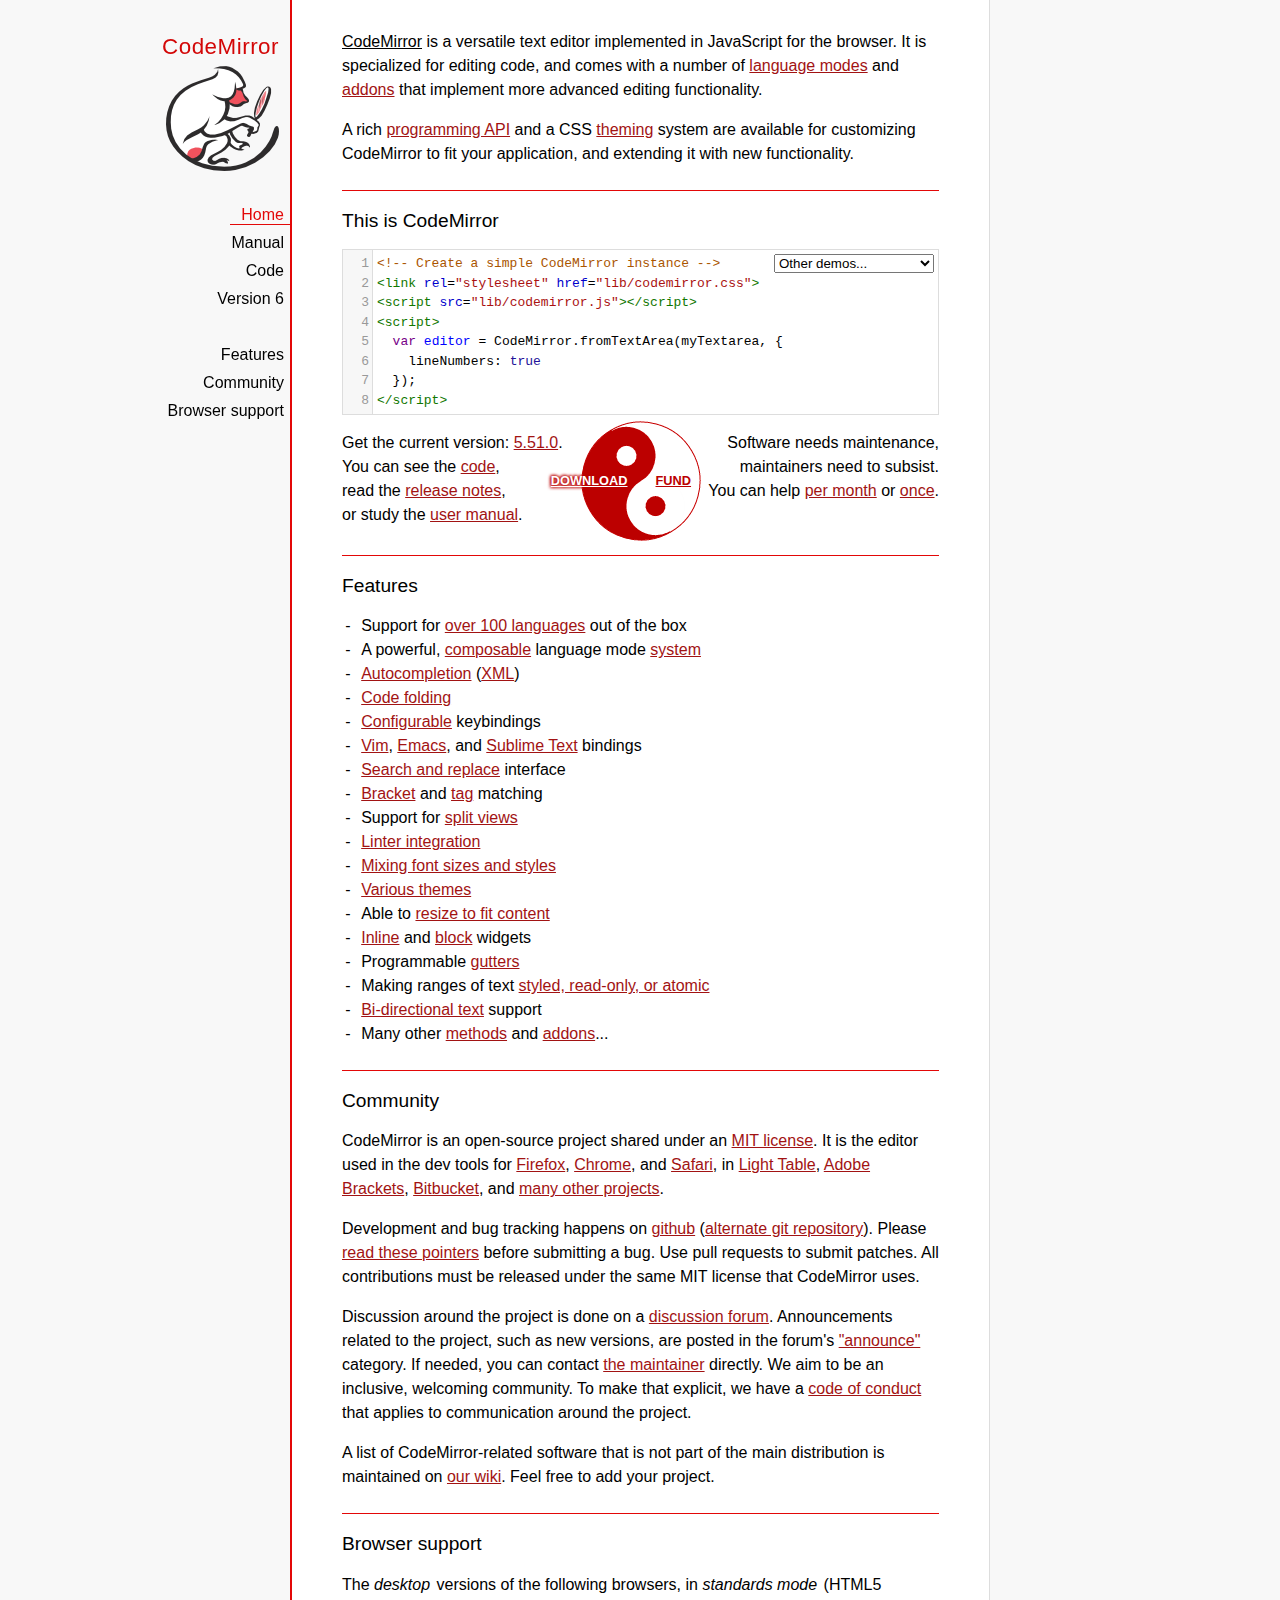
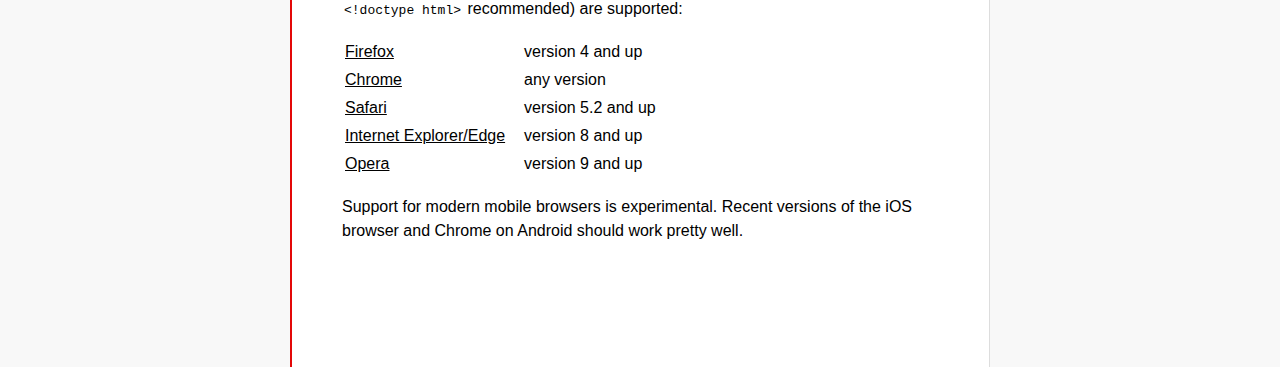
<file: codemirror-5.51.0/index.html>
<!doctype html>

<title>CodeMirror</title>
<meta charset="utf-8"/>

<link rel=stylesheet href="lib/codemirror.css">
<link rel=stylesheet href="doc/docs.css">
<script src="lib/codemirror.js"></script>
<script src="mode/xml/xml.js"></script>
<script src="mode/javascript/javascript.js"></script>
<script src="mode/css/css.js"></script>
<script src="mode/htmlmixed/htmlmixed.js"></script>
<script src="addon/edit/matchbrackets.js"></script>

<script src="doc/activebookmark.js"></script>

<style>
  .CodeMirror { height: auto; border: 1px solid #ddd; }
  .CodeMirror-scroll { max-height: 200px; }
  .CodeMirror pre { padding-left: 7px; line-height: 1.25; }
  .banner { background: #ffc; padding: 6px; border-bottom: 2px solid silver;  }
  .banner div { margin: 0 auto; max-width: 700px; text-align: center; }
</style>

<div id=nav>
  <a href="https://codemirror.net"><h1>CodeMirror</h1><img id=logo src="doc/logo.png"></a>

  <ul>
    <li><a class=active data-default="true" href="#description">Home</a>
    <li><a href="doc/manual.html">Manual</a>
    <li><a href="https://github.com/codemirror/codemirror">Code</a>
    <li><a href="https://codemirror.net/6/">Version 6</a>
  </ul>
  <ul>
    <li><a href="#features">Features</a>
    <li><a href="#community">Community</a>
    <li><a href="#browsersupport">Browser support</a>
  </ul>
</div>

<article>

<section id=description class=first>
  <p><strong>CodeMirror</strong> is a versatile text editor
  implemented in JavaScript for the browser. It is specialized for
  editing code, and comes with a number of <a href="mode/index.html">language modes</a> and <a href="doc/manual.html#addons">addons</a>
  that implement more advanced editing functionality.</p>

  <p>A rich <a href="doc/manual.html#api">programming API</a> and a
  CSS <a href="doc/manual.html#styling">theming</a> system are
  available for customizing CodeMirror to fit your application, and
  extending it with new functionality.</p>
</section>

<section id=demo>
  <h2>This is CodeMirror</h2>
  <form style="position: relative; margin-top: .5em;"><textarea id=demotext>
<!-- Create a simple CodeMirror instance -->
<link rel="stylesheet" href="lib/codemirror.css">
<script src="lib/codemirror.js"></script>
<script>
  var editor = CodeMirror.fromTextArea(myTextarea, {
    lineNumbers: true
  });
</script></textarea>
  <select id="demolist" onchange="document.location = this.options[this.selectedIndex].value;">
    <option value="#">Other demos...</option>
    <option value="demo/complete.html">Autocompletion</option>
    <option value="demo/folding.html">Code folding</option>
    <option value="demo/theme.html">Themes</option>
    <option value="mode/htmlmixed/index.html">Mixed language modes</option>
    <option value="demo/bidi.html">Bi-directional text</option>
    <option value="demo/variableheight.html">Variable font sizes</option>
    <option value="demo/search.html">Search interface</option>
    <option value="demo/vim.html">Vim bindings</option>
    <option value="demo/emacs.html">Emacs bindings</option>
    <option value="demo/sublime.html">Sublime Text bindings</option>
    <option value="demo/tern.html">Tern integration</option>
    <option value="demo/merge.html">Merge/diff interface</option>
    <option value="demo/fullscreen.html">Full-screen editor</option>
    <option value="demo/simplescrollbars.html">Custom scrollbars</option>
  </select></form>
  <script>
    var editor = CodeMirror.fromTextArea(document.getElementById("demotext"), {
      lineNumbers: true,
      mode: "text/html",
      matchBrackets: true
    });
  </script>

  <div class=actions>
    <div class=actionspicture>
      <img src="doc/yinyang.png" class=yinyang>
      <div class="actionlink download">
        <a href="https://codemirror.net/codemirror.zip">DOWNLOAD</a>
      </div>
      <div class="actionlink fund">
        <a href="https://marijnhaverbeke.nl/fund/">FUND</a>
      </div>
    </div>
    <div class=actionsleft>
      Get the current version: <a href="https://codemirror.net/codemirror.zip">5.51.0</a>.<br>
      You can see the <a href="https://github.com/codemirror/codemirror" title="Github repository">code</a>,<br>
      read the <a href="doc/releases.html">release notes</a>,<br>
      or study the <a href="doc/manual.html">user manual</a>.
    </div>
    <div class=actionsright>
      Software needs maintenance,<br>
      maintainers need to subsist.<br>
      You can help <a href="https://marijnhaverbeke.nl/fund/" title="Set up a monthly contribution">per month</a> or
      <a title="Donate with PayPal" href="https://www.paypal.me/marijnhaverbeke">once</a>.
    </div>
  </div>

</section>

<section id=features>
  <h2>Features</h2>
  <ul>
    <li>Support for <a href="mode/index.html">over 100 languages</a> out of the box
    <li>A powerful, <a href="mode/htmlmixed/index.html">composable</a> language mode <a href="doc/manual.html#modeapi">system</a>
    <li><a href="doc/manual.html#addon_show-hint">Autocompletion</a> (<a href="demo/xmlcomplete.html">XML</a>)
    <li><a href="doc/manual.html#addon_foldcode">Code folding</a>
    <li><a href="doc/manual.html#option_extraKeys">Configurable</a> keybindings
    <li><a href="demo/vim.html">Vim</a>, <a href="demo/emacs.html">Emacs</a>, and <a href="demo/sublime.html">Sublime Text</a> bindings
    <li><a href="doc/manual.html#addon_search">Search and replace</a> interface
    <li><a href="doc/manual.html#addon_matchbrackets">Bracket</a> and <a href="doc/manual.html#addon_matchtags">tag</a> matching
    <li>Support for <a href="demo/buffers.html">split views</a>
    <li><a href="doc/manual.html#addon_lint">Linter integration</a>
    <li><a href="demo/variableheight.html">Mixing font sizes and styles</a>
    <li><a href="demo/theme.html">Various themes</a>
    <li>Able to <a href="demo/resize.html">resize to fit content</a>
    <li><a href="doc/manual.html#mark_replacedWith">Inline</a> and <a href="doc/manual.html#addLineWidget">block</a> widgets
    <li>Programmable <a href="demo/marker.html">gutters</a>
    <li>Making ranges of text <a href="doc/manual.html#markText">styled, read-only, or atomic</a>
    <li><a href="demo/bidi.html">Bi-directional text</a> support
    <li>Many other <a href="doc/manual.html#api">methods</a> and <a href="doc/manual.html#addons">addons</a>...
  </ul>
</section>

<section id=community>
  <h2>Community</h2>

  <p>CodeMirror is an open-source project shared under
  an <a href="LICENSE">MIT license</a>. It is the editor used in the
  dev tools for
  <a href="https://hacks.mozilla.org/2013/11/firefox-developer-tools-episode-27-edit-as-html-codemirror-more/">Firefox</a>,
  <a href="https://developers.google.com/chrome-developer-tools/">Chrome</a>,
  and <a href="https://developer.apple.com/safari/tools/">Safari</a>, in <a href="http://www.lighttable.com/">Light
  Table</a>, <a href="http://brackets.io/">Adobe
  Brackets</a>, <a href="http://blog.bitbucket.org/2013/05/14/edit-your-code-in-the-cloud-with-bitbucket/">Bitbucket</a>,
  and <a href="doc/realworld.html">many other projects</a>.</p>

  <p>Development and bug tracking happens
  on <a href="https://github.com/codemirror/CodeMirror/">github</a>
  (<a href="http://marijnhaverbeke.nl/git/codemirror">alternate git
  repository</a>).
  Please <a href="https://codemirror.net/doc/reporting.html">read these
  pointers</a> before submitting a bug. Use pull requests to submit
  patches. All contributions must be released under the same MIT
  license that CodeMirror uses.</p>

  <p>Discussion around the project is done on
  a <a href="https://discuss.codemirror.net">discussion forum</a>.
  Announcements related to the project, such as new versions, are
  posted in the
  forum's <a href="https://discuss.codemirror.net/c/announce">"announce"</a>
  category. If needed, you can
  contact <a href="mailto:marijnh@gmail.com">the maintainer</a>
  directly. We aim to be an inclusive, welcoming community. To make
  that explicit, we have
  a <a href="http://contributor-covenant.org/version/1/1/0/">code of
  conduct</a> that applies to communication around the project.</p>

  <p>A list of CodeMirror-related software that is not part of the
  main distribution is maintained
  on <a href="https://github.com/codemirror/CodeMirror/wiki/CodeMirror-addons">our
  wiki</a>. Feel free to add your project.</p>
</section>

<section id=browsersupport>
  <h2>Browser support</h2>
  <p>The <em>desktop</em> versions of the following browsers,
  in <em>standards mode</em> (HTML5 <code>&lt;!doctype html></code>
  recommended) are supported:</p>
  <table style="margin-bottom: 1em">
    <tr><th>Firefox</th><td>version 4 and up</td></tr>
    <tr><th>Chrome</th><td>any version</td></tr>
    <tr><th>Safari</th><td>version 5.2 and up</td></tr>
    <tr><th style="padding-right: 1em;">Internet Explorer/Edge</th><td>version 8 and up</td></tr>
    <tr><th>Opera</th><td>version 9 and up</td></tr>
  </table>
  <p>Support for modern mobile browsers is experimental. Recent
  versions of the iOS browser and Chrome on Android should work
  pretty well.</p>
</section>

</article>
</file>
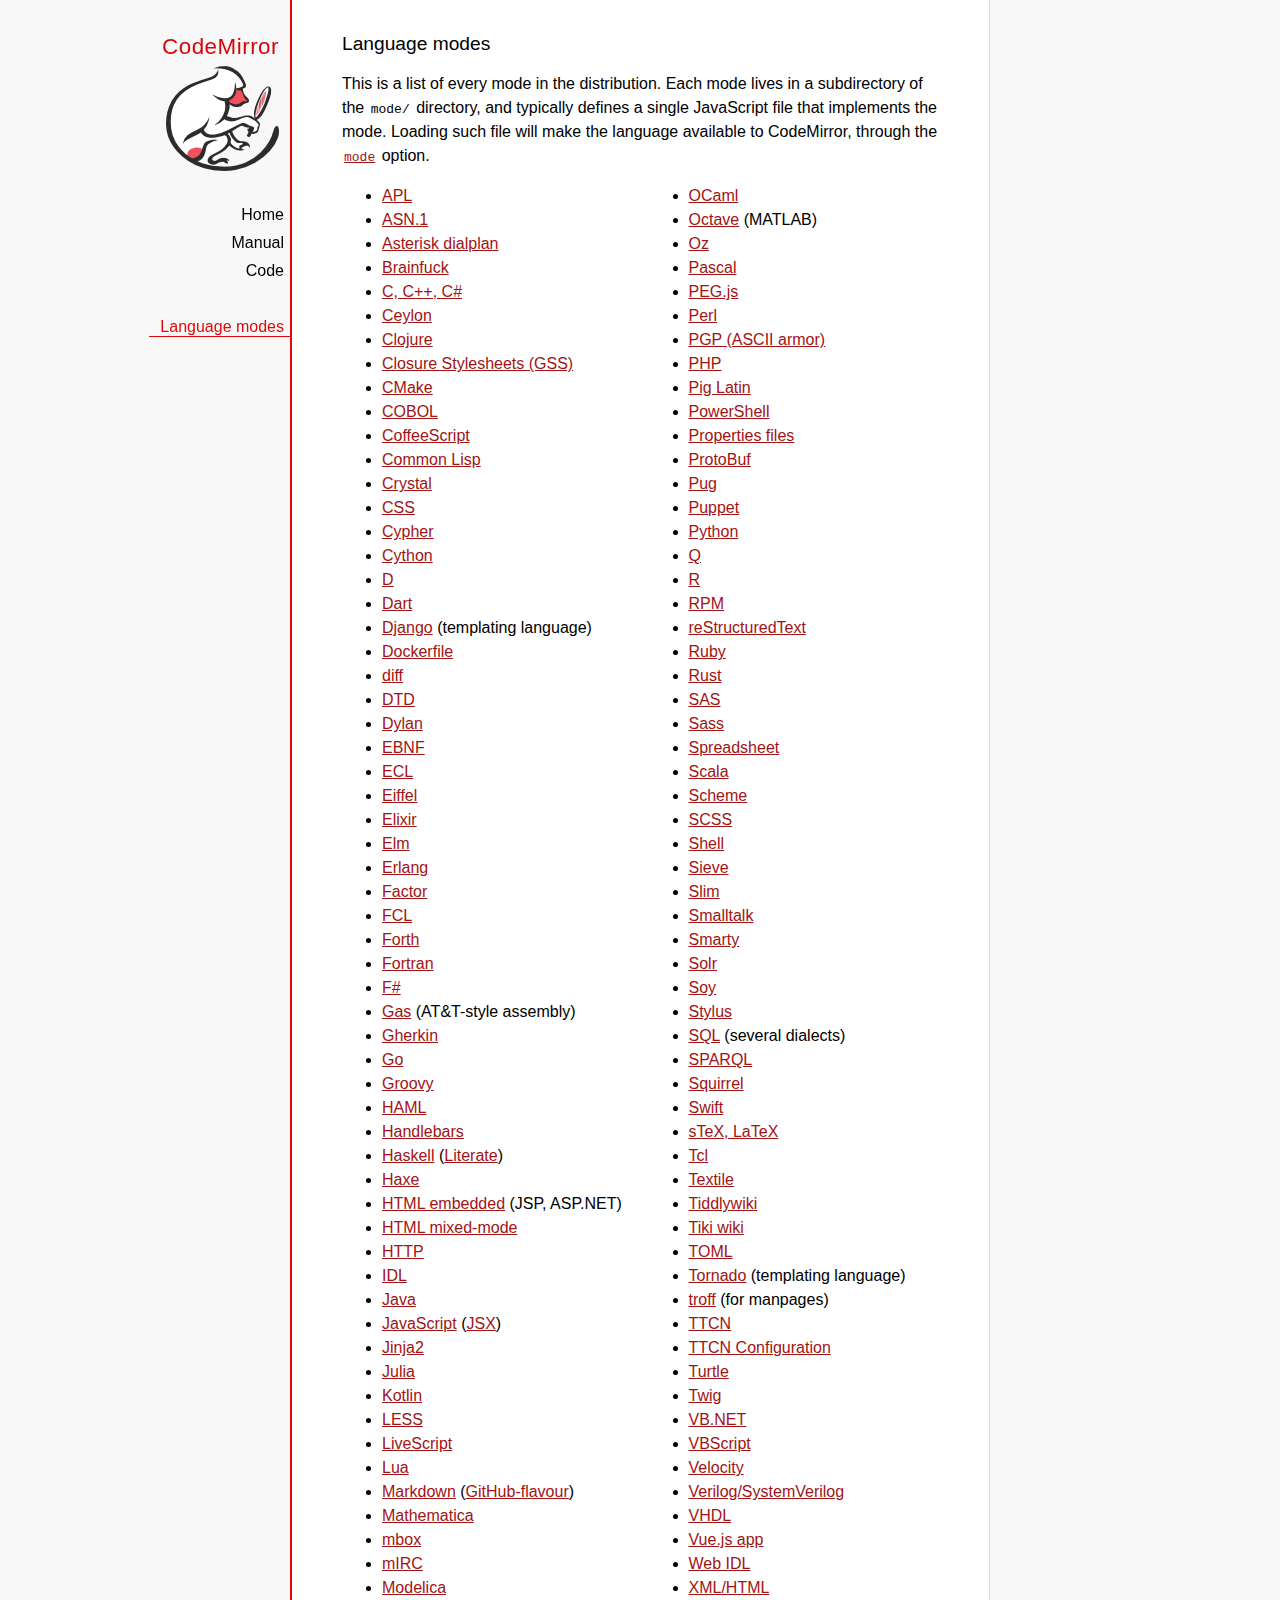
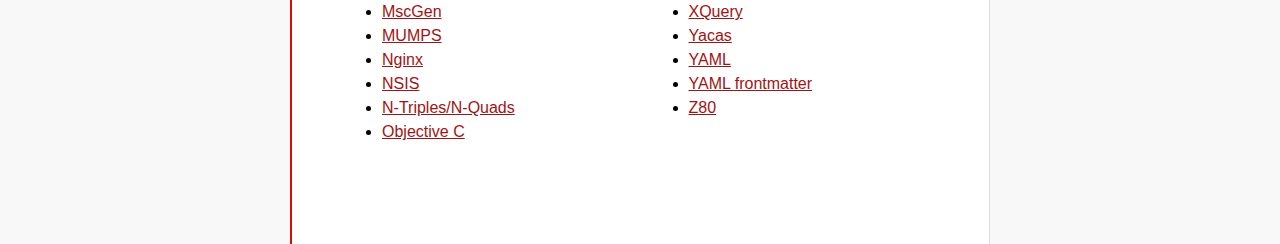
<file: codemirror-5.51.0/mode/index.html>
<!doctype html>

<title>CodeMirror: Language Modes</title>
<meta charset="utf-8"/>
<link rel=stylesheet href="../doc/docs.css">

<div id=nav>
  <a href="https://codemirror.net"><h1>CodeMirror</h1><img id=logo src="../doc/logo.png"></a>

  <ul>
    <li><a href="../index.html">Home</a>
    <li><a href="../doc/manual.html">Manual</a>
    <li><a href="https://github.com/codemirror/codemirror">Code</a>
  </ul>
  <ul>
    <li><a class=active href="#">Language modes</a>
  </ul>
</div>

<article>

  <h2>Language modes</h2>

  <p>This is a list of every mode in the distribution. Each mode lives
in a subdirectory of the <code>mode/</code> directory, and typically
defines a single JavaScript file that implements the mode. Loading
such file will make the language available to CodeMirror, through
the <a href="../doc/manual.html#option_mode"><code>mode</code></a>
option.</p>

  <div style="-webkit-columns: 100px 2; -moz-columns: 100px 2; columns: 100px 2;">
    <ul style="margin-top: 0">
      <li><a href="apl/index.html">APL</a></li>
      <li><a href="asn.1/index.html">ASN.1</a></li>
      <li><a href="asterisk/index.html">Asterisk dialplan</a></li>
      <li><a href="brainfuck/index.html">Brainfuck</a></li>
      <li><a href="clike/index.html">C, C++, C#</a></li>
      <li><a href="clike/index.html">Ceylon</a></li>
      <li><a href="clojure/index.html">Clojure</a></li>
      <li><a href="css/gss.html">Closure Stylesheets (GSS)</a></li>
      <li><a href="cmake/index.html">CMake</a></li>
      <li><a href="cobol/index.html">COBOL</a></li>
      <li><a href="coffeescript/index.html">CoffeeScript</a></li>
      <li><a href="commonlisp/index.html">Common Lisp</a></li>
      <li><a href="crystal/index.html">Crystal</a></li>
      <li><a href="css/index.html">CSS</a></li>
      <li><a href="cypher/index.html">Cypher</a></li>
      <li><a href="python/index.html">Cython</a></li>
      <li><a href="d/index.html">D</a></li>
      <li><a href="dart/index.html">Dart</a></li>
      <li><a href="django/index.html">Django</a> (templating language)</li>
      <li><a href="dockerfile/index.html">Dockerfile</a></li>
      <li><a href="diff/index.html">diff</a></li>
      <li><a href="dtd/index.html">DTD</a></li>
      <li><a href="dylan/index.html">Dylan</a></li>
      <li><a href="ebnf/index.html">EBNF</a></li>
      <li><a href="ecl/index.html">ECL</a></li>
      <li><a href="eiffel/index.html">Eiffel</a></li>
      <li><a href="https://github.com/optick/codemirror-mode-elixir">Elixir</a></li>
      <li><a href="elm/index.html">Elm</a></li>
      <li><a href="erlang/index.html">Erlang</a></li>
      <li><a href="factor/index.html">Factor</a></li>
      <li><a href="fcl/index.html">FCL</a></li>
      <li><a href="forth/index.html">Forth</a></li>
      <li><a href="fortran/index.html">Fortran</a></li>
      <li><a href="mllike/index.html">F#</a></li>
      <li><a href="gas/index.html">Gas</a> (AT&amp;T-style assembly)</li>
      <li><a href="gherkin/index.html">Gherkin</a></li>
      <li><a href="go/index.html">Go</a></li>
      <li><a href="groovy/index.html">Groovy</a></li>
      <li><a href="haml/index.html">HAML</a></li>
      <li><a href="handlebars/index.html">Handlebars</a></li>
      <li><a href="haskell/index.html">Haskell</a> (<a href="haskell-literate/index.html">Literate</a>)</li>
      <li><a href="haxe/index.html">Haxe</a></li>
      <li><a href="htmlembedded/index.html">HTML embedded</a> (JSP, ASP.NET)</li>
      <li><a href="htmlmixed/index.html">HTML mixed-mode</a></li>
      <li><a href="http/index.html">HTTP</a></li>
      <li><a href="idl/index.html">IDL</a></li>
      <li><a href="clike/index.html">Java</a></li>
      <li><a href="javascript/index.html">JavaScript</a> (<a href="jsx/index.html">JSX</a>)</li>
      <li><a href="jinja2/index.html">Jinja2</a></li>
      <li><a href="julia/index.html">Julia</a></li>
      <li><a href="clike/index.html">Kotlin</a></li>
      <li><a href="css/less.html">LESS</a></li>
      <li><a href="livescript/index.html">LiveScript</a></li>
      <li><a href="lua/index.html">Lua</a></li>
      <li><a href="markdown/index.html">Markdown</a> (<a href="gfm/index.html">GitHub-flavour</a>)</li>
      <li><a href="mathematica/index.html">Mathematica</a></li>
      <li><a href="mbox/index.html">mbox</a></li>
      <li><a href="mirc/index.html">mIRC</a></li>
      <li><a href="modelica/index.html">Modelica</a></li>
      <li><a href="mscgen/index.html">MscGen</a></li>
      <li><a href="mumps/index.html">MUMPS</a></li>
      <li><a href="nginx/index.html">Nginx</a></li>
      <li><a href="nsis/index.html">NSIS</a></li>
      <li><a href="ntriples/index.html">N-Triples/N-Quads</a></li>
      <li><a href="clike/index.html">Objective C</a></li>
      <li><a href="mllike/index.html">OCaml</a></li>
      <li><a href="octave/index.html">Octave</a> (MATLAB)</li>
      <li><a href="oz/index.html">Oz</a></li>
      <li><a href="pascal/index.html">Pascal</a></li>
      <li><a href="pegjs/index.html">PEG.js</a></li>
      <li><a href="perl/index.html">Perl</a></li>
      <li><a href="asciiarmor/index.html">PGP (ASCII armor)</a></li>
      <li><a href="php/index.html">PHP</a></li>
      <li><a href="pig/index.html">Pig Latin</a></li>
      <li><a href="powershell/index.html">PowerShell</a></li>
      <li><a href="properties/index.html">Properties files</a></li>
      <li><a href="protobuf/index.html">ProtoBuf</a></li>
      <li><a href="pug/index.html">Pug</a></li>
      <li><a href="puppet/index.html">Puppet</a></li>
      <li><a href="python/index.html">Python</a></li>
      <li><a href="q/index.html">Q</a></li>
      <li><a href="r/index.html">R</a></li>
      <li><a href="rpm/index.html">RPM</a></li>
      <li><a href="rst/index.html">reStructuredText</a></li>
      <li><a href="ruby/index.html">Ruby</a></li>
      <li><a href="rust/index.html">Rust</a></li>
      <li><a href="sas/index.html">SAS</a></li>
      <li><a href="sass/index.html">Sass</a></li>
      <li><a href="spreadsheet/index.html">Spreadsheet</a></li>
      <li><a href="clike/scala.html">Scala</a></li>
      <li><a href="scheme/index.html">Scheme</a></li>
      <li><a href="css/scss.html">SCSS</a></li>
      <li><a href="shell/index.html">Shell</a></li>
      <li><a href="sieve/index.html">Sieve</a></li>
      <li><a href="slim/index.html">Slim</a></li>
      <li><a href="smalltalk/index.html">Smalltalk</a></li>
      <li><a href="smarty/index.html">Smarty</a></li>
      <li><a href="solr/index.html">Solr</a></li>
      <li><a href="soy/index.html">Soy</a></li>
      <li><a href="stylus/index.html">Stylus</a></li>
      <li><a href="sql/index.html">SQL</a> (several dialects)</li>
      <li><a href="sparql/index.html">SPARQL</a></li>
      <li><a href="clike/index.html">Squirrel</a></li>
      <li><a href="swift/index.html">Swift</a></li>
      <li><a href="stex/index.html">sTeX, LaTeX</a></li>
      <li><a href="tcl/index.html">Tcl</a></li>
      <li><a href="textile/index.html">Textile</a></li>
      <li><a href="tiddlywiki/index.html">Tiddlywiki</a></li>
      <li><a href="tiki/index.html">Tiki wiki</a></li>
      <li><a href="toml/index.html">TOML</a></li>
      <li><a href="tornado/index.html">Tornado</a> (templating language)</li>
      <li><a href="troff/index.html">troff</a> (for manpages)</li>
      <li><a href="ttcn/index.html">TTCN</a></li>
      <li><a href="ttcn-cfg/index.html">TTCN Configuration</a></li>
      <li><a href="turtle/index.html">Turtle</a></li>
      <li><a href="twig/index.html">Twig</a></li>
      <li><a href="vb/index.html">VB.NET</a></li>
      <li><a href="vbscript/index.html">VBScript</a></li>
      <li><a href="velocity/index.html">Velocity</a></li>
      <li><a href="verilog/index.html">Verilog/SystemVerilog</a></li>
      <li><a href="vhdl/index.html">VHDL</a></li>
      <li><a href="vue/index.html">Vue.js app</a></li>
      <li><a href="webidl/index.html">Web IDL</a></li>
      <li><a href="xml/index.html">XML/HTML</a></li>
      <li><a href="xquery/index.html">XQuery</a></li>
      <li><a href="yacas/index.html">Yacas</a></li>
      <li><a href="yaml/index.html">YAML</a></li>
      <li><a href="yaml-frontmatter/index.html">YAML frontmatter</a></li>
      <li><a href="z80/index.html">Z80</a></li>
    </ul>
  </div>

</article>
</file>
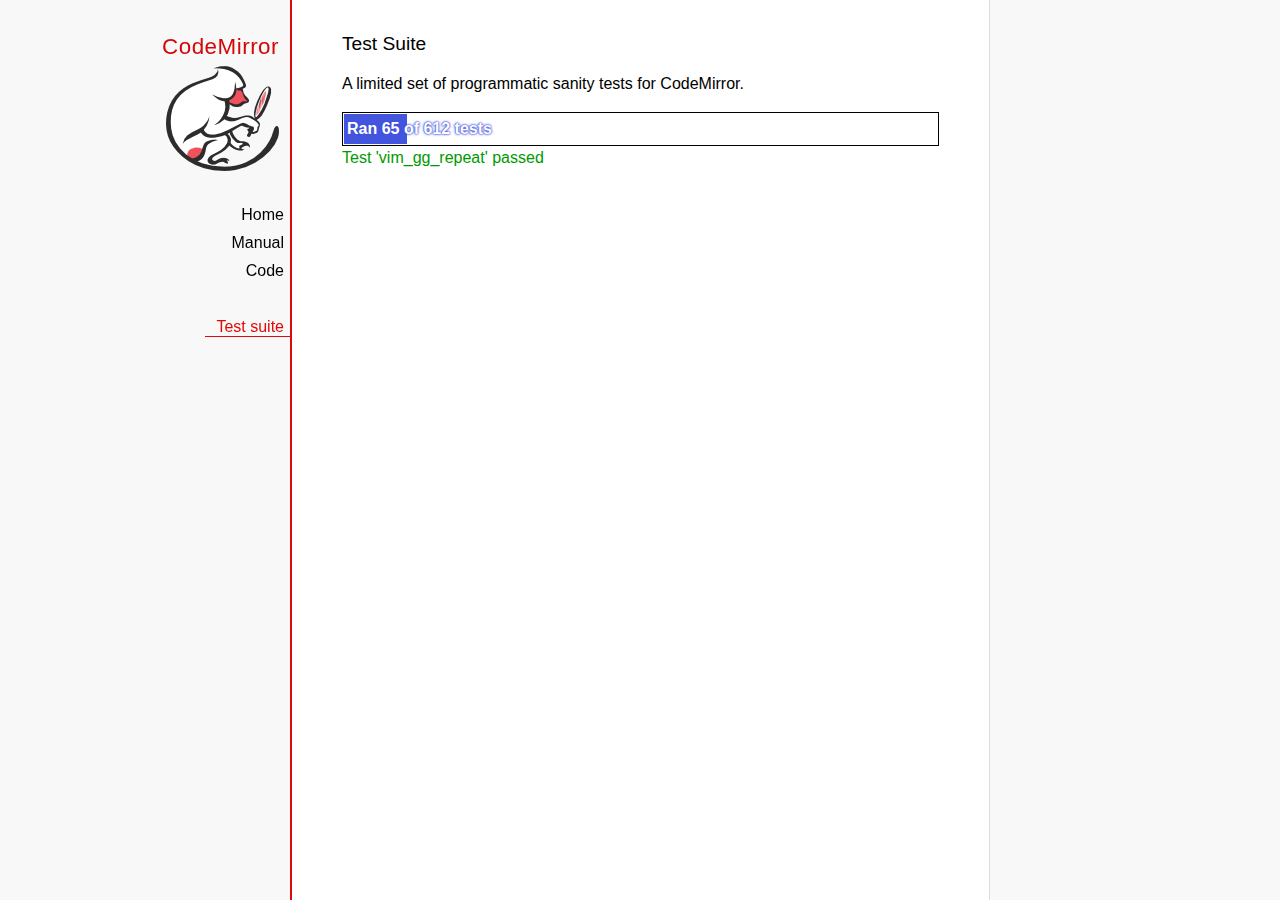
<file: codemirror-5.51.0/test/index.html>
<!doctype html>

<meta charset="utf-8"/>
<title>CodeMirror: Test Suite</title>
<link rel=stylesheet href="../doc/docs.css">

<link rel="stylesheet" href="../lib/codemirror.css">
<link rel="stylesheet" href="mode_test.css">
<script>
  var errored = []
  window.onerror = function(e) { errored.push(e) }
</script>
<script src="../doc/activebookmark.js"></script>
<script src="../lib/codemirror.js"></script>
<script src="../mode/meta.js"></script>
<script src="../addon/mode/overlay.js"></script>
<script src="../addon/mode/multiplex.js"></script>
<script src="../addon/search/searchcursor.js"></script>
<script src="../addon/dialog/dialog.js"></script>
<script src="../addon/edit/matchbrackets.js"></script>
<script src="../addon/hint/sql-hint.js"></script>
<script src="../addon/hint/xml-hint.js"></script>
<script src="../addon/hint/html-hint.js"></script>
<script src="../addon/comment/comment.js"></script>
<script src="../addon/mode/simple.js"></script>
<script src="../mode/css/css.js"></script>
<script src="../mode/clike/clike.js"></script>
<!-- clike must be after css or vim and sublime tests will fail -->
<script src="../mode/clojure/clojure.js"></script>
<script src="../mode/cypher/cypher.js"></script>
<script src="../mode/d/d.js"></script>
<script src="../mode/dockerfile/dockerfile.js"></script>
<script src="../mode/gfm/gfm.js"></script>
<script src="../mode/haml/haml.js"></script>
<script src="../mode/htmlmixed/htmlmixed.js"></script>
<script src="../mode/javascript/javascript.js"></script>
<script src="../mode/jsx/jsx.js"></script>
<script src="../mode/markdown/markdown.js"></script>
<script src="../mode/php/php.js"></script>
<script src="../mode/python/python.js"></script>
<script src="../mode/powershell/powershell.js"></script>
<script src="../mode/ruby/ruby.js"></script>
<script src="../mode/sass/sass.js"></script>
<script src="../mode/shell/shell.js"></script>
<script src="../mode/slim/slim.js"></script>
<script src="../mode/soy/soy.js"></script>
<script src="../mode/sql/sql.js"></script>
<script src="../mode/stex/stex.js"></script>
<script src="../mode/swift/swift.js"></script>
<script src="../mode/textile/textile.js"></script>
<script src="../mode/verilog/verilog.js"></script>
<script src="../mode/xml/xml.js"></script>
<script src="../mode/xquery/xquery.js"></script>
<script src="../keymap/emacs.js"></script>
<script src="../keymap/sublime.js"></script>
<script src="../keymap/vim.js"></script>
<script src="../mode/rust/rust.js"></script>
<script src="../mode/mscgen/mscgen.js"></script>
<script src="../mode/dylan/dylan.js"></script>

<style>
  .ok { color: #090; }
  .fail { color: #e00; }
  .error { color: #c90; }
  .done { font-weight: bold; }
  #progress {
  background: #45d;
  color: white;
  text-shadow: 0 0 1px #45d, 0 0 2px #45d, 0 0 3px #45d;
  font-weight: bold;
  white-space: pre;
  }
  #testground {
  visibility: hidden;
  }
  #testground.offscreen {
  visibility: visible;
  position: absolute;
  left: -10000px;
  top: -10000px;
  }
  .CodeMirror { border: 1px solid black; }
</style>

<div id=nav>
  <a href="https://codemirror.net"><h1>CodeMirror</h1><img id=logo src="../doc/logo.png"></a>

  <ul>
    <li><a href="../index.html">Home</a>
    <li><a href="../doc/manual.html">Manual</a>
    <li><a href="https://github.com/codemirror/codemirror">Code</a>
  </ul>
  <ul>
    <li><a class=active href="#">Test suite</a>
  </ul>
</div>

<article>
  <h2>Test Suite</h2>

    <p>A limited set of programmatic sanity tests for CodeMirror.</p>

    <div style="border: 1px solid black; padding: 1px; max-width: 700px;">
      <div style="width: 0px;" id=progress><div style="padding: 3px;">Ran <span id="progress_ran">0</span><span id="progress_total"> of 0</span> tests</div></div>
    </div>
    <p id=status>Please enable JavaScript...</p>
    <div id=output></div>

    <div id=testground></div>

    <script src="driver.js"></script>
    <script src="test.js"></script>
    <script src="doc_test.js"></script>
    <script src="multi_test.js"></script>
    <script src="contenteditable_test.js"></script>
    <script src="scroll_test.js"></script>
    <script src="comment_test.js"></script>
    <script src="search_test.js"></script>
    <script src="mode_test.js"></script>

    <script src="../mode/clike/test.js"></script>
    <script src="../mode/clojure/test.js"></script>
    <script src="../mode/css/test.js"></script>
    <script src="../mode/css/gss_test.js"></script>
    <script src="../mode/css/scss_test.js"></script>
    <script src="../mode/css/less_test.js"></script>
    <script src="../mode/cypher/test.js"></script>
    <script src="../mode/d/test.js"></script>
    <script src="../mode/dockerfile/test.js"></script>
    <script src="../mode/gfm/test.js"></script>
    <script src="../mode/haml/test.js"></script>
    <script src="../mode/javascript/test.js"></script>
    <script src="../mode/jsx/test.js"></script>
    <script src="../mode/markdown/test.js"></script>
    <script src="../mode/php/test.js"></script>
    <script src="../mode/powershell/test.js"></script>
    <script src="../mode/ruby/test.js"></script>
    <script src="../mode/sass/test.js"></script>
    <script src="../mode/shell/test.js"></script>
    <script src="../mode/slim/test.js"></script>
    <script src="../mode/soy/test.js"></script>
    <script src="../mode/stex/test.js"></script>
    <script src="../mode/swift/test.js"></script>
    <script src="../mode/textile/test.js"></script>
    <script src="../mode/verilog/test.js"></script>
    <script src="../mode/xml/test.js"></script>
    <script src="../mode/xquery/test.js"></script>
    <script src="../mode/python/test.js"></script>
    <script src="../mode/rust/test.js"></script>
    <script src="../mode/mscgen/mscgen_test.js"></script>
    <script src="../mode/mscgen/xu_test.js"></script>
    <script src="../mode/mscgen/msgenny_test.js"></script>
    <script src="../mode/dylan/test.js"></script>
    <script src="../addon/mode/multiplex_test.js"></script>
    <script src="../addon/fold/foldcode.js"></script>
    <script src="../addon/fold/brace-fold.js"></script>

    <script src="emacs_test.js"></script>
    <script src="sql-hint-test.js"></script>
    <script src="sublime_test.js"></script>
    <script src="vim_test.js"></script>
    <script src="html-hint-test.js"></script>
    <script>
      window.onload = runHarness;
      CodeMirror.on(window, 'hashchange', runHarness);

      function esc(str) {
        return str.replace(/[<&]/, function(ch) { return ch == "<" ? "&lt;" : "&amp;"; });
      }

      var output = document.getElementById("output"),
          progress = document.getElementById("progress"),
          progressRan = document.getElementById("progress_ran").childNodes[0],
          progressTotal = document.getElementById("progress_total").childNodes[0];
      var count = 0,
          failed = 0,
          skipped = 0,
          bad = "",
          running = false, // Flag that states tests are running
          quit = false, // Flag to quit tests ASAP
          verbose = false, // Adds message for *every* test to output
          done = false

      function runHarness(){
        if (running) {
          quit = true;
          setStatus("Restarting tests...", '', true);
          setTimeout(function(){ runHarness(); }, 500);
          return;
        }
        filters = [];
        verbose = false;
        if (window.location.hash.substr(1)){
          var strings = window.location.hash.substr(1).split(",");
          while (strings.length) {
            var s = strings.shift();
            if (s === "verbose")
              verbose = true;
            else
              filters.push(parseTestFilter(decodeURIComponent(s)));
          }
        }
        quit = false;
        running = true;
        setStatus("Loading tests...");
        count = 0;
        failed = 0;
        done = false;
        skipped = 0;
        bad = "";
        totalTests = countTests();
        progressTotal.nodeValue = " of " + totalTests;
        progressRan.nodeValue = count;
        output.innerHTML = '';
        document.getElementById("testground").innerHTML = "<form>" +
          "<textarea id=\"code\" name=\"code\"></textarea>" +
          "<input type=submit value=ok name=submit>" +
          "</form>";
        runTests(displayTest);
      }

      function setStatus(message, className, force){
        if (quit && !force) return;
        if (!message) throw("must provide message");
        var status = document.getElementById("status").childNodes[0];
        status.nodeValue = message;
        status.parentNode.className = className;
      }
      function addOutput(name, className, code){
        var newOutput = document.createElement("dl");
        var newTitle = document.createElement("dt");
        newTitle.className = className;
        newTitle.appendChild(document.createTextNode(name));
        newOutput.appendChild(newTitle);
        var newMessage = document.createElement("dd");
        newMessage.innerHTML = code;
        newOutput.appendChild(newTitle);
        newOutput.appendChild(newMessage);
        output.appendChild(newOutput);
      }
      function displayTest(type, name, customMessage) {
        var message = "???";
        if (type != "done" && type != "skipped") ++count;
        progress.style.width = (count * (progress.parentNode.clientWidth - 2) / (totalTests || 1)) + "px";
        progressRan.nodeValue = count;
        if (type == "ok") {
          message = "Test '" + name + "' passed";
          if (!verbose) customMessage = false;
        } else if (type == "skipped") {
          message = "Test '" + name + "' skipped";
          ++skipped;
          if (!verbose) customMessage = false;
        } else if (type == "expected") {
          message = "Test '" + name + "' failed as expected";
          if (!verbose) customMessage = false;
        } else if (type == "error" || type == "fail") {
          ++failed;
          message = "Test '" + name + "' failed";
        } else if (type == "done") {
          if (failed) {
            type += " fail";
            message = failed + " failure" + (failed > 1 ? "s" : "");
          } else if (count < totalTests) {
            failed = totalTests - count;
            type += " fail";
            message = failed + " failure" + (failed > 1 ? "s" : "");
          } else {
            type += " ok";
            message = "All passed"
            if (skipped) {
              message += " (" + skipped + " skipped)";
            }
          }
          done = true
          progressTotal.nodeValue = '';
          customMessage = true; // Hack to avoid adding to output
        }
        if (verbose && !customMessage)  customMessage = message;
        setStatus(message, type);
        if (customMessage && customMessage.length > 0) {
          addOutput(name, type, customMessage);
        }
      }
    </script>

</article>
</file>
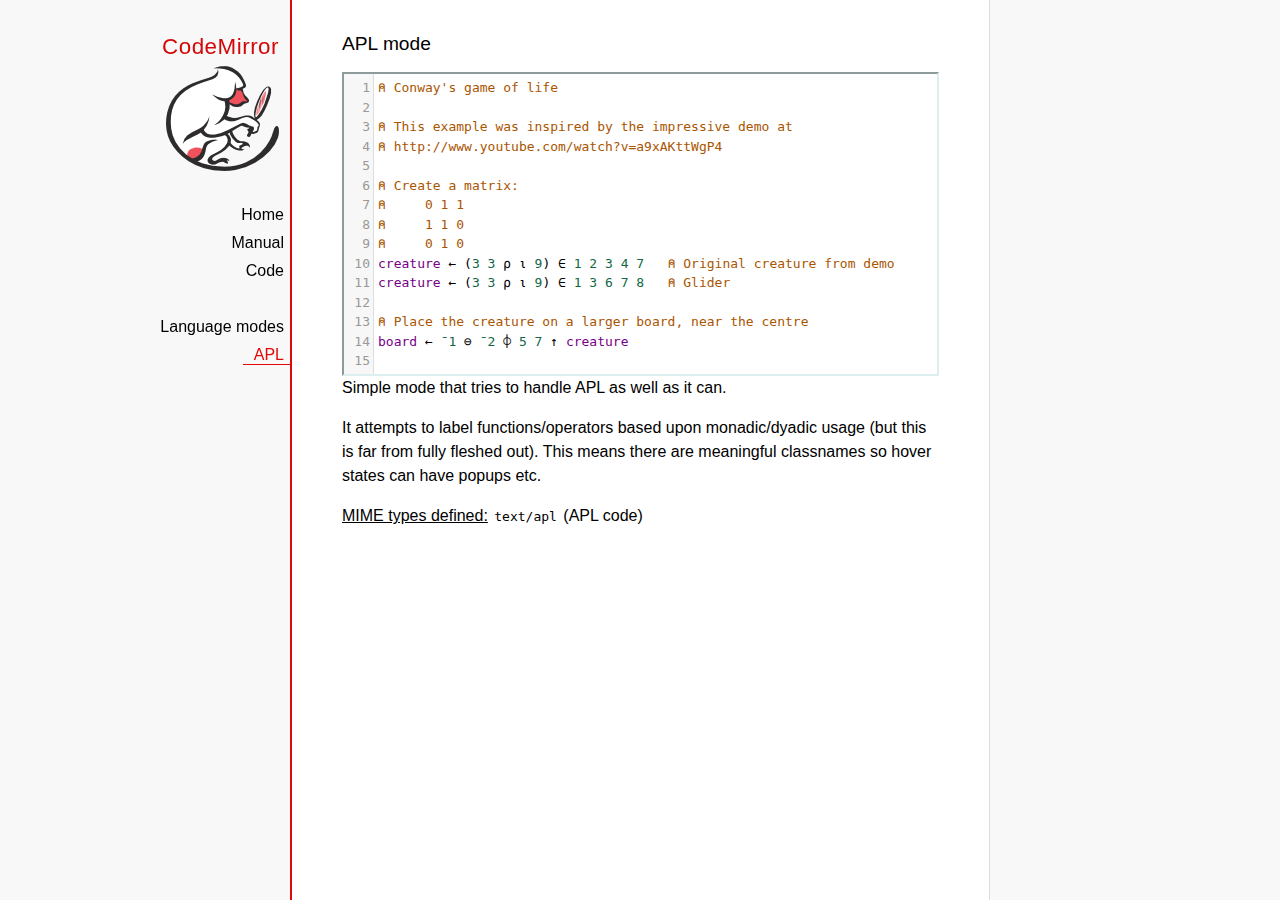
<file: codemirror-5.51.0/mode/apl/index.html>
<!doctype html>

<title>CodeMirror: APL mode</title>
<meta charset="utf-8"/>
<link rel=stylesheet href="../../doc/docs.css">

<link rel="stylesheet" href="../../lib/codemirror.css">
<script src="../../lib/codemirror.js"></script>
<script src="../../addon/edit/matchbrackets.js"></script>
<script src="./apl.js"></script>
<style>
	.CodeMirror { border: 2px inset #dee; }
    </style>
<div id=nav>
  <a href="https://codemirror.net"><h1>CodeMirror</h1><img id=logo src="../../doc/logo.png" alt=""></a>

  <ul>
    <li><a href="../../index.html">Home</a>
    <li><a href="../../doc/manual.html">Manual</a>
    <li><a href="https://github.com/codemirror/codemirror">Code</a>
  </ul>
  <ul>
    <li><a href="../index.html">Language modes</a>
    <li><a class=active href="#">APL</a>
  </ul>
</div>

<article>
<h2>APL mode</h2>
<form><textarea id="code" name="code">
⍝ Conway's game of life

⍝ This example was inspired by the impressive demo at
⍝ http://www.youtube.com/watch?v=a9xAKttWgP4

⍝ Create a matrix:
⍝     0 1 1
⍝     1 1 0
⍝     0 1 0
creature ← (3 3 ⍴ ⍳ 9) ∈ 1 2 3 4 7   ⍝ Original creature from demo
creature ← (3 3 ⍴ ⍳ 9) ∈ 1 3 6 7 8   ⍝ Glider

⍝ Place the creature on a larger board, near the centre
board ← ¯1 ⊖ ¯2 ⌽ 5 7 ↑ creature

⍝ A function to move from one generation to the next
life ← {∨/ 1 ⍵ ∧ 3 4 = ⊂+/ +⌿ 1 0 ¯1 ∘.⊖ 1 0 ¯1 ⌽¨ ⊂⍵}

⍝ Compute n-th generation and format it as a
⍝ character matrix
gen ← {' #'[(life ⍣ ⍵) board]}

⍝ Show first three generations
(gen 1) (gen 2) (gen 3)
</textarea></form>

    <script>
      var editor = CodeMirror.fromTextArea(document.getElementById("code"), {
        lineNumbers: true,
        matchBrackets: true,
        mode: "text/apl"
      });
    </script>

    <p>Simple mode that tries to handle APL as well as it can.</p>
    <p>It attempts to label functions/operators based upon
    monadic/dyadic usage (but this is far from fully fleshed out).
    This means there are meaningful classnames so hover states can
    have popups etc.</p>

    <p><strong>MIME types defined:</strong> <code>text/apl</code> (APL code)</p>
  </article>
</file>
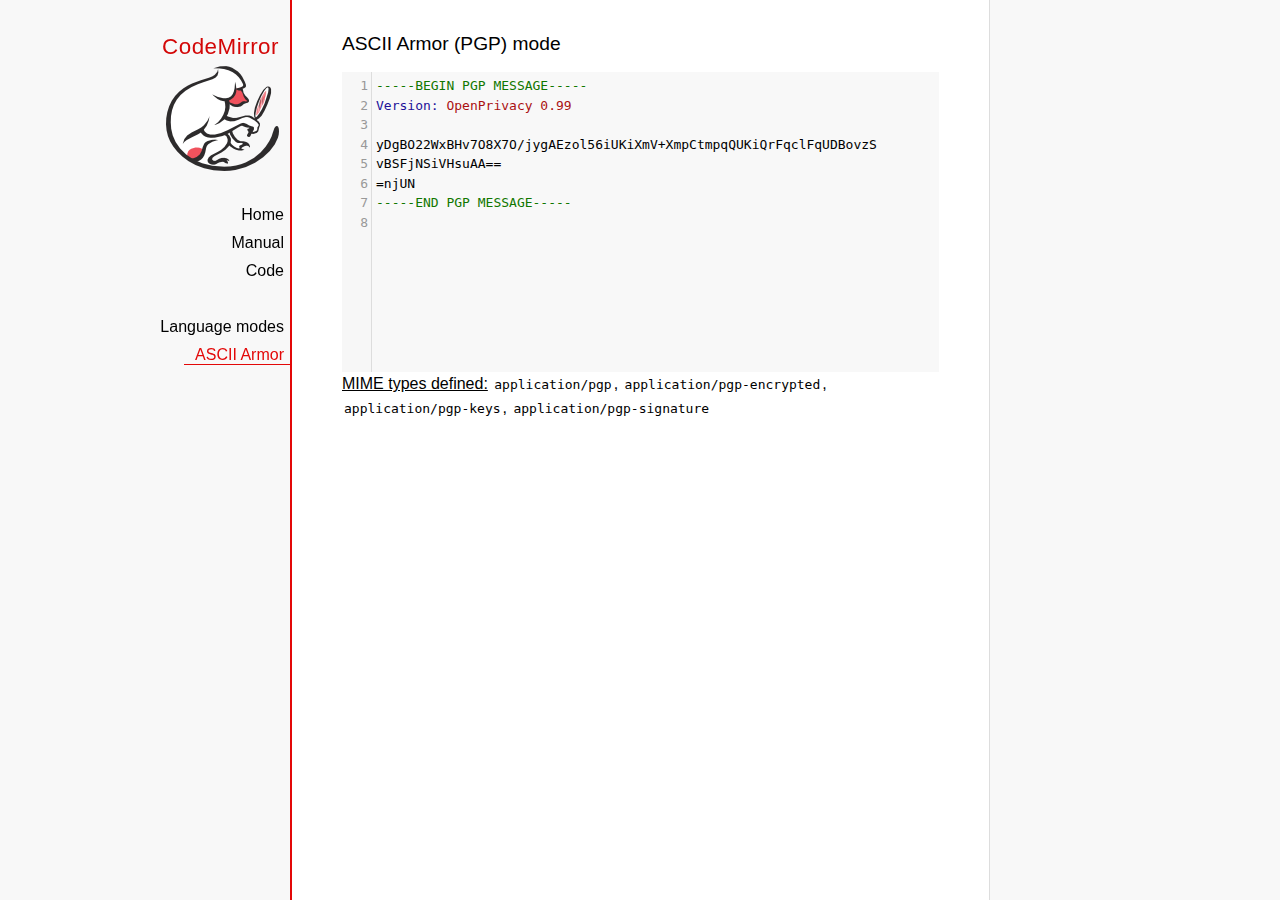
<file: codemirror-5.51.0/mode/asciiarmor/index.html>
<!doctype html>

<title>CodeMirror: ASCII Armor (PGP) mode</title>
<meta charset="utf-8"/>
<link rel=stylesheet href="../../doc/docs.css">

<link rel="stylesheet" href="../../lib/codemirror.css">
<script src="../../lib/codemirror.js"></script>
<script src="asciiarmor.js"></script>
<style>.CodeMirror {background: #f8f8f8;}</style>
<div id=nav>
  <a href="https://codemirror.net"><h1>CodeMirror</h1><img id=logo src="../../doc/logo.png" alt=""></a>

  <ul>
    <li><a href="../../index.html">Home</a>
    <li><a href="../../doc/manual.html">Manual</a>
    <li><a href="https://github.com/codemirror/codemirror">Code</a>
  </ul>
  <ul>
    <li><a href="../index.html">Language modes</a>
    <li><a class=active href="#">ASCII Armor</a>
  </ul>
</div>

<article>
<h2>ASCII Armor (PGP) mode</h2>
<form><textarea id="code" name="code">
-----BEGIN PGP MESSAGE-----
Version: OpenPrivacy 0.99

yDgBO22WxBHv7O8X7O/jygAEzol56iUKiXmV+XmpCtmpqQUKiQrFqclFqUDBovzS
vBSFjNSiVHsuAA==
=njUN
-----END PGP MESSAGE-----
</textarea></form>

<script>
var editor = CodeMirror.fromTextArea(document.getElementById("code"), {
  lineNumbers: true
});
</script>

<p><strong>MIME types
defined:</strong> <code>application/pgp</code>, <code>application/pgp-encrypted</code>, <code>application/pgp-keys</code>, <code>application/pgp-signature</code></p>

</article>
</file>
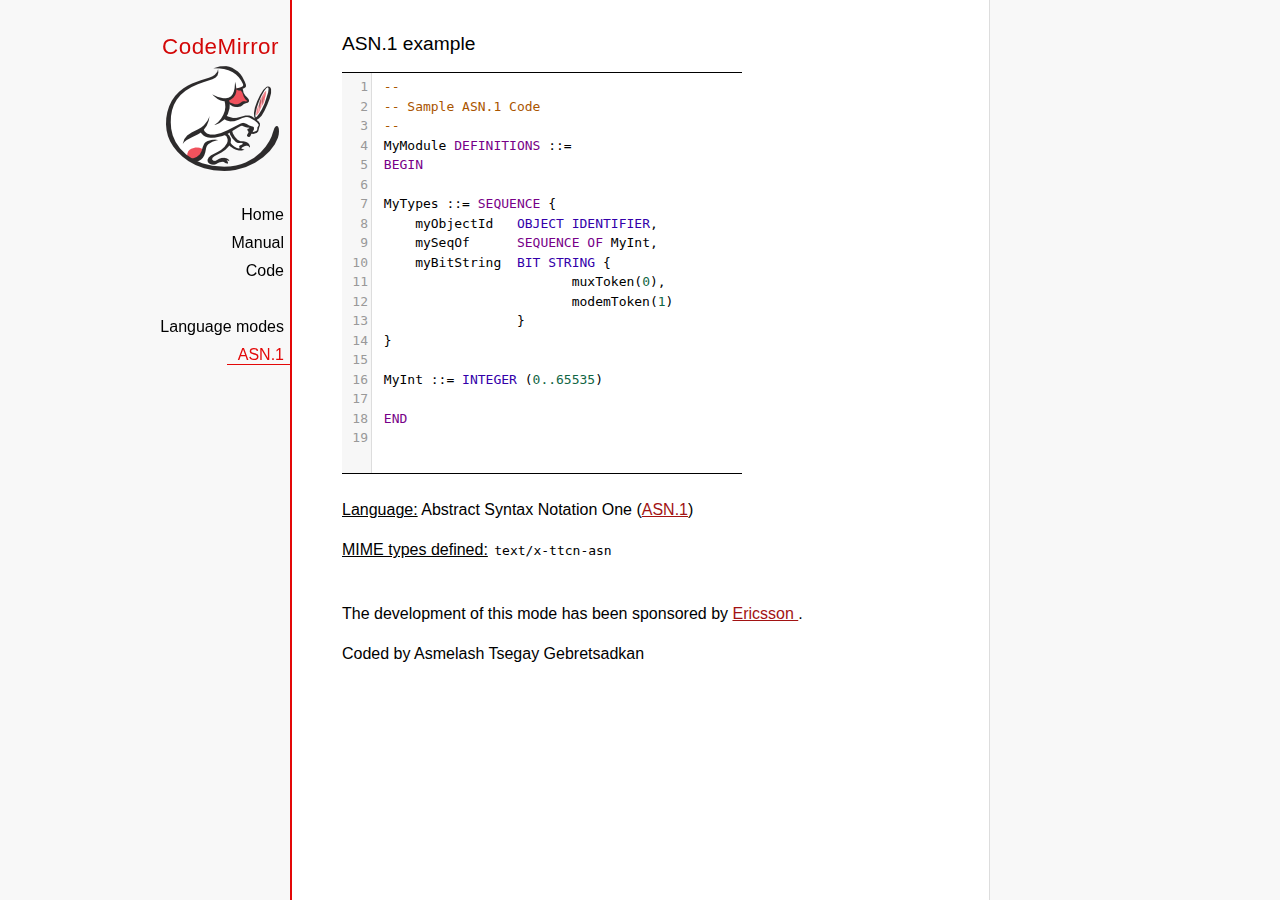
<file: codemirror-5.51.0/mode/asn.1/index.html>
﻿<!doctype html>

<title>CodeMirror: ASN.1 mode</title>
<meta charset="utf-8"/>
<link rel=stylesheet href="../../doc/docs.css">

<link rel="stylesheet" href="../../lib/codemirror.css">
<script src="../../lib/codemirror.js"></script>
<script src="../../addon/edit/matchbrackets.js"></script>
<script src="asn.1.js"></script>
<style>
    .CodeMirror {
        border-top: 1px solid black;
        border-bottom: 1px solid black;
    }
</style>
<div id=nav>
    <a href="https://codemirror.net"><h1>CodeMirror</h1>
        <img id=logo src="../../doc/logo.png" alt="">
    </a>

    <ul>
        <li><a href="../../index.html">Home</a>
        <li><a href="../../doc/manual.html">Manual</a>
        <li><a href="https://github.com/codemirror/codemirror">Code</a>
    </ul>
    <ul>
        <li><a href="../index.html">Language modes</a>
        <li><a class=active href="http://en.wikipedia.org/wiki/Abstract_Syntax_Notation_One">ASN.1</a>
    </ul>
</div>
<article>
    <h2>ASN.1 example</h2>
    <div>
        <textarea id="ttcn-asn-code">
 --
 -- Sample ASN.1 Code
 --
 MyModule DEFINITIONS ::=
 BEGIN

 MyTypes ::= SEQUENCE {
     myObjectId   OBJECT IDENTIFIER,
     mySeqOf      SEQUENCE OF MyInt,
     myBitString  BIT STRING {
                         muxToken(0),
                         modemToken(1)
                  }
 }

 MyInt ::= INTEGER (0..65535)

 END
        </textarea>
    </div>

    <script>
        var ttcnEditor = CodeMirror.fromTextArea(document.getElementById("ttcn-asn-code"), {
            lineNumbers: true,
            matchBrackets: true,
            mode: "text/x-ttcn-asn"
        });
        ttcnEditor.setSize(400, 400);
        var mac = CodeMirror.keyMap.default == CodeMirror.keyMap.macDefault;
        CodeMirror.keyMap.default[(mac ? "Cmd" : "Ctrl") + "-Space"] = "autocomplete";
    </script>
    <br/>
    <p><strong>Language:</strong> Abstract Syntax Notation One
        (<a href="http://www.itu.int/en/ITU-T/asn1/Pages/introduction.aspx">ASN.1</a>)
    </p>
    <p><strong>MIME types defined:</strong> <code>text/x-ttcn-asn</code></p>

    <br/>
    <p>The development of this mode has been sponsored by <a href="http://www.ericsson.com/">Ericsson
    </a>.</p>
    <p>Coded by Asmelash Tsegay Gebretsadkan </p>
</article>
</file>
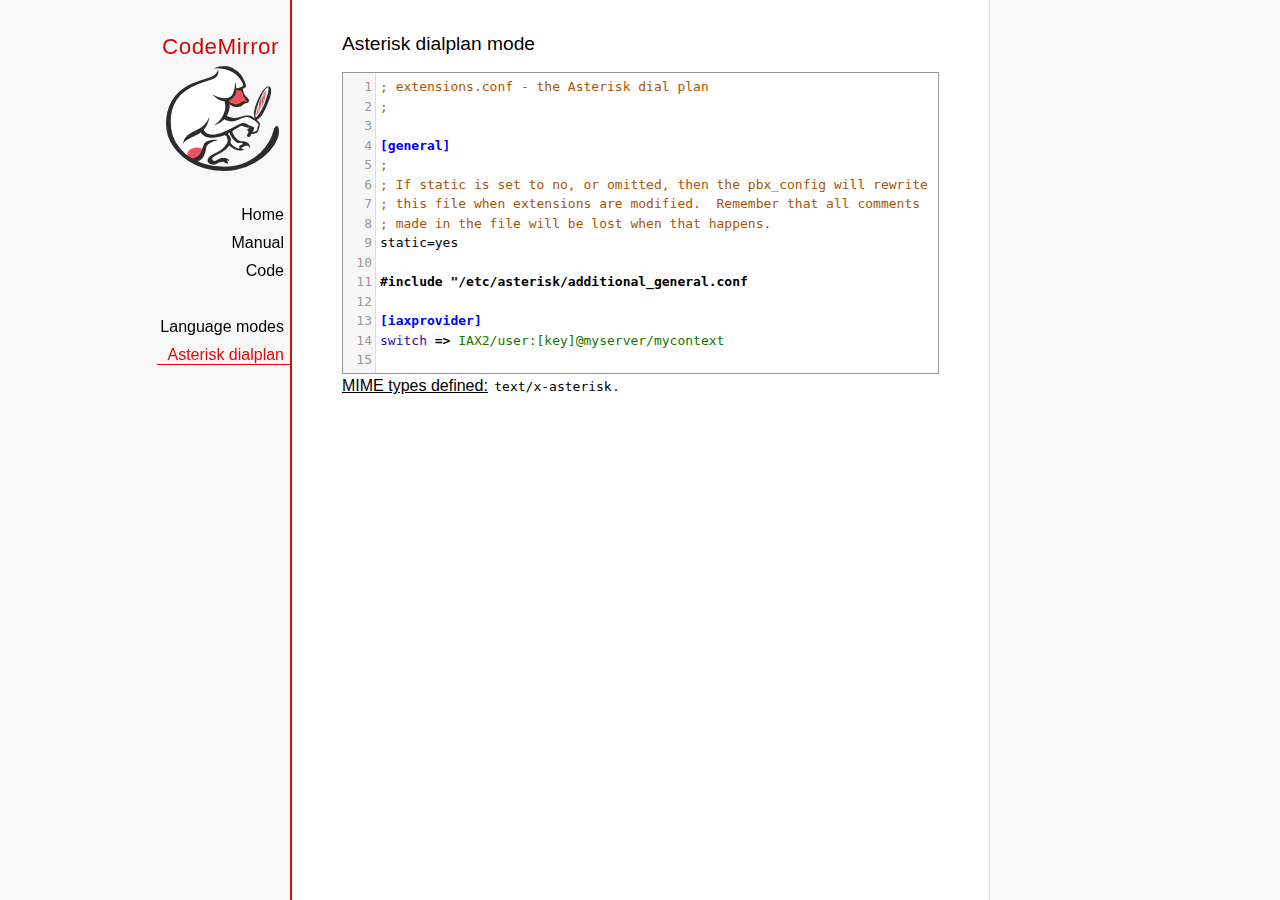
<file: codemirror-5.51.0/mode/asterisk/index.html>
<!doctype html>

<title>CodeMirror: Asterisk dialplan mode</title>
<meta charset="utf-8"/>
<link rel=stylesheet href="../../doc/docs.css">

<link rel="stylesheet" href="../../lib/codemirror.css">
<script src="../../lib/codemirror.js"></script>
<script src="../../addon/edit/matchbrackets.js"></script>
<script src="asterisk.js"></script>
<style>
      .CodeMirror {border: 1px solid #999;}
      .cm-s-default span.cm-arrow { color: red; }
    </style>
<div id=nav>
  <a href="https://codemirror.net"><h1>CodeMirror</h1><img id=logo src="../../doc/logo.png" alt=""></a>

  <ul>
    <li><a href="../../index.html">Home</a>
    <li><a href="../../doc/manual.html">Manual</a>
    <li><a href="https://github.com/codemirror/codemirror">Code</a>
  </ul>
  <ul>
    <li><a href="../index.html">Language modes</a>
    <li><a class=active href="#">Asterisk dialplan</a>
  </ul>
</div>

<article>
<h2>Asterisk dialplan mode</h2>
<form><textarea id="code" name="code">
; extensions.conf - the Asterisk dial plan
;

[general]
;
; If static is set to no, or omitted, then the pbx_config will rewrite
; this file when extensions are modified.  Remember that all comments
; made in the file will be lost when that happens.
static=yes

#include "/etc/asterisk/additional_general.conf

[iaxprovider]
switch => IAX2/user:[key]@myserver/mycontext

[dynamic]
#exec /usr/bin/dynamic-peers.pl

[trunkint]
;
; International long distance through trunk
;
exten => _9011.,1,Macro(dundi-e164,${EXTEN:4})
exten => _9011.,n,Dial(${GLOBAL(TRUNK)}/${FILTER(0-9,${EXTEN:${GLOBAL(TRUNKMSD)}})})

[local]
;
; Master context for local, toll-free, and iaxtel calls only
;
ignorepat => 9
include => default

[demo]
include => stdexten
;
; We start with what to do when a call first comes in.
;
exten => s,1,Wait(1)			; Wait a second, just for fun
same  => n,Answer			; Answer the line
same  => n,Set(TIMEOUT(digit)=5)	; Set Digit Timeout to 5 seconds
same  => n,Set(TIMEOUT(response)=10)	; Set Response Timeout to 10 seconds
same  => n(restart),BackGround(demo-congrats)	; Play a congratulatory message
same  => n(instruct),BackGround(demo-instruct)	; Play some instructions
same  => n,WaitExten			; Wait for an extension to be dialed.

exten => 2,1,BackGround(demo-moreinfo)	; Give some more information.
exten => 2,n,Goto(s,instruct)

exten => 3,1,Set(LANGUAGE()=fr)		; Set language to french
exten => 3,n,Goto(s,restart)		; Start with the congratulations

exten => 1000,1,Goto(default,s,1)
;
; We also create an example user, 1234, who is on the console and has
; voicemail, etc.
;
exten => 1234,1,Playback(transfer,skip)		; "Please hold while..."
					; (but skip if channel is not up)
exten => 1234,n,Gosub(${EXTEN},stdexten(${GLOBAL(CONSOLE)}))
exten => 1234,n,Goto(default,s,1)		; exited Voicemail

exten => 1235,1,Voicemail(1234,u)		; Right to voicemail

exten => 1236,1,Dial(Console/dsp)		; Ring forever
exten => 1236,n,Voicemail(1234,b)		; Unless busy

;
; # for when they're done with the demo
;
exten => #,1,Playback(demo-thanks)	; "Thanks for trying the demo"
exten => #,n,Hangup			; Hang them up.

;
; A timeout and "invalid extension rule"
;
exten => t,1,Goto(#,1)			; If they take too long, give up
exten => i,1,Playback(invalid)		; "That's not valid, try again"

;
; Create an extension, 500, for dialing the
; Asterisk demo.
;
exten => 500,1,Playback(demo-abouttotry); Let them know what's going on
exten => 500,n,Dial(IAX2/guest@pbx.digium.com/s@default)	; Call the Asterisk demo
exten => 500,n,Playback(demo-nogo)	; Couldn't connect to the demo site
exten => 500,n,Goto(s,6)		; Return to the start over message.

;
; Create an extension, 600, for evaluating echo latency.
;
exten => 600,1,Playback(demo-echotest)	; Let them know what's going on
exten => 600,n,Echo			; Do the echo test
exten => 600,n,Playback(demo-echodone)	; Let them know it's over
exten => 600,n,Goto(s,6)		; Start over

;
;	You can use the Macro Page to intercom a individual user
exten => 76245,1,Macro(page,SIP/Grandstream1)
; or if your peernames are the same as extensions
exten => _7XXX,1,Macro(page,SIP/${EXTEN})
;
;
; System Wide Page at extension 7999
;
exten => 7999,1,Set(TIMEOUT(absolute)=60)
exten => 7999,2,Page(Local/Grandstream1@page&Local/Xlite1@page&Local/1234@page/n,d)

; Give voicemail at extension 8500
;
exten => 8500,1,VoicemailMain
exten => 8500,n,Goto(s,6)

    </textarea></form>
    <script>
      var editor = CodeMirror.fromTextArea(document.getElementById("code"), {
        mode: "text/x-asterisk",
        matchBrackets: true,
        lineNumbers: true
      });
    </script>

    <p><strong>MIME types defined:</strong> <code>text/x-asterisk</code>.</p>

  </article>
</file>
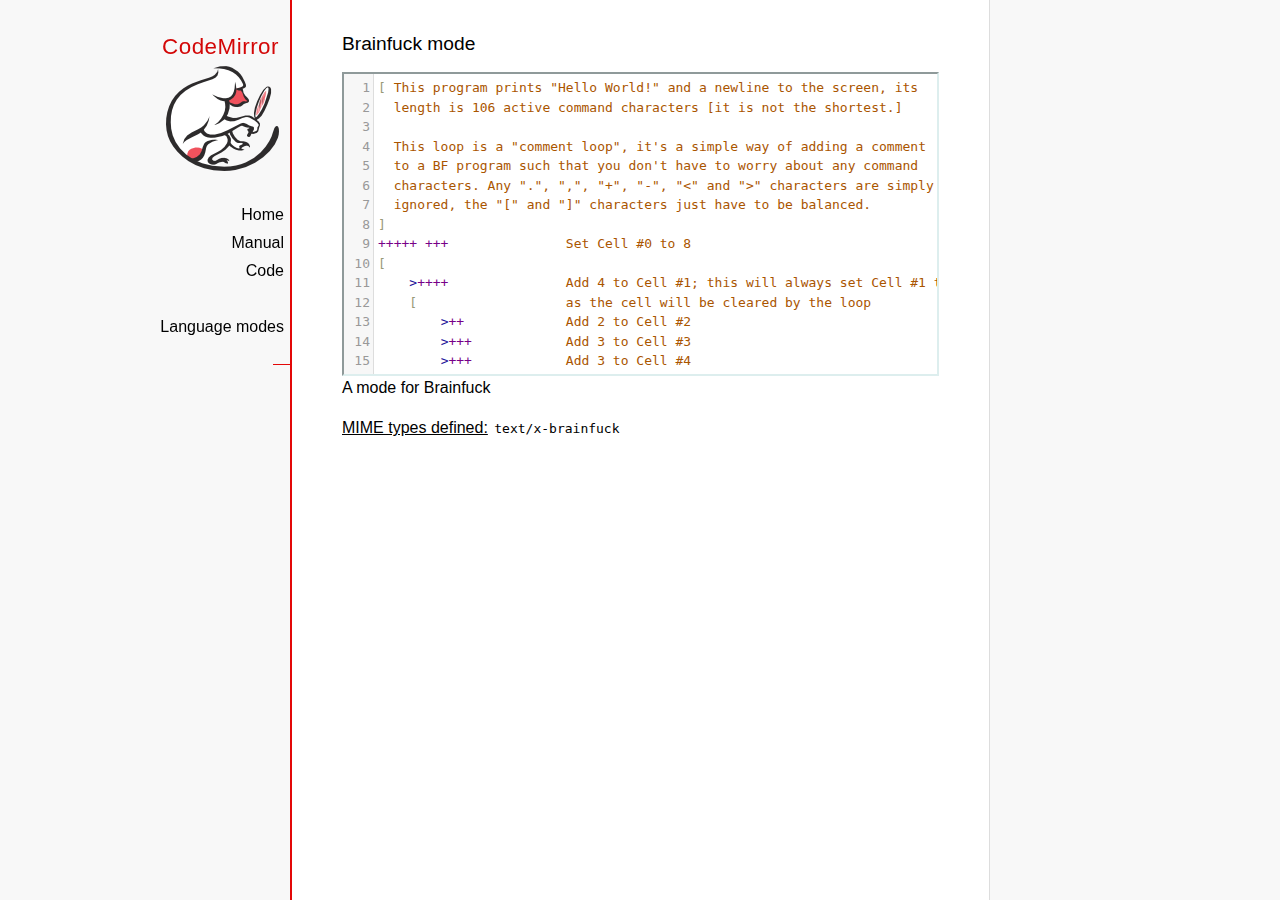
<file: codemirror-5.51.0/mode/brainfuck/index.html>
<!doctype html>

<title>CodeMirror: Brainfuck mode</title>
<meta charset="utf-8"/>
<link rel=stylesheet href="../../doc/docs.css">

<link rel="stylesheet" href="../../lib/codemirror.css">
<script src="../../lib/codemirror.js"></script>
<script src="../../addon/edit/matchbrackets.js"></script>
<script src="./brainfuck.js"></script>
<style>
	.CodeMirror { border: 2px inset #dee; }
    </style>
<div id=nav>
  <a href="https://codemirror.net"><h1>CodeMirror</h1><img id=logo src="../../doc/logo.png" alt=""></a>

  <ul>
    <li><a href="../../index.html">Home</a>
    <li><a href="../../doc/manual.html">Manual</a>
    <li><a href="https://github.com/codemirror/codemirror">Code</a>
  </ul>
  <ul>
    <li><a href="../index.html">Language modes</a>
    <li><a class=active href="#"></a>
  </ul>
</div>

<article>
<h2>Brainfuck mode</h2>
<form><textarea id="code" name="code">
[ This program prints "Hello World!" and a newline to the screen, its
  length is 106 active command characters [it is not the shortest.]

  This loop is a "comment loop", it's a simple way of adding a comment
  to a BF program such that you don't have to worry about any command
  characters. Any ".", ",", "+", "-", "&lt;" and "&gt;" characters are simply
  ignored, the "[" and "]" characters just have to be balanced.
]
+++++ +++               Set Cell #0 to 8
[
    &gt;++++               Add 4 to Cell #1; this will always set Cell #1 to 4
    [                   as the cell will be cleared by the loop
        &gt;++             Add 2 to Cell #2
        &gt;+++            Add 3 to Cell #3
        &gt;+++            Add 3 to Cell #4
        &gt;+              Add 1 to Cell #5
        &lt;&lt;&lt;&lt;-           Decrement the loop counter in Cell #1
    ]                   Loop till Cell #1 is zero; number of iterations is 4
    &gt;+                  Add 1 to Cell #2
    &gt;+                  Add 1 to Cell #3
    &gt;-                  Subtract 1 from Cell #4
    &gt;&gt;+                 Add 1 to Cell #6
    [&lt;]                 Move back to the first zero cell you find; this will
                        be Cell #1 which was cleared by the previous loop
    &lt;-                  Decrement the loop Counter in Cell #0
]                       Loop till Cell #0 is zero; number of iterations is 8

The result of this is:
Cell No :   0   1   2   3   4   5   6
Contents:   0   0  72 104  88  32   8
Pointer :   ^

&gt;&gt;.                     Cell #2 has value 72 which is 'H'
&gt;---.                   Subtract 3 from Cell #3 to get 101 which is 'e'
+++++++..+++.           Likewise for 'llo' from Cell #3
&gt;&gt;.                     Cell #5 is 32 for the space
&lt;-.                     Subtract 1 from Cell #4 for 87 to give a 'W'
&lt;.                      Cell #3 was set to 'o' from the end of 'Hello'
+++.------.--------.    Cell #3 for 'rl' and 'd'
&gt;&gt;+.                    Add 1 to Cell #5 gives us an exclamation point
&gt;++.                    And finally a newline from Cell #6
</textarea></form>

    <script>
      var editor = CodeMirror.fromTextArea(document.getElementById("code"), {
        lineNumbers: true,
        matchBrackets: true,
        mode: "text/x-brainfuck"
      });
    </script>

    <p>A mode for Brainfuck</p>

    <p><strong>MIME types defined:</strong> <code>text/x-brainfuck</code></p>
  </article>
</file>
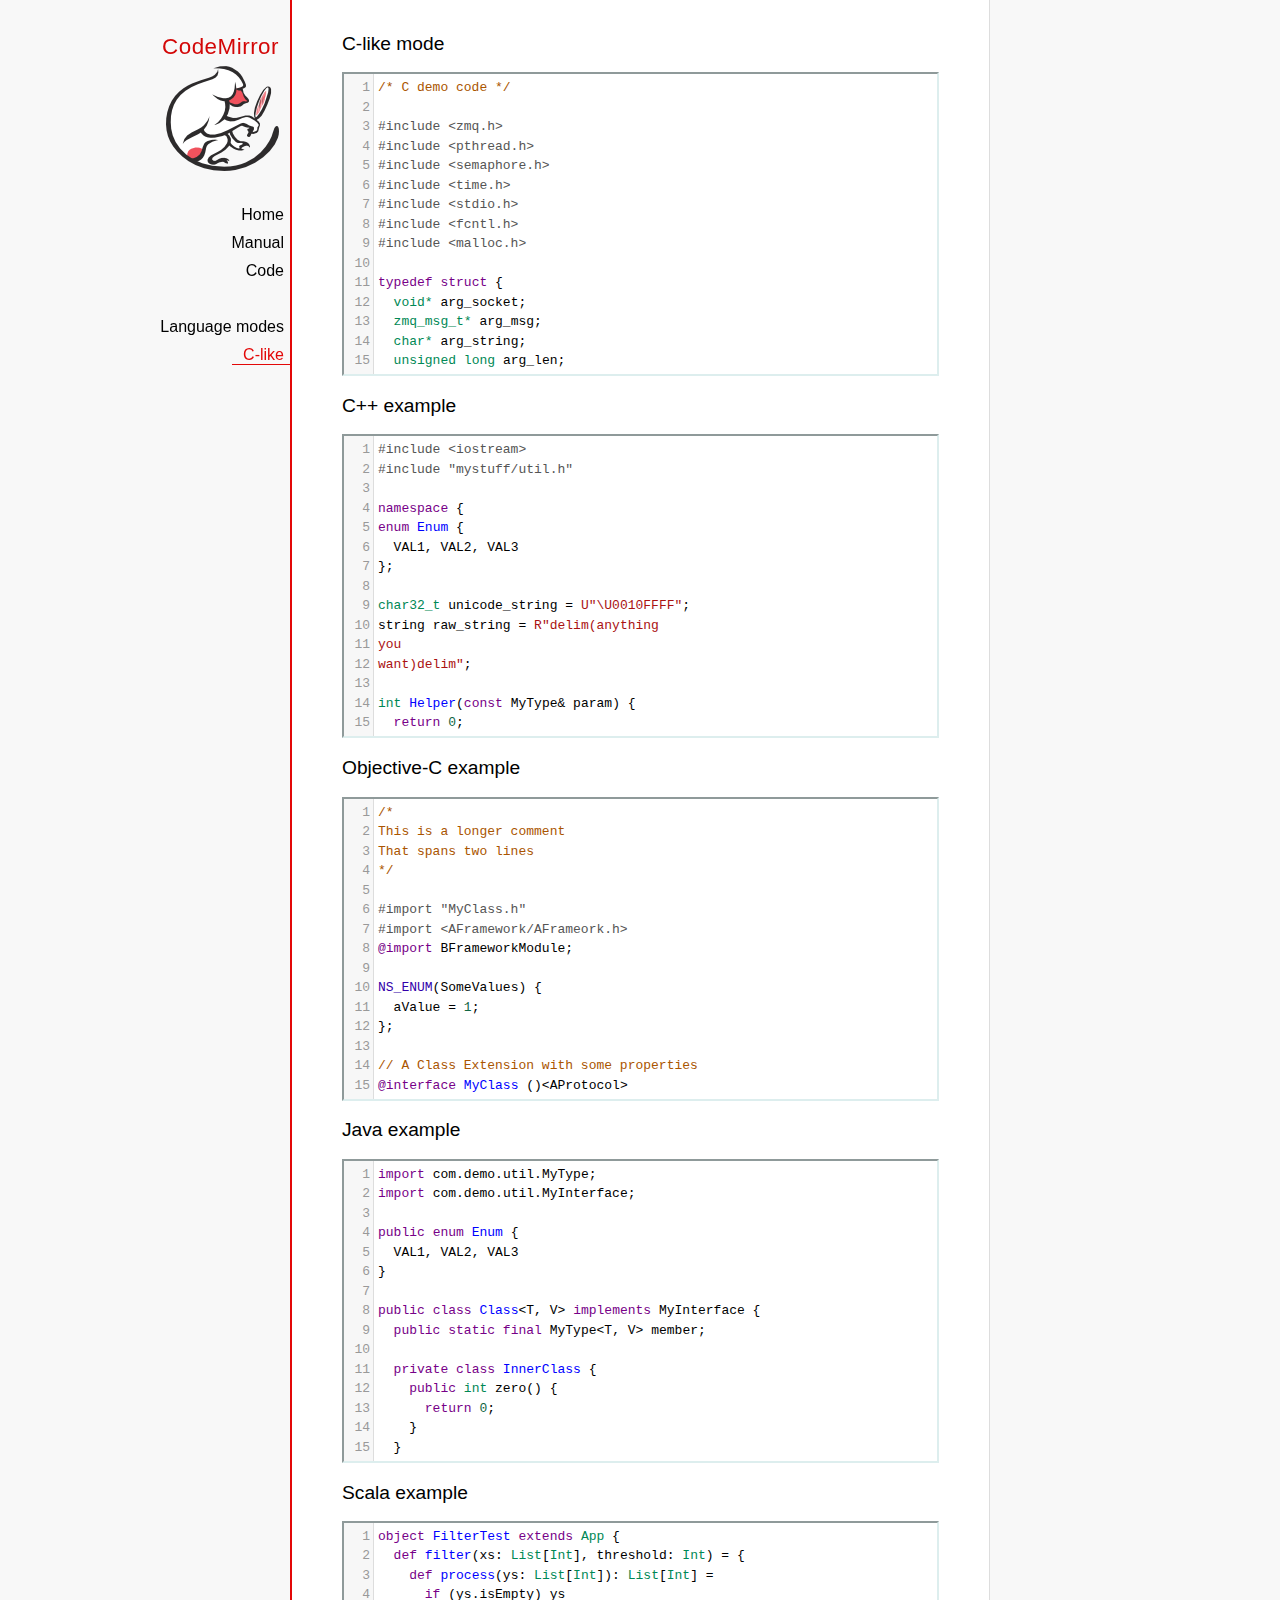
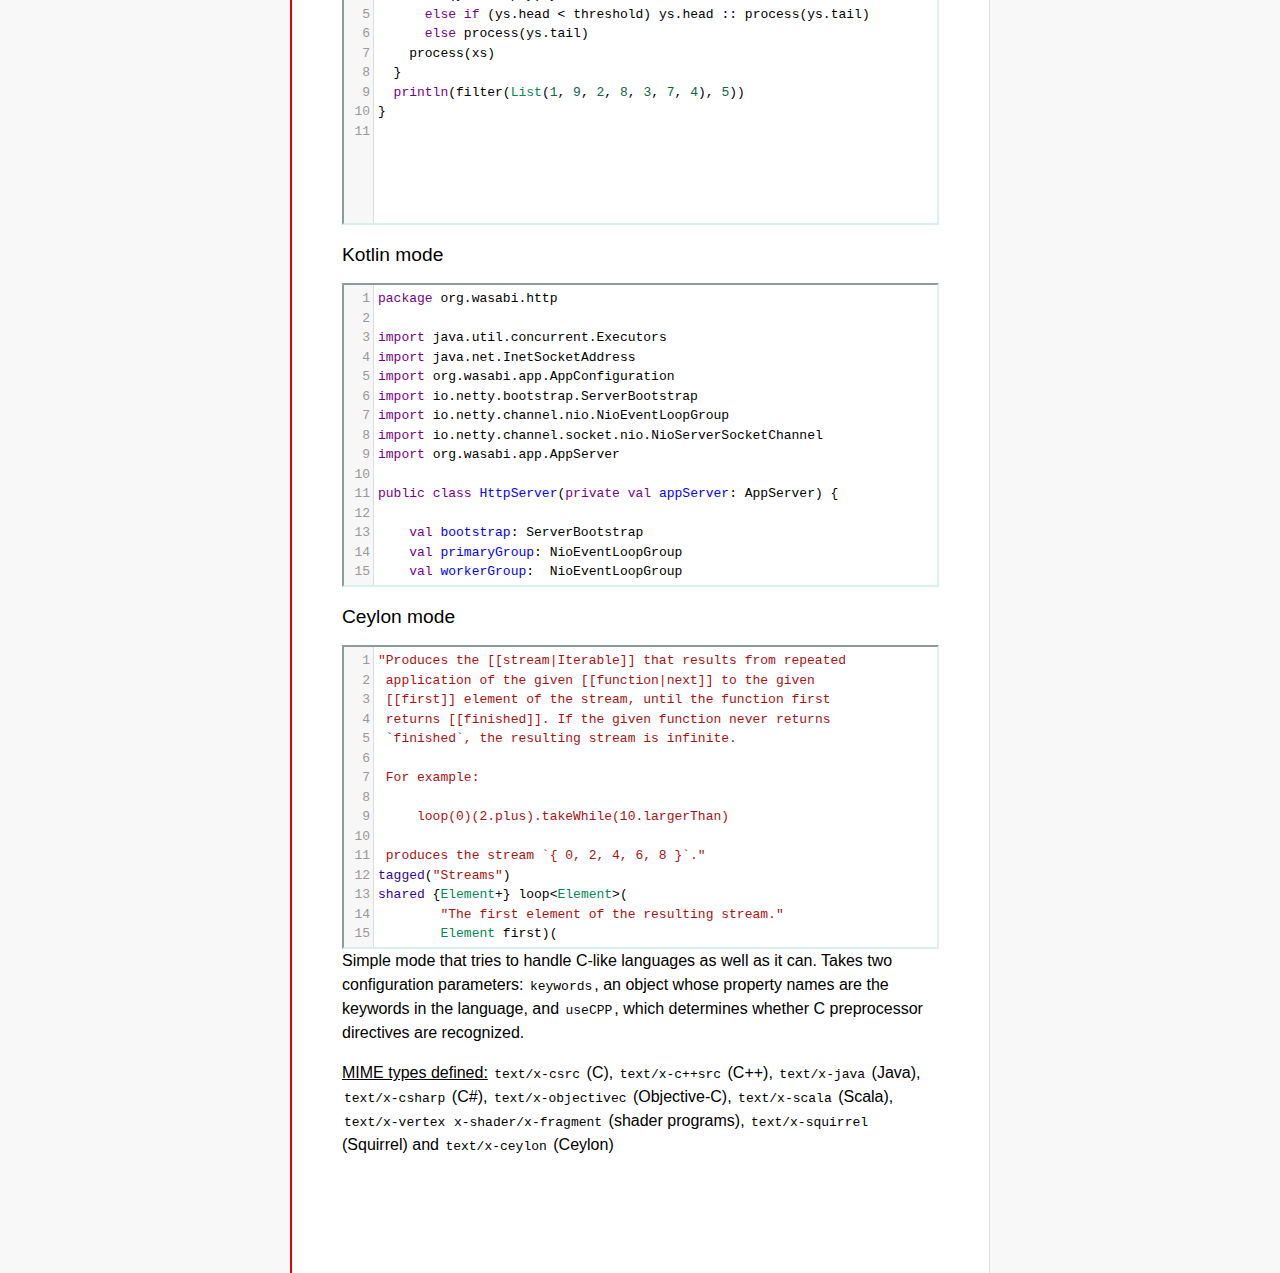
<file: codemirror-5.51.0/mode/clike/index.html>
<!doctype html>

<title>CodeMirror: C-like mode</title>
<meta charset="utf-8"/>
<link rel=stylesheet href="../../doc/docs.css">

<link rel="stylesheet" href="../../lib/codemirror.css">
<script src="../../lib/codemirror.js"></script>
<script src="../../addon/edit/matchbrackets.js"></script>
<link rel="stylesheet" href="../../addon/hint/show-hint.css">
<script src="../../addon/hint/show-hint.js"></script>
<script src="clike.js"></script>
<style>.CodeMirror {border: 2px inset #dee;}</style>
<div id=nav>
  <a href="https://codemirror.net"><h1>CodeMirror</h1><img id=logo src="../../doc/logo.png" alt=""></a>

  <ul>
    <li><a href="../../index.html">Home</a>
    <li><a href="../../doc/manual.html">Manual</a>
    <li><a href="https://github.com/codemirror/codemirror">Code</a>
  </ul>
  <ul>
    <li><a href="../index.html">Language modes</a>
    <li><a class=active href="#">C-like</a>
  </ul>
</div>

<article>
<h2>C-like mode</h2>

<div><textarea id="c-code">
/* C demo code */

#include <zmq.h>
#include <pthread.h>
#include <semaphore.h>
#include <time.h>
#include <stdio.h>
#include <fcntl.h>
#include <malloc.h>

typedef struct {
  void* arg_socket;
  zmq_msg_t* arg_msg;
  char* arg_string;
  unsigned long arg_len;
  int arg_int, arg_command;

  int signal_fd;
  int pad;
  void* context;
  sem_t sem;
} acl_zmq_context;

#define p(X) (context->arg_##X)

void* zmq_thread(void* context_pointer) {
  acl_zmq_context* context = (acl_zmq_context*)context_pointer;
  char ok = 'K', err = 'X';
  int res;

  while (1) {
    while ((res = sem_wait(&amp;context->sem)) == EINTR);
    if (res) {write(context->signal_fd, &amp;err, 1); goto cleanup;}
    switch(p(command)) {
    case 0: goto cleanup;
    case 1: p(socket) = zmq_socket(context->context, p(int)); break;
    case 2: p(int) = zmq_close(p(socket)); break;
    case 3: p(int) = zmq_bind(p(socket), p(string)); break;
    case 4: p(int) = zmq_connect(p(socket), p(string)); break;
    case 5: p(int) = zmq_getsockopt(p(socket), p(int), (void*)p(string), &amp;p(len)); break;
    case 6: p(int) = zmq_setsockopt(p(socket), p(int), (void*)p(string), p(len)); break;
    case 7: p(int) = zmq_send(p(socket), p(msg), p(int)); break;
    case 8: p(int) = zmq_recv(p(socket), p(msg), p(int)); break;
    case 9: p(int) = zmq_poll(p(socket), p(int), p(len)); break;
    }
    p(command) = errno;
    write(context->signal_fd, &amp;ok, 1);
  }
 cleanup:
  close(context->signal_fd);
  free(context_pointer);
  return 0;
}

void* zmq_thread_init(void* zmq_context, int signal_fd) {
  acl_zmq_context* context = malloc(sizeof(acl_zmq_context));
  pthread_t thread;

  context->context = zmq_context;
  context->signal_fd = signal_fd;
  sem_init(&amp;context->sem, 1, 0);
  pthread_create(&amp;thread, 0, &amp;zmq_thread, context);
  pthread_detach(thread);
  return context;
}
</textarea></div>

<h2>C++ example</h2>

<div><textarea id="cpp-code">
#include <iostream>
#include "mystuff/util.h"

namespace {
enum Enum {
  VAL1, VAL2, VAL3
};

char32_t unicode_string = U"\U0010FFFF";
string raw_string = R"delim(anything
you
want)delim";

int Helper(const MyType& param) {
  return 0;
}
} // namespace

class ForwardDec;

template <class T, class V>
class Class : public BaseClass {
  const MyType<T, V> member_;

 public:
  const MyType<T, V>& Method() const {
    return member_;
  }

  void Method2(MyType<T, V>* value);
}

template <class T, class V>
void Class::Method2(MyType<T, V>* value) {
  std::out << 1 >> method();
  value->Method3(member_);
  member_ = value;
}
</textarea></div>

<h2>Objective-C example</h2>

<div><textarea id="objectivec-code">
/*
This is a longer comment
That spans two lines
*/

#import "MyClass.h"
#import <AFramework/AFrameork.h>
@import BFrameworkModule;

NS_ENUM(SomeValues) {
  aValue = 1;
};

// A Class Extension with some properties
@interface MyClass ()<AProtocol>
@property(atomic, readwrite, assign) NSInteger anInt;
@property(nonatomic, strong, nullable) NSString *aString;
@end

@implementation YourAppDelegate

- (instancetype)initWithString:(NSString *)aStringVar {
  if ((self = [super init])) {
    aString = aStringVar;
  }
  return self;
}

- (BOOL)doSomething:(float)progress {
  NSString *myString = @"This is a ObjC string %f ";
  myString = [[NSString stringWithFormat:myString, progress] stringByAppendingString:self.aString];
  return myString.length > 100 ? NO : YES;
}

@end
</textarea></div>

<h2>Java example</h2>

<div><textarea id="java-code">
import com.demo.util.MyType;
import com.demo.util.MyInterface;

public enum Enum {
  VAL1, VAL2, VAL3
}

public class Class<T, V> implements MyInterface {
  public static final MyType<T, V> member;
  
  private class InnerClass {
    public int zero() {
      return 0;
    }
  }

  @Override
  public MyType method() {
    return member;
  }

  public void method2(MyType<T, V> value) {
    method();
    value.method3();
    member = value;
  }
}
</textarea></div>

<h2>Scala example</h2>

<div><textarea id="scala-code">
object FilterTest extends App {
  def filter(xs: List[Int], threshold: Int) = {
    def process(ys: List[Int]): List[Int] =
      if (ys.isEmpty) ys
      else if (ys.head < threshold) ys.head :: process(ys.tail)
      else process(ys.tail)
    process(xs)
  }
  println(filter(List(1, 9, 2, 8, 3, 7, 4), 5))
}
</textarea></div>

<h2>Kotlin mode</h2>

<div><textarea id="kotlin-code">
package org.wasabi.http

import java.util.concurrent.Executors
import java.net.InetSocketAddress
import org.wasabi.app.AppConfiguration
import io.netty.bootstrap.ServerBootstrap
import io.netty.channel.nio.NioEventLoopGroup
import io.netty.channel.socket.nio.NioServerSocketChannel
import org.wasabi.app.AppServer

public class HttpServer(private val appServer: AppServer) {

    val bootstrap: ServerBootstrap
    val primaryGroup: NioEventLoopGroup
    val workerGroup:  NioEventLoopGroup

    init {
        // Define worker groups
        primaryGroup = NioEventLoopGroup()
        workerGroup = NioEventLoopGroup()

        // Initialize bootstrap of server
        bootstrap = ServerBootstrap()

        bootstrap.group(primaryGroup, workerGroup)
        bootstrap.channel(javaClass<NioServerSocketChannel>())
        bootstrap.childHandler(NettyPipelineInitializer(appServer))
    }

    public fun start(wait: Boolean = true) {
        val channel = bootstrap.bind(appServer.configuration.port)?.sync()?.channel()

        if (wait) {
            channel?.closeFuture()?.sync()
        }
    }

    public fun stop() {
        // Shutdown all event loops
        primaryGroup.shutdownGracefully()
        workerGroup.shutdownGracefully()

        // Wait till all threads are terminated
        primaryGroup.terminationFuture().sync()
        workerGroup.terminationFuture().sync()
    }
}
</textarea></div>

<h2>Ceylon mode</h2>

<div><textarea id="ceylon-code">
"Produces the [[stream|Iterable]] that results from repeated
 application of the given [[function|next]] to the given
 [[first]] element of the stream, until the function first
 returns [[finished]]. If the given function never returns 
 `finished`, the resulting stream is infinite.

 For example:

     loop(0)(2.plus).takeWhile(10.largerThan)

 produces the stream `{ 0, 2, 4, 6, 8 }`."
tagged("Streams")
shared {Element+} loop&lt;Element&gt;(
        "The first element of the resulting stream."
        Element first)(
        "The function that produces the next element of the
         stream, given the current element. The function may
         return [[finished]] to indicate the end of the 
         stream."
        Element|Finished next(Element element))
    =&gt; let (start = first)
    object satisfies {Element+} {
        first =&gt; start;
        empty =&gt; false;
        function nextElement(Element element)
                =&gt; next(element);
        iterator()
                =&gt; object satisfies Iterator&lt;Element&gt; {
            variable Element|Finished current = start;
            shared actual Element|Finished next() {
                if (!is Finished result = current) {
                    current = nextElement(result);
                    return result;
                }
                else {
                    return finished;
                }
            }
        };
    };
</textarea></div>

    <script>
      var cEditor = CodeMirror.fromTextArea(document.getElementById("c-code"), {
        lineNumbers: true,
        matchBrackets: true,
        mode: "text/x-csrc"
      });
      var cppEditor = CodeMirror.fromTextArea(document.getElementById("cpp-code"), {
        lineNumbers: true,
        matchBrackets: true,
        mode: "text/x-c++src"
      });
      var javaEditor = CodeMirror.fromTextArea(document.getElementById("java-code"), {
        lineNumbers: true,
        matchBrackets: true,
        mode: "text/x-java"
      });
      var objectivecEditor = CodeMirror.fromTextArea(document.getElementById("objectivec-code"), {
        lineNumbers: true,
        matchBrackets: true,
        mode: "text/x-objectivec"
      });
      var scalaEditor = CodeMirror.fromTextArea(document.getElementById("scala-code"), {
        lineNumbers: true,
        matchBrackets: true,
        mode: "text/x-scala"
      });
      var kotlinEditor = CodeMirror.fromTextArea(document.getElementById("kotlin-code"), {
          lineNumbers: true,
          matchBrackets: true,
          mode: "text/x-kotlin"
      });
      var ceylonEditor = CodeMirror.fromTextArea(document.getElementById("ceylon-code"), {
          lineNumbers: true,
          matchBrackets: true,
          mode: "text/x-ceylon"
      });
      var mac = CodeMirror.keyMap.default == CodeMirror.keyMap.macDefault;
      CodeMirror.keyMap.default[(mac ? "Cmd" : "Ctrl") + "-Space"] = "autocomplete";
    </script>

    <p>Simple mode that tries to handle C-like languages as well as it
    can. Takes two configuration parameters: <code>keywords</code>, an
    object whose property names are the keywords in the language,
    and <code>useCPP</code>, which determines whether C preprocessor
    directives are recognized.</p>

    <p><strong>MIME types defined:</strong> <code>text/x-csrc</code>
    (C), <code>text/x-c++src</code> (C++), <code>text/x-java</code>
    (Java), <code>text/x-csharp</code> (C#),
    <code>text/x-objectivec</code> (Objective-C),
    <code>text/x-scala</code> (Scala), <code>text/x-vertex</code>
    <code>x-shader/x-fragment</code> (shader programs),
    <code>text/x-squirrel</code> (Squirrel) and
    <code>text/x-ceylon</code> (Ceylon)</p>
</article>
</file>
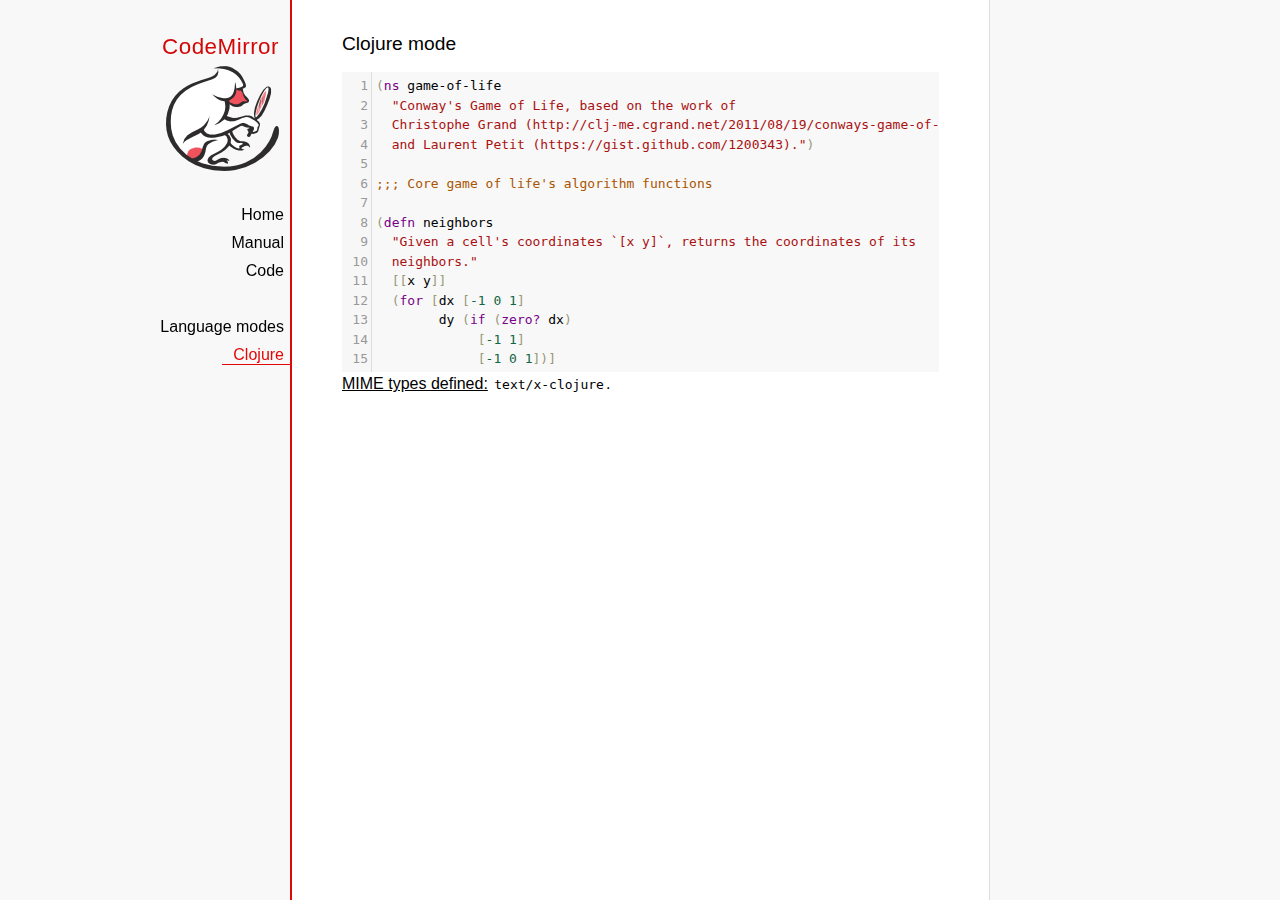
<file: codemirror-5.51.0/mode/clojure/index.html>
<!doctype html>

<title>CodeMirror: Clojure mode</title>
<meta charset="utf-8"/>
<link rel=stylesheet href="../../doc/docs.css">

<link rel="stylesheet" href="../../lib/codemirror.css">
<script src="../../lib/codemirror.js"></script>
<script src="../../addon/edit/closebrackets.js"></script>
<script src="../../addon/edit/matchbrackets.js"></script>
<script src="clojure.js"></script>
<style>.CodeMirror {background: #f8f8f8;}</style>
<div id=nav>
  <a href="https://codemirror.net"><h1>CodeMirror</h1><img id=logo src="../../doc/logo.png" alt=""></a>

  <ul>
    <li><a href="../../index.html">Home</a>
    <li><a href="../../doc/manual.html">Manual</a>
    <li><a href="https://github.com/codemirror/codemirror">Code</a>
  </ul>
  <ul>
    <li><a href="../index.html">Language modes</a>
    <li><a class=active href="#">Clojure</a>
  </ul>
</div>

<article>
<h2>Clojure mode</h2>
<form><textarea id="code" name="code">
(ns game-of-life
  "Conway's Game of Life, based on the work of
  Christophe Grand (http://clj-me.cgrand.net/2011/08/19/conways-game-of-life)
  and Laurent Petit (https://gist.github.com/1200343).")

;;; Core game of life's algorithm functions

(defn neighbors
  "Given a cell's coordinates `[x y]`, returns the coordinates of its
  neighbors."
  [[x y]]
  (for [dx [-1 0 1]
        dy (if (zero? dx)
             [-1 1]
             [-1 0 1])]
    [(+ dx x) (+ dy y)]))

(defn step
  "Given a set of living `cells`, computes the new set of living cells."
  [cells]
  (set (for [[cell n] (frequencies (mapcat neighbors cells))
             :when (or (= n 3)
                       (and (= n 2)
                            (cells cell)))]
         cell)))

;;; Utility methods for displaying game on a text terminal

(defn print-grid
  "Prints a `grid` of `w` columns and `h` rows, on *out*, representing a
  step in the game."
  [grid w h]
  (doseq [x (range (inc w))
          y (range (inc h))]
    (when (= y 0) (println))
    (print (if (grid [x y])
             "[X]"
             " . "))))

(defn print-grids
  "Prints a sequence of `grids` of `w` columns and `h` rows on *out*,
  representing several steps."
  [grids w h]
  (doseq [grid grids]
    (print-grid grid w h)
    (println)))

;;; Launches an example grid

(def grid
  "`grid` represents the initial set of living cells"
  #{[2 1] [2 2] [2 3]})

(print-grids (take 3 (iterate step grid)) 5 5)</textarea></form>
    <script>
      var editor = CodeMirror.fromTextArea(document.getElementById("code"), {
          autoCloseBrackets: true,
          lineNumbers: true,
          matchBrackets: true,
          mode: 'text/x-clojure'
      });
    </script>

    <p><strong>MIME types defined:</strong> <code>text/x-clojure</code>.</p>

  </article>
</file>
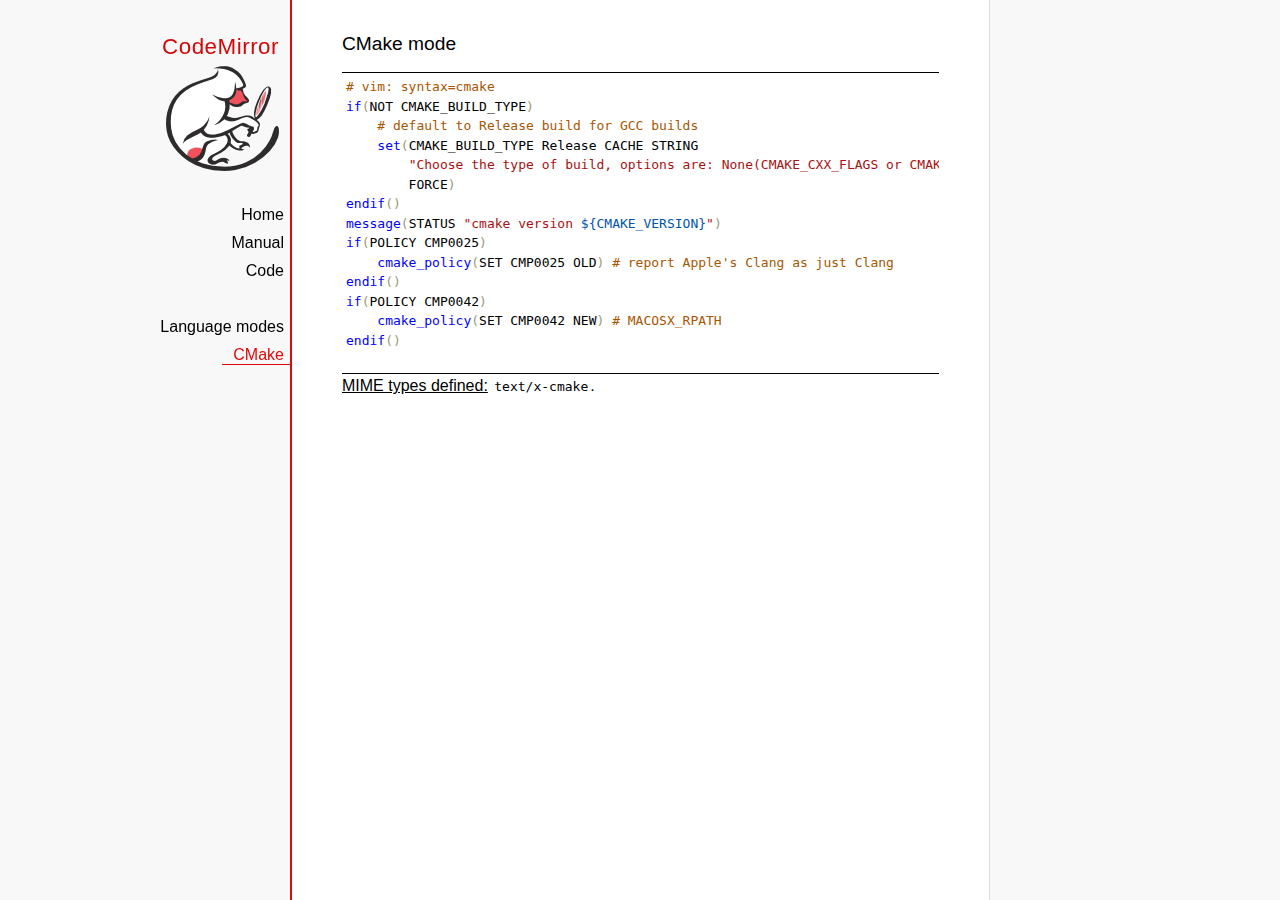
<file: codemirror-5.51.0/mode/cmake/index.html>
<!doctype html>

<title>CodeMirror: CMake mode</title>
<meta charset="utf-8"/>
<link rel=stylesheet href="../../doc/docs.css">

<link rel="stylesheet" href="../../lib/codemirror.css">
<script src="../../lib/codemirror.js"></script>
<script src="../../addon/edit/matchbrackets.js"></script>
<script src="cmake.js"></script>
<style>
      .CodeMirror {border-top: 1px solid black; border-bottom: 1px solid black;}
      .cm-s-default span.cm-arrow { color: red; }
    </style>
<div id=nav>
  <a href="https://codemirror.net"><h1>CodeMirror</h1><img id=logo src="../../doc/logo.png" alt=""></a>

  <ul>
    <li><a href="../../index.html">Home</a>
    <li><a href="../../doc/manual.html">Manual</a>
    <li><a href="https://github.com/codemirror/codemirror">Code</a>
  </ul>
  <ul>
    <li><a href="../index.html">Language modes</a>
    <li><a class=active href="#">CMake</a>
  </ul>
</div>

<article>
<h2>CMake mode</h2>
<form><textarea id="code" name="code">
# vim: syntax=cmake
if(NOT CMAKE_BUILD_TYPE)
    # default to Release build for GCC builds
    set(CMAKE_BUILD_TYPE Release CACHE STRING
        "Choose the type of build, options are: None(CMAKE_CXX_FLAGS or CMAKE_C_FLAGS used) Debug Release RelWithDebInfo MinSizeRel."
        FORCE)
endif()
message(STATUS "cmake version ${CMAKE_VERSION}")
if(POLICY CMP0025)
    cmake_policy(SET CMP0025 OLD) # report Apple's Clang as just Clang
endif()
if(POLICY CMP0042)
    cmake_policy(SET CMP0042 NEW) # MACOSX_RPATH
endif()

project (x265)
cmake_minimum_required (VERSION 2.8.8) # OBJECT libraries require 2.8.8
include(CheckIncludeFiles)
include(CheckFunctionExists)
include(CheckSymbolExists)
include(CheckCXXCompilerFlag)

# X265_BUILD must be incremented each time the public API is changed
set(X265_BUILD 48)
configure_file("${PROJECT_SOURCE_DIR}/x265.def.in"
               "${PROJECT_BINARY_DIR}/x265.def")
configure_file("${PROJECT_SOURCE_DIR}/x265_config.h.in"
               "${PROJECT_BINARY_DIR}/x265_config.h")

SET(CMAKE_MODULE_PATH "${PROJECT_SOURCE_DIR}/cmake" "${CMAKE_MODULE_PATH}")

# System architecture detection
string(TOLOWER "${CMAKE_SYSTEM_PROCESSOR}" SYSPROC)
set(X86_ALIASES x86 i386 i686 x86_64 amd64)
list(FIND X86_ALIASES "${SYSPROC}" X86MATCH)
if("${SYSPROC}" STREQUAL "" OR X86MATCH GREATER "-1")
    message(STATUS "Detected x86 target processor")
    set(X86 1)
    add_definitions(-DX265_ARCH_X86=1)
    if("${CMAKE_SIZEOF_VOID_P}" MATCHES 8)
        set(X64 1)
        add_definitions(-DX86_64=1)
    endif()
elseif(${SYSPROC} STREQUAL "armv6l")
    message(STATUS "Detected ARM target processor")
    set(ARM 1)
    add_definitions(-DX265_ARCH_ARM=1 -DHAVE_ARMV6=1)
else()
    message(STATUS "CMAKE_SYSTEM_PROCESSOR value `${CMAKE_SYSTEM_PROCESSOR}` is unknown")
    message(STATUS "Please add this value near ${CMAKE_CURRENT_LIST_FILE}:${CMAKE_CURRENT_LIST_LINE}")
endif()

if(UNIX)
    list(APPEND PLATFORM_LIBS pthread)
    find_library(LIBRT rt)
    if(LIBRT)
        list(APPEND PLATFORM_LIBS rt)
    endif()
    find_package(Numa)
    if(NUMA_FOUND)
        list(APPEND CMAKE_REQUIRED_LIBRARIES ${NUMA_LIBRARY})
        check_symbol_exists(numa_node_of_cpu numa.h NUMA_V2)
        if(NUMA_V2)
            add_definitions(-DHAVE_LIBNUMA)
            message(STATUS "libnuma found, building with support for NUMA nodes")
            list(APPEND PLATFORM_LIBS ${NUMA_LIBRARY})
            link_directories(${NUMA_LIBRARY_DIR})
            include_directories(${NUMA_INCLUDE_DIR})
        endif()
    endif()
    mark_as_advanced(LIBRT NUMA_FOUND)
endif(UNIX)

if(X64 AND NOT WIN32)
    option(ENABLE_PIC "Enable Position Independent Code" ON)
else()
    option(ENABLE_PIC "Enable Position Independent Code" OFF)
endif(X64 AND NOT WIN32)

# Compiler detection
if(CMAKE_GENERATOR STREQUAL "Xcode")
  set(XCODE 1)
endif()
if (APPLE)
  add_definitions(-DMACOS)
endif()
</textarea></form>
    <script>
      var editor = CodeMirror.fromTextArea(document.getElementById("code"), {
        mode: "text/x-cmake",
        matchBrackets: true,
        indentUnit: 4
      });
    </script>

    <p><strong>MIME types defined:</strong> <code>text/x-cmake</code>.</p>

  </article>
</file>
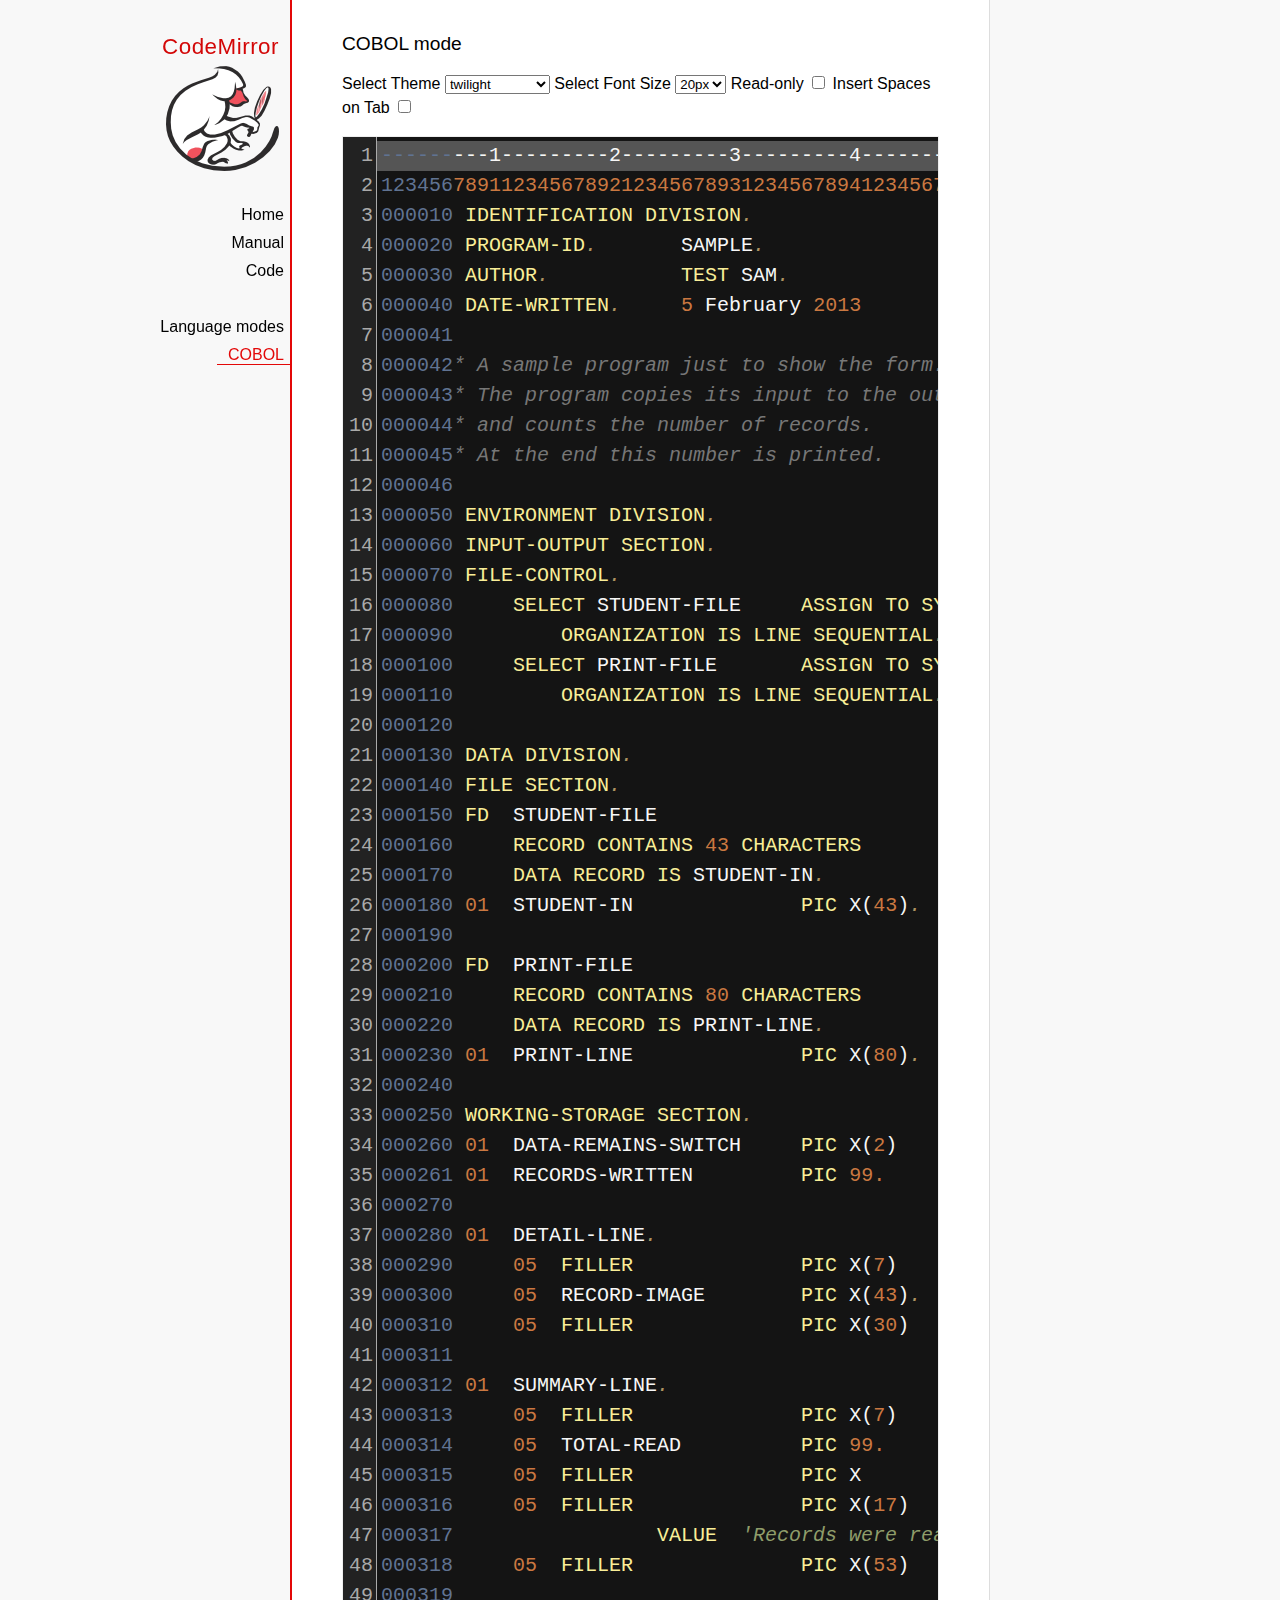
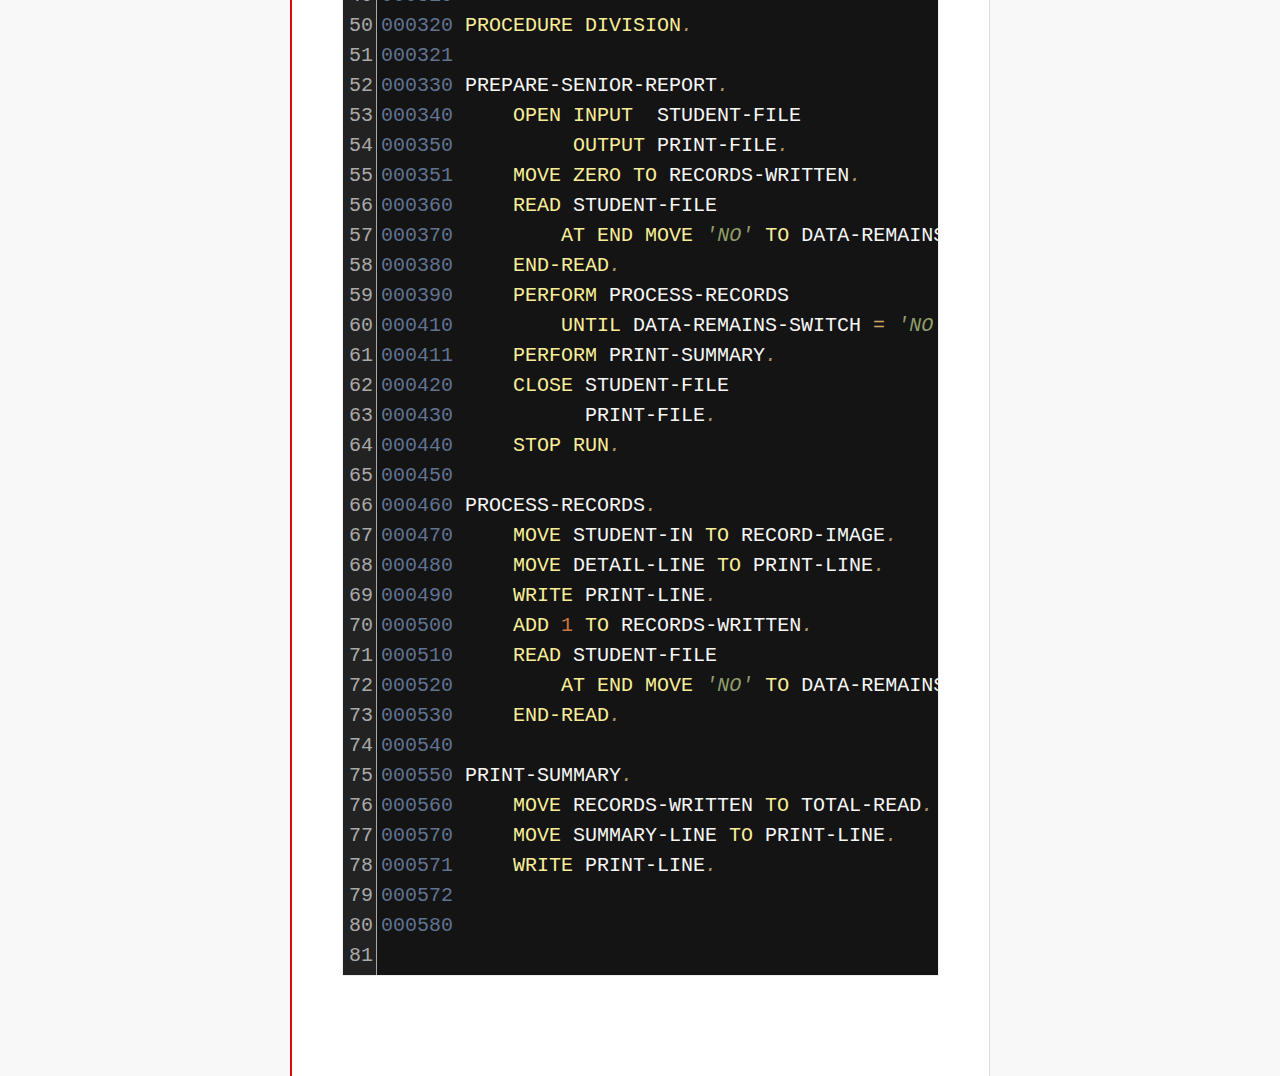
<file: codemirror-5.51.0/mode/cobol/index.html>
<!doctype html>

<title>CodeMirror: COBOL mode</title>
<meta charset="utf-8"/>
<link rel=stylesheet href="../../doc/docs.css">

<link rel="stylesheet" href="../../lib/codemirror.css">
<link rel="stylesheet" href="../../theme/neat.css">
<link rel="stylesheet" href="../../theme/elegant.css">
<link rel="stylesheet" href="../../theme/erlang-dark.css">
<link rel="stylesheet" href="../../theme/night.css">
<link rel="stylesheet" href="../../theme/monokai.css">
<link rel="stylesheet" href="../../theme/cobalt.css">
<link rel="stylesheet" href="../../theme/eclipse.css">
<link rel="stylesheet" href="../../theme/rubyblue.css">
<link rel="stylesheet" href="../../theme/lesser-dark.css">
<link rel="stylesheet" href="../../theme/xq-dark.css">
<link rel="stylesheet" href="../../theme/xq-light.css">
<link rel="stylesheet" href="../../theme/ambiance.css">
<link rel="stylesheet" href="../../theme/blackboard.css">
<link rel="stylesheet" href="../../theme/vibrant-ink.css">
<link rel="stylesheet" href="../../theme/solarized.css">
<link rel="stylesheet" href="../../theme/twilight.css">
<link rel="stylesheet" href="../../theme/midnight.css">
<link rel="stylesheet" href="../../addon/dialog/dialog.css">
<script src="../../lib/codemirror.js"></script>
<script src="../../addon/edit/matchbrackets.js"></script>
<script src="cobol.js"></script>
<script src="../../addon/selection/active-line.js"></script>
<script src="../../addon/search/search.js"></script>
<script src="../../addon/dialog/dialog.js"></script>
<script src="../../addon/search/searchcursor.js"></script>
<style>
        .CodeMirror {
          border: 1px solid #eee;
          font-size : 20px;
          height : auto !important;
        }
        .CodeMirror-activeline-background {background: #555555 !important;}
    </style>
<div id=nav>
  <a href="https://codemirror.net"><h1>CodeMirror</h1><img id=logo src="../../doc/logo.png" alt=""></a>

  <ul>
    <li><a href="../../index.html">Home</a>
    <li><a href="../../doc/manual.html">Manual</a>
    <li><a href="https://github.com/codemirror/codemirror">Code</a>
  </ul>
  <ul>
    <li><a href="../index.html">Language modes</a>
    <li><a class=active href="#">COBOL</a>
  </ul>
</div>

<article>
<h2>COBOL mode</h2>

    <p> Select Theme <select onchange="selectTheme()" id="selectTheme">
        <option>default</option>
        <option>ambiance</option>
        <option>blackboard</option>
        <option>cobalt</option>
        <option>eclipse</option>
        <option>elegant</option>
        <option>erlang-dark</option>
        <option>lesser-dark</option>
        <option>midnight</option>
        <option>monokai</option>
        <option>neat</option>
        <option>night</option>
        <option>rubyblue</option>
        <option>solarized dark</option>
        <option>solarized light</option>
        <option selected>twilight</option>
        <option>vibrant-ink</option>
        <option>xq-dark</option>
        <option>xq-light</option>
    </select>    Select Font Size <select onchange="selectFontsize()" id="selectFontSize">
          <option value="13px">13px</option>
          <option value="14px">14px</option>
          <option value="16px">16px</option>
          <option value="18px">18px</option>
          <option value="20px" selected="selected">20px</option>
          <option value="24px">24px</option>
          <option value="26px">26px</option>
          <option value="28px">28px</option>
          <option value="30px">30px</option>
          <option value="32px">32px</option>
          <option value="34px">34px</option>
          <option value="36px">36px</option>
        </select>
<label for="checkBoxReadOnly">Read-only</label>
<input type="checkbox" id="checkBoxReadOnly" onchange="selectReadOnly()">
<label for="id_tabToIndentSpace">Insert Spaces on Tab</label>
<input type="checkbox" id="id_tabToIndentSpace" onchange="tabToIndentSpace()">
</p>
<textarea id="code" name="code">
---------1---------2---------3---------4---------5---------6---------7---------8
12345678911234567892123456789312345678941234567895123456789612345678971234567898
000010 IDENTIFICATION DIVISION.                                        MODTGHERE
000020 PROGRAM-ID.       SAMPLE.
000030 AUTHOR.           TEST SAM. 
000040 DATE-WRITTEN.     5 February 2013
000041
000042* A sample program just to show the form.
000043* The program copies its input to the output,
000044* and counts the number of records.
000045* At the end this number is printed.
000046
000050 ENVIRONMENT DIVISION.
000060 INPUT-OUTPUT SECTION.
000070 FILE-CONTROL.
000080     SELECT STUDENT-FILE     ASSIGN TO SYSIN
000090         ORGANIZATION IS LINE SEQUENTIAL.
000100     SELECT PRINT-FILE       ASSIGN TO SYSOUT
000110         ORGANIZATION IS LINE SEQUENTIAL.
000120
000130 DATA DIVISION.
000140 FILE SECTION.
000150 FD  STUDENT-FILE
000160     RECORD CONTAINS 43 CHARACTERS
000170     DATA RECORD IS STUDENT-IN.
000180 01  STUDENT-IN              PIC X(43).
000190
000200 FD  PRINT-FILE
000210     RECORD CONTAINS 80 CHARACTERS
000220     DATA RECORD IS PRINT-LINE.
000230 01  PRINT-LINE              PIC X(80).
000240
000250 WORKING-STORAGE SECTION.
000260 01  DATA-REMAINS-SWITCH     PIC X(2)      VALUE SPACES.
000261 01  RECORDS-WRITTEN         PIC 99.
000270
000280 01  DETAIL-LINE.
000290     05  FILLER              PIC X(7)      VALUE SPACES.
000300     05  RECORD-IMAGE        PIC X(43).
000310     05  FILLER              PIC X(30)     VALUE SPACES.
000311 
000312 01  SUMMARY-LINE.
000313     05  FILLER              PIC X(7)      VALUE SPACES.
000314     05  TOTAL-READ          PIC 99.
000315     05  FILLER              PIC X         VALUE SPACE.
000316     05  FILLER              PIC X(17)     
000317                 VALUE  'Records were read'.
000318     05  FILLER              PIC X(53)     VALUE SPACES.
000319
000320 PROCEDURE DIVISION.
000321
000330 PREPARE-SENIOR-REPORT.
000340     OPEN INPUT  STUDENT-FILE
000350          OUTPUT PRINT-FILE.
000351     MOVE ZERO TO RECORDS-WRITTEN.
000360     READ STUDENT-FILE
000370         AT END MOVE 'NO' TO DATA-REMAINS-SWITCH
000380     END-READ.
000390     PERFORM PROCESS-RECORDS
000410         UNTIL DATA-REMAINS-SWITCH = 'NO'.
000411     PERFORM PRINT-SUMMARY.
000420     CLOSE STUDENT-FILE
000430           PRINT-FILE.
000440     STOP RUN.
000450
000460 PROCESS-RECORDS.
000470     MOVE STUDENT-IN TO RECORD-IMAGE.
000480     MOVE DETAIL-LINE TO PRINT-LINE.
000490     WRITE PRINT-LINE.
000500     ADD 1 TO RECORDS-WRITTEN.
000510     READ STUDENT-FILE
000520         AT END MOVE 'NO' TO DATA-REMAINS-SWITCH
000530     END-READ. 
000540
000550 PRINT-SUMMARY.
000560     MOVE RECORDS-WRITTEN TO TOTAL-READ.
000570     MOVE SUMMARY-LINE TO PRINT-LINE.
000571     WRITE PRINT-LINE. 
000572
000580
</textarea>
    <script>
      var editor = CodeMirror.fromTextArea(document.getElementById("code"), {
        lineNumbers: true,
        matchBrackets: true,
        mode: "text/x-cobol",
        theme : "twilight",
        styleActiveLine: true,
        showCursorWhenSelecting : true,  
      });
      function selectTheme() {
        var themeInput = document.getElementById("selectTheme");
        var theme = themeInput.options[themeInput.selectedIndex].innerHTML;
        editor.setOption("theme", theme);
      }
      function selectFontsize() {
        var fontSizeInput = document.getElementById("selectFontSize");
        var fontSize = fontSizeInput.options[fontSizeInput.selectedIndex].innerHTML;
        editor.getWrapperElement().style.fontSize = fontSize;
        editor.refresh();
      }
      function selectReadOnly() {
        editor.setOption("readOnly", document.getElementById("checkBoxReadOnly").checked);
      }
      function tabToIndentSpace() {
        if (document.getElementById("id_tabToIndentSpace").checked) {
            editor.setOption("extraKeys", {Tab: function(cm) { cm.replaceSelection("    ", "end"); }});
        } else {
            editor.setOption("extraKeys", {Tab: function(cm) { cm.replaceSelection("    ", "end"); }});
        }
      }
    </script>
  </article>
</file>
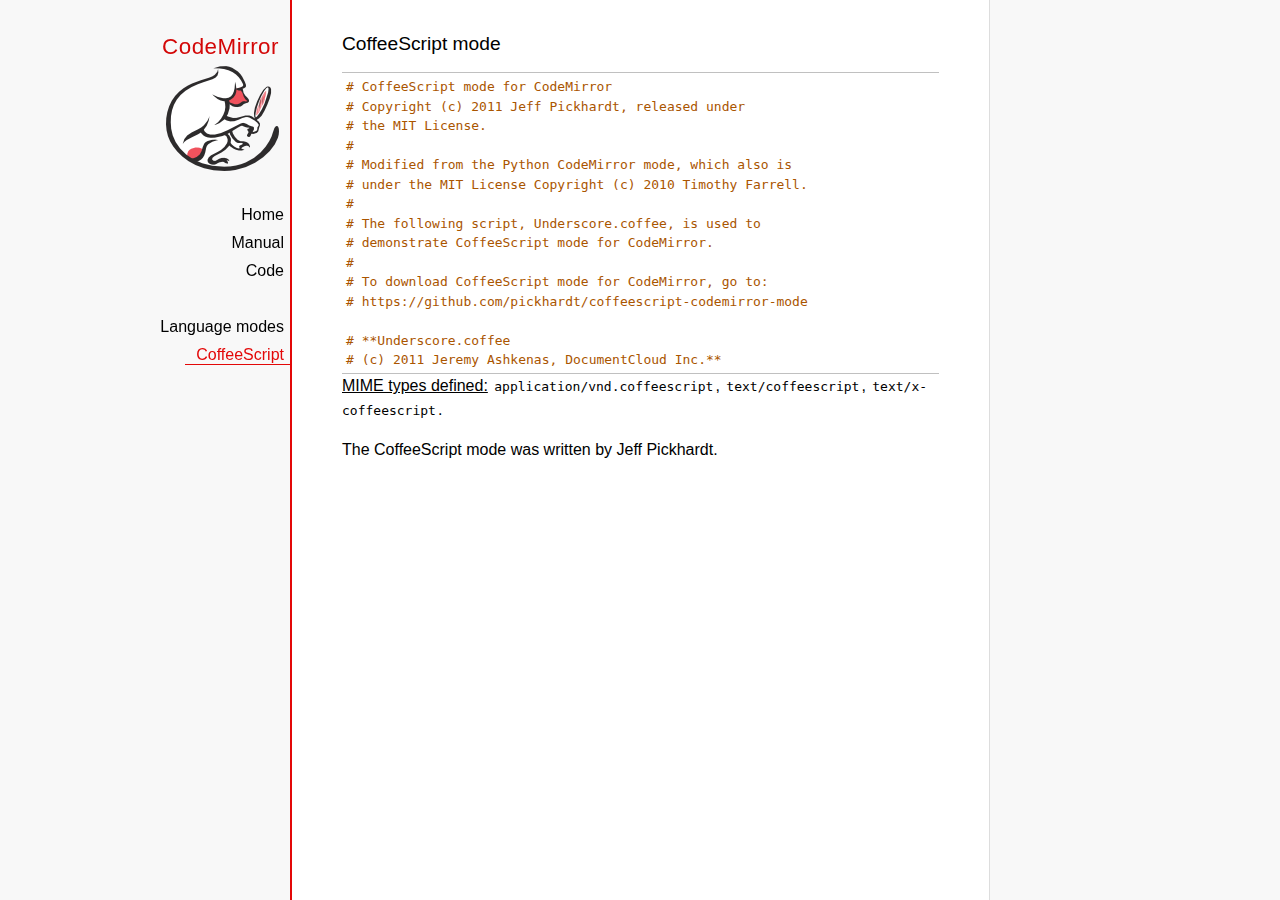
<file: codemirror-5.51.0/mode/coffeescript/index.html>
<!doctype html>

<title>CodeMirror: CoffeeScript mode</title>
<meta charset="utf-8"/>
<link rel=stylesheet href="../../doc/docs.css">

<link rel="stylesheet" href="../../lib/codemirror.css">
<script src="../../lib/codemirror.js"></script>
<script src="coffeescript.js"></script>
<style>.CodeMirror {border-top: 1px solid silver; border-bottom: 1px solid silver;}</style>
<div id=nav>
  <a href="https://codemirror.net"><h1>CodeMirror</h1><img id=logo src="../../doc/logo.png" alt=""></a>

  <ul>
    <li><a href="../../index.html">Home</a>
    <li><a href="../../doc/manual.html">Manual</a>
    <li><a href="https://github.com/codemirror/codemirror">Code</a>
  </ul>
  <ul>
    <li><a href="../index.html">Language modes</a>
    <li><a class=active href="#">CoffeeScript</a>
  </ul>
</div>

<article>
<h2>CoffeeScript mode</h2>
<form><textarea id="code" name="code">
# CoffeeScript mode for CodeMirror
# Copyright (c) 2011 Jeff Pickhardt, released under
# the MIT License.
#
# Modified from the Python CodeMirror mode, which also is 
# under the MIT License Copyright (c) 2010 Timothy Farrell.
#
# The following script, Underscore.coffee, is used to 
# demonstrate CoffeeScript mode for CodeMirror.
#
# To download CoffeeScript mode for CodeMirror, go to:
# https://github.com/pickhardt/coffeescript-codemirror-mode

# **Underscore.coffee
# (c) 2011 Jeremy Ashkenas, DocumentCloud Inc.**
# Underscore is freely distributable under the terms of the
# [MIT license](http://en.wikipedia.org/wiki/MIT_License).
# Portions of Underscore are inspired by or borrowed from
# [Prototype.js](http://prototypejs.org/api), Oliver Steele's
# [Functional](http://osteele.com), and John Resig's
# [Micro-Templating](http://ejohn.org).
# For all details and documentation:
# http://documentcloud.github.com/underscore/


# Baseline setup
# --------------

# Establish the root object, `window` in the browser, or `global` on the server.
root = this


# Save the previous value of the `_` variable.
previousUnderscore = root._

### Multiline
    comment
###

# Establish the object that gets thrown to break out of a loop iteration.
# `StopIteration` is SOP on Mozilla.
breaker = if typeof(StopIteration) is 'undefined' then '__break__' else StopIteration


#### Docco style single line comment (title)


# Helper function to escape **RegExp** contents, because JS doesn't have one.
escapeRegExp = (string) -> string.replace(/([.*+?^${}()|[\]\/\\])/g, '\\$1')


# Save bytes in the minified (but not gzipped) version:
ArrayProto = Array.prototype
ObjProto = Object.prototype


# Create quick reference variables for speed access to core prototypes.
slice = ArrayProto.slice
unshift = ArrayProto.unshift
toString = ObjProto.toString
hasOwnProperty = ObjProto.hasOwnProperty
propertyIsEnumerable = ObjProto.propertyIsEnumerable


# All **ECMA5** native implementations we hope to use are declared here.
nativeForEach = ArrayProto.forEach
nativeMap = ArrayProto.map
nativeReduce = ArrayProto.reduce
nativeReduceRight = ArrayProto.reduceRight
nativeFilter = ArrayProto.filter
nativeEvery = ArrayProto.every
nativeSome = ArrayProto.some
nativeIndexOf = ArrayProto.indexOf
nativeLastIndexOf = ArrayProto.lastIndexOf
nativeIsArray = Array.isArray
nativeKeys = Object.keys


# Create a safe reference to the Underscore object for use below.
_ = (obj) -> new wrapper(obj)


# Export the Underscore object for **CommonJS**.
if typeof(exports) != 'undefined' then exports._ = _


# Export Underscore to global scope.
root._ = _


# Current version.
_.VERSION = '1.1.0'


# Collection Functions
# --------------------

# The cornerstone, an **each** implementation.
# Handles objects implementing **forEach**, arrays, and raw objects.
_.each = (obj, iterator, context) ->
  try
    if nativeForEach and obj.forEach is nativeForEach
      obj.forEach iterator, context
    else if _.isNumber obj.length
      iterator.call context, obj[i], i, obj for i in [0...obj.length]
    else
      iterator.call context, val, key, obj for own key, val of obj
  catch e
    throw e if e isnt breaker
  obj


# Return the results of applying the iterator to each element. Use JavaScript
# 1.6's version of **map**, if possible.
_.map = (obj, iterator, context) ->
  return obj.map(iterator, context) if nativeMap and obj.map is nativeMap
  results = []
  _.each obj, (value, index, list) ->
    results.push iterator.call context, value, index, list
  results


# **Reduce** builds up a single result from a list of values. Also known as
# **inject**, or **foldl**. Uses JavaScript 1.8's version of **reduce**, if possible.
_.reduce = (obj, iterator, memo, context) ->
  if nativeReduce and obj.reduce is nativeReduce
    iterator = _.bind iterator, context if context
    return obj.reduce iterator, memo
  _.each obj, (value, index, list) ->
    memo = iterator.call context, memo, value, index, list
  memo


# The right-associative version of **reduce**, also known as **foldr**. Uses
# JavaScript 1.8's version of **reduceRight**, if available.
_.reduceRight = (obj, iterator, memo, context) ->
  if nativeReduceRight and obj.reduceRight is nativeReduceRight
    iterator = _.bind iterator, context if context
    return obj.reduceRight iterator, memo
  reversed = _.clone(_.toArray(obj)).reverse()
  _.reduce reversed, iterator, memo, context


# Return the first value which passes a truth test.
_.detect = (obj, iterator, context) ->
  result = null
  _.each obj, (value, index, list) ->
    if iterator.call context, value, index, list
      result = value
      _.breakLoop()
  result


# Return all the elements that pass a truth test. Use JavaScript 1.6's
# **filter**, if it exists.
_.filter = (obj, iterator, context) ->
  return obj.filter iterator, context if nativeFilter and obj.filter is nativeFilter
  results = []
  _.each obj, (value, index, list) ->
    results.push value if iterator.call context, value, index, list
  results


# Return all the elements for which a truth test fails.
_.reject = (obj, iterator, context) ->
  results = []
  _.each obj, (value, index, list) ->
    results.push value if not iterator.call context, value, index, list
  results


# Determine whether all of the elements match a truth test. Delegate to
# JavaScript 1.6's **every**, if it is present.
_.every = (obj, iterator, context) ->
  iterator ||= _.identity
  return obj.every iterator, context if nativeEvery and obj.every is nativeEvery
  result = true
  _.each obj, (value, index, list) ->
    _.breakLoop() unless (result = result and iterator.call(context, value, index, list))
  result


# Determine if at least one element in the object matches a truth test. Use
# JavaScript 1.6's **some**, if it exists.
_.some = (obj, iterator, context) ->
  iterator ||= _.identity
  return obj.some iterator, context if nativeSome and obj.some is nativeSome
  result = false
  _.each obj, (value, index, list) ->
    _.breakLoop() if (result = iterator.call(context, value, index, list))
  result


# Determine if a given value is included in the array or object,
# based on `===`.
_.include = (obj, target) ->
  return _.indexOf(obj, target) isnt -1 if nativeIndexOf and obj.indexOf is nativeIndexOf
  return true for own key, val of obj when val is target
  false


# Invoke a method with arguments on every item in a collection.
_.invoke = (obj, method) ->
  args = _.rest arguments, 2
  (if method then val[method] else val).apply(val, args) for val in obj


# Convenience version of a common use case of **map**: fetching a property.
_.pluck = (obj, key) ->
  _.map(obj, (val) -> val[key])


# Return the maximum item or (item-based computation).
_.max = (obj, iterator, context) ->
  return Math.max.apply(Math, obj) if not iterator and _.isArray(obj)
  result = computed: -Infinity
  _.each obj, (value, index, list) ->
    computed = if iterator then iterator.call(context, value, index, list) else value
    computed >= result.computed and (result = {value: value, computed: computed})
  result.value


# Return the minimum element (or element-based computation).
_.min = (obj, iterator, context) ->
  return Math.min.apply(Math, obj) if not iterator and _.isArray(obj)
  result = computed: Infinity
  _.each obj, (value, index, list) ->
    computed = if iterator then iterator.call(context, value, index, list) else value
    computed < result.computed and (result = {value: value, computed: computed})
  result.value


# Sort the object's values by a criterion produced by an iterator.
_.sortBy = (obj, iterator, context) ->
  _.pluck(((_.map obj, (value, index, list) ->
    {value: value, criteria: iterator.call(context, value, index, list)}
  ).sort((left, right) ->
    a = left.criteria; b = right.criteria
    if a < b then -1 else if a > b then 1 else 0
  )), 'value')


# Use a comparator function to figure out at what index an object should
# be inserted so as to maintain order. Uses binary search.
_.sortedIndex = (array, obj, iterator) ->
  iterator ||= _.identity
  low = 0
  high = array.length
  while low < high
    mid = (low + high) >> 1
    if iterator(array[mid]) < iterator(obj) then low = mid + 1 else high = mid
  low


# Convert anything iterable into a real, live array.
_.toArray = (iterable) ->
  return [] if (!iterable)
  return iterable.toArray() if (iterable.toArray)
  return iterable if (_.isArray(iterable))
  return slice.call(iterable) if (_.isArguments(iterable))
  _.values(iterable)


# Return the number of elements in an object.
_.size = (obj) -> _.toArray(obj).length


# Array Functions
# ---------------

# Get the first element of an array. Passing `n` will return the first N
# values in the array. Aliased as **head**. The `guard` check allows it to work
# with **map**.
_.first = (array, n, guard) ->
  if n and not guard then slice.call(array, 0, n) else array[0]


# Returns everything but the first entry of the array. Aliased as **tail**.
# Especially useful on the arguments object. Passing an `index` will return
# the rest of the values in the array from that index onward. The `guard`
# check allows it to work with **map**.
_.rest = (array, index, guard) ->
  slice.call(array, if _.isUndefined(index) or guard then 1 else index)


# Get the last element of an array.
_.last = (array) -> array[array.length - 1]


# Trim out all falsy values from an array.
_.compact = (array) -> item for item in array when item


# Return a completely flattened version of an array.
_.flatten = (array) ->
  _.reduce array, (memo, value) ->
    return memo.concat(_.flatten(value)) if _.isArray value
    memo.push value
    memo
  , []


# Return a version of the array that does not contain the specified value(s).
_.without = (array) ->
  values = _.rest arguments
  val for val in _.toArray(array) when not _.include values, val


# Produce a duplicate-free version of the array. If the array has already
# been sorted, you have the option of using a faster algorithm.
_.uniq = (array, isSorted) ->
  memo = []
  for el, i in _.toArray array
    memo.push el if i is 0 || (if isSorted is true then _.last(memo) isnt el else not _.include(memo, el))
  memo


# Produce an array that contains every item shared between all the
# passed-in arrays.
_.intersect = (array) ->
  rest = _.rest arguments
  _.select _.uniq(array), (item) ->
    _.all rest, (other) ->
      _.indexOf(other, item) >= 0


# Zip together multiple lists into a single array -- elements that share
# an index go together.
_.zip = ->
  length = _.max _.pluck arguments, 'length'
  results = new Array length
  for i in [0...length]
    results[i] = _.pluck arguments, String i
  results


# If the browser doesn't supply us with **indexOf** (I'm looking at you, MSIE),
# we need this function. Return the position of the first occurrence of an
# item in an array, or -1 if the item is not included in the array.
_.indexOf = (array, item) ->
  return array.indexOf item if nativeIndexOf and array.indexOf is nativeIndexOf
  i = 0; l = array.length
  while l - i
    if array[i] is item then return i else i++
  -1


# Provide JavaScript 1.6's **lastIndexOf**, delegating to the native function,
# if possible.
_.lastIndexOf = (array, item) ->
  return array.lastIndexOf(item) if nativeLastIndexOf and array.lastIndexOf is nativeLastIndexOf
  i = array.length
  while i
    if array[i] is item then return i else i--
  -1


# Generate an integer Array containing an arithmetic progression. A port of
# [the native Python **range** function](http://docs.python.org/library/functions.html#range).
_.range = (start, stop, step) ->
  a = arguments
  solo = a.length <= 1
  i = start = if solo then 0 else a[0]
  stop = if solo then a[0] else a[1]
  step = a[2] or 1
  len = Math.ceil((stop - start) / step)
  return [] if len <= 0
  range = new Array len
  idx = 0
  loop
    return range if (if step > 0 then i - stop else stop - i) >= 0
    range[idx] = i
    idx++
    i+= step


# Function Functions
# ------------------

# Create a function bound to a given object (assigning `this`, and arguments,
# optionally). Binding with arguments is also known as **curry**.
_.bind = (func, obj) ->
  args = _.rest arguments, 2
  -> func.apply obj or root, args.concat arguments


# Bind all of an object's methods to that object. Useful for ensuring that
# all callbacks defined on an object belong to it.
_.bindAll = (obj) ->
  funcs = if arguments.length > 1 then _.rest(arguments) else _.functions(obj)
  _.each funcs, (f) -> obj[f] = _.bind obj[f], obj
  obj


# Delays a function for the given number of milliseconds, and then calls
# it with the arguments supplied.
_.delay = (func, wait) ->
  args = _.rest arguments, 2
  setTimeout((-> func.apply(func, args)), wait)


# Memoize an expensive function by storing its results.
_.memoize = (func, hasher) ->
  memo = {}
  hasher or= _.identity
  ->
    key = hasher.apply this, arguments
    return memo[key] if key of memo
    memo[key] = func.apply this, arguments


# Defers a function, scheduling it to run after the current call stack has
# cleared.
_.defer = (func) ->
  _.delay.apply _, [func, 1].concat _.rest arguments


# Returns the first function passed as an argument to the second,
# allowing you to adjust arguments, run code before and after, and
# conditionally execute the original function.
_.wrap = (func, wrapper) ->
  -> wrapper.apply wrapper, [func].concat arguments


# Returns a function that is the composition of a list of functions, each
# consuming the return value of the function that follows.
_.compose = ->
  funcs = arguments
  ->
    args = arguments
    for i in [funcs.length - 1..0] by -1
      args = [funcs[i].apply(this, args)]
    args[0]


# Object Functions
# ----------------

# Retrieve the names of an object's properties.
_.keys = nativeKeys or (obj) ->
  return _.range 0, obj.length if _.isArray(obj)
  key for key, val of obj


# Retrieve the values of an object's properties.
_.values = (obj) ->
  _.map obj, _.identity


# Return a sorted list of the function names available in Underscore.
_.functions = (obj) ->
  _.filter(_.keys(obj), (key) -> _.isFunction(obj[key])).sort()


# Extend a given object with all of the properties in a source object.
_.extend = (obj) ->
  for source in _.rest(arguments)
    obj[key] = val for key, val of source
  obj


# Create a (shallow-cloned) duplicate of an object.
_.clone = (obj) ->
  return obj.slice 0 if _.isArray obj
  _.extend {}, obj


# Invokes interceptor with the obj, and then returns obj.
# The primary purpose of this method is to "tap into" a method chain,
# in order to perform operations on intermediate results within
 the chain.
_.tap = (obj, interceptor) ->
  interceptor obj
  obj


# Perform a deep comparison to check if two objects are equal.
_.isEqual = (a, b) ->
  # Check object identity.
  return true if a is b
  # Different types?
  atype = typeof(a); btype = typeof(b)
  return false if atype isnt btype
  # Basic equality test (watch out for coercions).
  return true if `a == b`
  # One is falsy and the other truthy.
  return false if (!a and b) or (a and !b)
  # One of them implements an `isEqual()`?
  return a.isEqual(b) if a.isEqual
  # Check dates' integer values.
  return a.getTime() is b.getTime() if _.isDate(a) and _.isDate(b)
  # Both are NaN?
  return false if _.isNaN(a) and _.isNaN(b)
  # Compare regular expressions.
  if _.isRegExp(a) and _.isRegExp(b)
    return a.source is b.source and
           a.global is b.global and
           a.ignoreCase is b.ignoreCase and
           a.multiline is b.multiline
  # If a is not an object by this point, we can't handle it.
  return false if atype isnt 'object'
  # Check for different array lengths before comparing contents.
  return false if a.length and (a.length isnt b.length)
  # Nothing else worked, deep compare the contents.
  aKeys = _.keys(a); bKeys = _.keys(b)
  # Different object sizes?
  return false if aKeys.length isnt bKeys.length
  # Recursive comparison of contents.
  return false for key, val of a when !(key of b) or !_.isEqual(val, b[key])
  true


# Is a given array or object empty?
_.isEmpty = (obj) ->
  return obj.length is 0 if _.isArray(obj) or _.isString(obj)
  return false for own key of obj
  true


# Is a given value a DOM element?
_.isElement = (obj) -> obj and obj.nodeType is 1


# Is a given value an array?
_.isArray = nativeIsArray or (obj) -> !!(obj and obj.concat and obj.unshift and not obj.callee)


# Is a given variable an arguments object?
_.isArguments = (obj) -> obj and obj.callee


# Is the given value a function?
_.isFunction = (obj) -> !!(obj and obj.constructor and obj.call and obj.apply)


# Is the given value a string?
_.isString = (obj) -> !!(obj is '' or (obj and obj.charCodeAt and obj.substr))


# Is a given value a number?
_.isNumber = (obj) -> (obj is +obj) or toString.call(obj) is '[object Number]'


# Is a given value a boolean?
_.isBoolean = (obj) -> obj is true or obj is false


# Is a given value a Date?
_.isDate = (obj) -> !!(obj and obj.getTimezoneOffset and obj.setUTCFullYear)


# Is the given value a regular expression?
_.isRegExp = (obj) -> !!(obj and obj.exec and (obj.ignoreCase or obj.ignoreCase is false))


# Is the given value NaN -- this one is interesting. `NaN != NaN`, and
# `isNaN(undefined) == true`, so we make sure it's a number first.
_.isNaN = (obj) -> _.isNumber(obj) and window.isNaN(obj)


# Is a given value equal to null?
_.isNull = (obj) -> obj is null


# Is a given variable undefined?
_.isUndefined = (obj) -> typeof obj is 'undefined'


# Utility Functions
# -----------------

# Run Underscore.js in noConflict mode, returning the `_` variable to its
# previous owner. Returns a reference to the Underscore object.
_.noConflict = ->
  root._ = previousUnderscore
  this


# Keep the identity function around for default iterators.
_.identity = (value) -> value


# Run a function `n` times.
_.times = (n, iterator, context) ->
  iterator.call context, i for i in [0...n]


# Break out of the middle of an iteration.
_.breakLoop = -> throw breaker


# Add your own custom functions to the Underscore object, ensuring that
# they're correctly added to the OOP wrapper as well.
_.mixin = (obj) ->
  for name in _.functions(obj)
    addToWrapper name, _[name] = obj[name]


# Generate a unique integer id (unique within the entire client session).
# Useful for temporary DOM ids.
idCounter = 0
_.uniqueId = (prefix) ->
  (prefix or '') + idCounter++


# By default, Underscore uses **ERB**-style template delimiters, change the
# following template settings to use alternative delimiters.
_.templateSettings = {
  start: '<%'
  end: '%>'
  interpolate: /<%=(.+?)%>/g
}


# JavaScript templating a-la **ERB**, pilfered from John Resig's
# *Secrets of the JavaScript Ninja*, page 83.
# Single-quote fix from Rick Strahl.
# With alterations for arbitrary delimiters, and to preserve whitespace.
_.template = (str, data) ->
  c = _.templateSettings
  endMatch = new RegExp("'(?=[^"+c.end.substr(0, 1)+"]*"+escapeRegExp(c.end)+")","g")
  fn = new Function 'obj',
    'var p=[],print=function(){p.push.apply(p,arguments);};' +
    'with(obj||{}){p.push(\'' +
    str.replace(/\r/g, '\\r')
       .replace(/\n/g, '\\n')
       .replace(/\t/g, '\\t')
       .replace(endMatch,"���")
       .split("'").join("\\'")
       .split("���").join("'")
       .replace(c.interpolate, "',$1,'")
       .split(c.start).join("');")
       .split(c.end).join("p.push('") +
       "');}return p.join('');"
  if data then fn(data) else fn


# Aliases
# -------

_.forEach = _.each
_.foldl = _.inject = _.reduce
_.foldr = _.reduceRight
_.select = _.filter
_.all = _.every
_.any = _.some
_.contains = _.include
_.head = _.first
_.tail = _.rest
_.methods = _.functions


# Setup the OOP Wrapper
# ---------------------

# If Underscore is called as a function, it returns a wrapped object that
# can be used OO-style. This wrapper holds altered versions of all the
# underscore functions. Wrapped objects may be chained.
wrapper = (obj) ->
  this._wrapped = obj
  this


# Helper function to continue chaining intermediate results.
result = (obj, chain) ->
  if chain then _(obj).chain() else obj


# A method to easily add functions to the OOP wrapper.
addToWrapper = (name, func) ->
  wrapper.prototype[name] = ->
    args = _.toArray arguments
    unshift.call args, this._wrapped
    result func.apply(_, args), this._chain


# Add all ofthe Underscore functions to the wrapper object.
_.mixin _


# Add all mutator Array functions to the wrapper.
_.each ['pop', 'push', 'reverse', 'shift', 'sort', 'splice', 'unshift'], (name) ->
  method = Array.prototype[name]
  wrapper.prototype[name] = ->
    method.apply(this._wrapped, arguments)
    result(this._wrapped, this._chain)


# Add all accessor Array functions to the wrapper.
_.each ['concat', 'join', 'slice'], (name) ->
  method = Array.prototype[name]
  wrapper.prototype[name] = ->
    result(method.apply(this._wrapped, arguments), this._chain)


# Start chaining a wrapped Underscore object.
wrapper::chain = ->
  this._chain = true
  this


# Extracts the result from a wrapped and chained object.
wrapper::value = -> this._wrapped
</textarea></form>
    <script>
      var editor = CodeMirror.fromTextArea(document.getElementById("code"), {});
    </script>

    <p><strong>MIME types defined:</strong> <code>application/vnd.coffeescript</code>, <code>text/coffeescript</code>, <code>text/x-coffeescript</code>.</p>

    <p>The CoffeeScript mode was written by Jeff Pickhardt.</p>

  </article>
</file>
<file: codemirror-5.51.0/lib/codemirror.css>
/* BASICS */

.CodeMirror {
  /* Set height, width, borders, and global font properties here */
  font-family: monospace;
  height: 300px;
  color: black;
  direction: ltr;
}

/* PADDING */

.CodeMirror-lines {
  padding: 4px 0; /* Vertical padding around content */
}
.CodeMirror pre.CodeMirror-line,
.CodeMirror pre.CodeMirror-line-like {
  padding: 0 4px; /* Horizontal padding of content */
}

.CodeMirror-scrollbar-filler, .CodeMirror-gutter-filler {
  background-color: white; /* The little square between H and V scrollbars */
}

/* GUTTER */

.CodeMirror-gutters {
  border-right: 1px solid #ddd;
  background-color: #f7f7f7;
  white-space: nowrap;
}
.CodeMirror-linenumbers {}
.CodeMirror-linenumber {
  padding: 0 3px 0 5px;
  min-width: 20px;
  text-align: right;
  color: #999;
  white-space: nowrap;
}

.CodeMirror-guttermarker { color: black; }
.CodeMirror-guttermarker-subtle { color: #999; }

/* CURSOR */

.CodeMirror-cursor {
  border-left: 1px solid black;
  border-right: none;
  width: 0;
}
/* Shown when moving in bi-directional text */
.CodeMirror div.CodeMirror-secondarycursor {
  border-left: 1px solid silver;
}
.cm-fat-cursor .CodeMirror-cursor {
  width: auto;
  border: 0 !important;
  background: #7e7;
}
.cm-fat-cursor div.CodeMirror-cursors {
  z-index: 1;
}
.cm-fat-cursor-mark {
  background-color: rgba(20, 255, 20, 0.5);
  -webkit-animation: blink 1.06s steps(1) infinite;
  -moz-animation: blink 1.06s steps(1) infinite;
  animation: blink 1.06s steps(1) infinite;
}
.cm-animate-fat-cursor {
  width: auto;
  border: 0;
  -webkit-animation: blink 1.06s steps(1) infinite;
  -moz-animation: blink 1.06s steps(1) infinite;
  animation: blink 1.06s steps(1) infinite;
  background-color: #7e7;
}
@-moz-keyframes blink {
  0% {}
  50% { background-color: transparent; }
  100% {}
}
@-webkit-keyframes blink {
  0% {}
  50% { background-color: transparent; }
  100% {}
}
@keyframes blink {
  0% {}
  50% { background-color: transparent; }
  100% {}
}

/* Can style cursor different in overwrite (non-insert) mode */
.CodeMirror-overwrite .CodeMirror-cursor {}

.cm-tab { display: inline-block; text-decoration: inherit; }

.CodeMirror-rulers {
  position: absolute;
  left: 0; right: 0; top: -50px; bottom: 0;
  overflow: hidden;
}
.CodeMirror-ruler {
  border-left: 1px solid #ccc;
  top: 0; bottom: 0;
  position: absolute;
}

/* DEFAULT THEME */

.cm-s-default .cm-header {color: blue;}
.cm-s-default .cm-quote {color: #090;}
.cm-negative {color: #d44;}
.cm-positive {color: #292;}
.cm-header, .cm-strong {font-weight: bold;}
.cm-em {font-style: italic;}
.cm-link {text-decoration: underline;}
.cm-strikethrough {text-decoration: line-through;}

.cm-s-default .cm-keyword {color: #708;}
.cm-s-default .cm-atom {color: #219;}
.cm-s-default .cm-number {color: #164;}
.cm-s-default .cm-def {color: #00f;}
.cm-s-default .cm-variable,
.cm-s-default .cm-punctuation,
.cm-s-default .cm-property,
.cm-s-default .cm-operator {}
.cm-s-default .cm-variable-2 {color: #05a;}
.cm-s-default .cm-variable-3, .cm-s-default .cm-type {color: #085;}
.cm-s-default .cm-comment {color: #a50;}
.cm-s-default .cm-string {color: #a11;}
.cm-s-default .cm-string-2 {color: #f50;}
.cm-s-default .cm-meta {color: #555;}
.cm-s-default .cm-qualifier {color: #555;}
.cm-s-default .cm-builtin {color: #30a;}
.cm-s-default .cm-bracket {color: #997;}
.cm-s-default .cm-tag {color: #170;}
.cm-s-default .cm-attribute {color: #00c;}
.cm-s-default .cm-hr {color: #999;}
.cm-s-default .cm-link {color: #00c;}

.cm-s-default .cm-error {color: #f00;}
.cm-invalidchar {color: #f00;}

.CodeMirror-composing { border-bottom: 2px solid; }

/* Default styles for common addons */

div.CodeMirror span.CodeMirror-matchingbracket {color: #0b0;}
div.CodeMirror span.CodeMirror-nonmatchingbracket {color: #a22;}
.CodeMirror-matchingtag { background: rgba(255, 150, 0, .3); }
.CodeMirror-activeline-background {background: #e8f2ff;}

/* STOP */

/* The rest of this file contains styles related to the mechanics of
   the editor. You probably shouldn't touch them. */

.CodeMirror {
  position: relative;
  overflow: hidden;
  background: white;
}

.CodeMirror-scroll {
  overflow: scroll !important; /* Things will break if this is overridden */
  /* 30px is the magic margin used to hide the element's real scrollbars */
  /* See overflow: hidden in .CodeMirror */
  margin-bottom: -30px; margin-right: -30px;
  padding-bottom: 30px;
  height: 100%;
  outline: none; /* Prevent dragging from highlighting the element */
  position: relative;
}
.CodeMirror-sizer {
  position: relative;
  border-right: 30px solid transparent;
}

/* The fake, visible scrollbars. Used to force redraw during scrolling
   before actual scrolling happens, thus preventing shaking and
   flickering artifacts. */
.CodeMirror-vscrollbar, .CodeMirror-hscrollbar, .CodeMirror-scrollbar-filler, .CodeMirror-gutter-filler {
  position: absolute;
  z-index: 6;
  display: none;
}
.CodeMirror-vscrollbar {
  right: 0; top: 0;
  overflow-x: hidden;
  overflow-y: scroll;
}
.CodeMirror-hscrollbar {
  bottom: 0; left: 0;
  overflow-y: hidden;
  overflow-x: scroll;
}
.CodeMirror-scrollbar-filler {
  right: 0; bottom: 0;
}
.CodeMirror-gutter-filler {
  left: 0; bottom: 0;
}

.CodeMirror-gutters {
  position: absolute; left: 0; top: 0;
  min-height: 100%;
  z-index: 3;
}
.CodeMirror-gutter {
  white-space: normal;
  height: 100%;
  display: inline-block;
  vertical-align: top;
  margin-bottom: -30px;
}
.CodeMirror-gutter-wrapper {
  position: absolute;
  z-index: 4;
  background: none !important;
  border: none !important;
}
.CodeMirror-gutter-background {
  position: absolute;
  top: 0; bottom: 0;
  z-index: 4;
}
.CodeMirror-gutter-elt {
  position: absolute;
  cursor: default;
  z-index: 4;
}
.CodeMirror-gutter-wrapper ::selection { background-color: transparent }
.CodeMirror-gutter-wrapper ::-moz-selection { background-color: transparent }

.CodeMirror-lines {
  cursor: text;
  min-height: 1px; /* prevents collapsing before first draw */
}
.CodeMirror pre.CodeMirror-line,
.CodeMirror pre.CodeMirror-line-like {
  /* Reset some styles that the rest of the page might have set */
  -moz-border-radius: 0; -webkit-border-radius: 0; border-radius: 0;
  border-width: 0;
  background: transparent;
  font-family: inherit;
  font-size: inherit;
  margin: 0;
  white-space: pre;
  word-wrap: normal;
  line-height: inherit;
  color: inherit;
  z-index: 2;
  position: relative;
  overflow: visible;
  -webkit-tap-highlight-color: transparent;
  -webkit-font-variant-ligatures: contextual;
  font-variant-ligatures: contextual;
}
.CodeMirror-wrap pre.CodeMirror-line,
.CodeMirror-wrap pre.CodeMirror-line-like {
  word-wrap: break-word;
  white-space: pre-wrap;
  word-break: normal;
}

.CodeMirror-linebackground {
  position: absolute;
  left: 0; right: 0; top: 0; bottom: 0;
  z-index: 0;
}

.CodeMirror-linewidget {
  position: relative;
  z-index: 2;
  padding: 0.1px; /* Force widget margins to stay inside of the container */
}

.CodeMirror-widget {}

.CodeMirror-rtl pre { direction: rtl; }

.CodeMirror-code {
  outline: none;
}

/* Force content-box sizing for the elements where we expect it */
.CodeMirror-scroll,
.CodeMirror-sizer,
.CodeMirror-gutter,
.CodeMirror-gutters,
.CodeMirror-linenumber {
  -moz-box-sizing: content-box;
  box-sizing: content-box;
}

.CodeMirror-measure {
  position: absolute;
  width: 100%;
  height: 0;
  overflow: hidden;
  visibility: hidden;
}

.CodeMirror-cursor {
  position: absolute;
  pointer-events: none;
}
.CodeMirror-measure pre { position: static; }

div.CodeMirror-cursors {
  visibility: hidden;
  position: relative;
  z-index: 3;
}
div.CodeMirror-dragcursors {
  visibility: visible;
}

.CodeMirror-focused div.CodeMirror-cursors {
  visibility: visible;
}

.CodeMirror-selected { background: #d9d9d9; }
.CodeMirror-focused .CodeMirror-selected { background: #d7d4f0; }
.CodeMirror-crosshair { cursor: crosshair; }
.CodeMirror-line::selection, .CodeMirror-line > span::selection, .CodeMirror-line > span > span::selection { background: #d7d4f0; }
.CodeMirror-line::-moz-selection, .CodeMirror-line > span::-moz-selection, .CodeMirror-line > span > span::-moz-selection { background: #d7d4f0; }

.cm-searching {
  background-color: #ffa;
  background-color: rgba(255, 255, 0, .4);
}

/* Used to force a border model for a node */
.cm-force-border { padding-right: .1px; }

@media print {
  /* Hide the cursor when printing */
  .CodeMirror div.CodeMirror-cursors {
    visibility: hidden;
  }
}

/* See issue #2901 */
.cm-tab-wrap-hack:after { content: ''; }

/* Help users use markselection to safely style text background */
span.CodeMirror-selectedtext { background: none; }
</file>
<file: codemirror-5.51.0/doc/docs.css>
@font-face {
  font-family: 'Source Sans Pro';
  font-style: normal;
  font-weight: 400;
  src: local('Source Sans Pro'), local('SourceSansPro-Regular'), url(//themes.googleusercontent.com/static/fonts/sourcesanspro/v5/ODelI1aHBYDBqgeIAH2zlBM0YzuT7MdOe03otPbuUS0.woff) format('woff');
}

body, html { margin: 0; padding: 0; height: 100%; }
section, article { display: block; padding: 0; }

body {
  background: #f8f8f8;
  font-family: 'Source Sans Pro', Helvetica, Arial, sans-serif;
  line-height: 1.5;
}

p { margin-top: 0; }

h2, h3, h1 {
  font-weight: normal;
  margin-bottom: .7em;
}
h1 { font-size: 140%; }
h2 { font-size: 120%; }
h3 { font-size: 110%; }
article > h2:first-child, section:first-child > h2 { margin-top: 0; }

#nav h1 {
  margin-right: 12px;
  margin-top: 0;
  margin-bottom: 2px;
  color: #d30707;
  letter-spacing: .5px;
}

a, a:visited, a:link, .quasilink {
  color: #A21313;
}

em {
  padding-right: 2px;
}

.quasilink {
  cursor: pointer;
}

article {
  max-width: 700px;
  margin: 0 0 0 160px;
  border-left: 2px solid #E30808;
  border-right: 1px solid #ddd;
  padding: 30px 50px 100px 50px;
  background: white;
  z-index: 2;
  position: relative;
  min-height: 100%;
  box-sizing: border-box;
  -moz-box-sizing: border-box;
}

#nav {
  position: fixed;
  padding-top: 30px;
  max-height: 100%;
  box-sizing: -moz-border-box;
  box-sizing: border-box;
  overflow-y: auto;
  left: 0; right: none;
  width: 160px;
  text-align: right;
  z-index: 1;
}

@media screen and (min-width: 1000px) {
  article {
    margin: 0 auto;
  }
  #nav {
    right: 50%;
    width: auto;
    border-right: 349px solid transparent;
  }
}

#nav ul {
  display: block;
  margin: 0; padding: 0;
  margin-bottom: 32px;
}

#nav a {
  text-decoration: none;
}

#nav li {
  display: block;
  margin-bottom: 4px;
}

#nav li ul {
  font-size: 80%;
  margin-bottom: 0;
  display: none;
}

#nav li.active ul {
  display: block;
}

#nav li li a {
  padding-right: 20px;
  display: inline-block;
}

#nav ul a {
  color: black;
  padding: 0 7px 1px 11px;
}

#nav ul a.active, #nav ul a:hover {
  border-bottom: 1px solid #E30808;
  margin-bottom: -1px;
  color: #E30808;
}

#logo {
  border: 0;
  margin-right: 12px;
  margin-bottom: 25px;
}

section {
  border-top: 1px solid #E30808;
  margin: 1.5em 0;
}

section.first {
  border: none;
  margin-top: 0;
}

#demo {
  position: relative;
}

#demolist {
  position: absolute;
  right: 5px;
  top: 5px;
  z-index: 25;
}

.yinyang {
  position: absolute;
  top: -10px;
  left: 0; right: 0;
  margin: auto;
  display: block;
  height: 120px;
}

.actions {
  margin: 1em 0 0;
  min-height: 100px;
  position: relative;
}

.actionspicture {
  pointer-events: none;
  position: absolute;
  height: 100px;
  top: 0; left: 0; right: 0;
}

.actionlink {
  pointer-events: auto;
  font-family: arial;
  font-size: 80%;
  font-weight: bold;
  position: absolute;
  top: 0; bottom: 0;
  line-height: 1;
  height: 1em;
  margin: auto;
}

.actionlink.download {
  color: white;
  right: 50%;
  margin-right: 13px;
  text-shadow: -1px 1px 3px #b00, -1px -1px 3px #b00, 1px 0px 3px #b00;
}

.actionlink.fund {
  color: #b00;
  left: 50%;
  margin-left: 15px;
}

.actionlink:hover {
  text-decoration: underline;
}

.actionlink a {
  color: inherit;
}

.actionsleft {
  float: left;
}

.actionsright {
  float: right;
  text-align: right;
}

@media screen and (max-width: 800px) {
  .actions {
    padding-top: 120px;
  }
  .actionsleft, .actionsright {
    float: none;
    text-align: left;
    margin-bottom: 1em;
  }
}

th {
  text-decoration: underline;
  font-weight: normal;
  text-align: left;
}

#features ul {
  list-style: none;
  margin: 0 0 1em;
  padding: 0 0 0 1.2em;
}

#features li:before {
  content: "-";
  width: 1em;
  display: inline-block;
  padding: 0;
  margin: 0;
  margin-left: -1em;
}

.rel {
  margin-bottom: 0;
}
.rel-note {
  margin-top: 0;
  color: #555;
}

pre {
  padding-left: 15px;
  border-left: 2px solid #ddd;
}

code {
  padding: 0 2px;
}

strong {
  text-decoration: underline;
  font-weight: normal;
}

.field {
  border: 1px solid #A21313;
}
</file>
<file: codemirror-5.51.0/test/mode_test.css>
.mt-output .mt-token {
  border: 1px solid #ddd;
  white-space: pre;
  font-family: "Consolas", monospace;
  text-align: center;
}

.mt-output .mt-style {
  font-size: x-small;
}

.mt-output .mt-state {
  font-size: x-small;
  vertical-align: top;
}

.mt-output .mt-state-row {
  display: none;
}

.mt-state-unhide .mt-output .mt-state-row {
  display: table-row;
}
</file>
<file: codemirror-5.51.0/addon/hint/show-hint.css>
.CodeMirror-hints {
  position: absolute;
  z-index: 10;
  overflow: hidden;
  list-style: none;

  margin: 0;
  padding: 2px;

  -webkit-box-shadow: 2px 3px 5px rgba(0,0,0,.2);
  -moz-box-shadow: 2px 3px 5px rgba(0,0,0,.2);
  box-shadow: 2px 3px 5px rgba(0,0,0,.2);
  border-radius: 3px;
  border: 1px solid silver;

  background: white;
  font-size: 90%;
  font-family: monospace;

  max-height: 20em;
  overflow-y: auto;
}

.CodeMirror-hint {
  margin: 0;
  padding: 0 4px;
  border-radius: 2px;
  white-space: pre;
  color: black;
  cursor: pointer;
}

li.CodeMirror-hint-active {
  background: #08f;
  color: white;
}
</file>
<file: codemirror-5.51.0/theme/neat.css>
.cm-s-neat span.cm-comment { color: #a86; }
.cm-s-neat span.cm-keyword { line-height: 1em; font-weight: bold; color: blue; }
.cm-s-neat span.cm-string { color: #a22; }
.cm-s-neat span.cm-builtin { line-height: 1em; font-weight: bold; color: #077; }
.cm-s-neat span.cm-special { line-height: 1em; font-weight: bold; color: #0aa; }
.cm-s-neat span.cm-variable { color: black; }
.cm-s-neat span.cm-number, .cm-s-neat span.cm-atom { color: #3a3; }
.cm-s-neat span.cm-meta { color: #555; }
.cm-s-neat span.cm-link { color: #3a3; }

.cm-s-neat .CodeMirror-activeline-background { background: #e8f2ff; }
.cm-s-neat .CodeMirror-matchingbracket { outline:1px solid grey; color:black !important; }
</file>
<file: codemirror-5.51.0/theme/elegant.css>
.cm-s-elegant span.cm-number, .cm-s-elegant span.cm-string, .cm-s-elegant span.cm-atom { color: #762; }
.cm-s-elegant span.cm-comment { color: #262; font-style: italic; line-height: 1em; }
.cm-s-elegant span.cm-meta { color: #555; font-style: italic; line-height: 1em; }
.cm-s-elegant span.cm-variable { color: black; }
.cm-s-elegant span.cm-variable-2 { color: #b11; }
.cm-s-elegant span.cm-qualifier { color: #555; }
.cm-s-elegant span.cm-keyword { color: #730; }
.cm-s-elegant span.cm-builtin { color: #30a; }
.cm-s-elegant span.cm-link { color: #762; }
.cm-s-elegant span.cm-error { background-color: #fdd; }

.cm-s-elegant .CodeMirror-activeline-background { background: #e8f2ff; }
.cm-s-elegant .CodeMirror-matchingbracket { outline:1px solid grey; color:black !important; }
</file>
<file: codemirror-5.51.0/theme/erlang-dark.css>
.cm-s-erlang-dark.CodeMirror { background: #002240; color: white; }
.cm-s-erlang-dark div.CodeMirror-selected { background: #b36539; }
.cm-s-erlang-dark .CodeMirror-line::selection, .cm-s-erlang-dark .CodeMirror-line > span::selection, .cm-s-erlang-dark .CodeMirror-line > span > span::selection { background: rgba(179, 101, 57, .99); }
.cm-s-erlang-dark .CodeMirror-line::-moz-selection, .cm-s-erlang-dark .CodeMirror-line > span::-moz-selection, .cm-s-erlang-dark .CodeMirror-line > span > span::-moz-selection { background: rgba(179, 101, 57, .99); }
.cm-s-erlang-dark .CodeMirror-gutters { background: #002240; border-right: 1px solid #aaa; }
.cm-s-erlang-dark .CodeMirror-guttermarker { color: white; }
.cm-s-erlang-dark .CodeMirror-guttermarker-subtle { color: #d0d0d0; }
.cm-s-erlang-dark .CodeMirror-linenumber { color: #d0d0d0; }
.cm-s-erlang-dark .CodeMirror-cursor { border-left: 1px solid white; }

.cm-s-erlang-dark span.cm-quote      { color: #ccc; }
.cm-s-erlang-dark span.cm-atom       { color: #f133f1; }
.cm-s-erlang-dark span.cm-attribute  { color: #ff80e1; }
.cm-s-erlang-dark span.cm-bracket    { color: #ff9d00; }
.cm-s-erlang-dark span.cm-builtin    { color: #eaa; }
.cm-s-erlang-dark span.cm-comment    { color: #77f; }
.cm-s-erlang-dark span.cm-def        { color: #e7a; }
.cm-s-erlang-dark span.cm-keyword    { color: #ffee80; }
.cm-s-erlang-dark span.cm-meta       { color: #50fefe; }
.cm-s-erlang-dark span.cm-number     { color: #ffd0d0; }
.cm-s-erlang-dark span.cm-operator   { color: #d55; }
.cm-s-erlang-dark span.cm-property   { color: #ccc; }
.cm-s-erlang-dark span.cm-qualifier  { color: #ccc; }
.cm-s-erlang-dark span.cm-special    { color: #ffbbbb; }
.cm-s-erlang-dark span.cm-string     { color: #3ad900; }
.cm-s-erlang-dark span.cm-string-2   { color: #ccc; }
.cm-s-erlang-dark span.cm-tag        { color: #9effff; }
.cm-s-erlang-dark span.cm-variable   { color: #50fe50; }
.cm-s-erlang-dark span.cm-variable-2 { color: #e0e; }
.cm-s-erlang-dark span.cm-variable-3, .cm-s-erlang-dark span.cm-type { color: #ccc; }
.cm-s-erlang-dark span.cm-error      { color: #9d1e15; }

.cm-s-erlang-dark .CodeMirror-activeline-background { background: #013461; }
.cm-s-erlang-dark .CodeMirror-matchingbracket { outline:1px solid grey; color:white !important; }
</file>
<file: codemirror-5.51.0/theme/night.css>
/* Loosely based on the Midnight Textmate theme */

.cm-s-night.CodeMirror { background: #0a001f; color: #f8f8f8; }
.cm-s-night div.CodeMirror-selected { background: #447; }
.cm-s-night .CodeMirror-line::selection, .cm-s-night .CodeMirror-line > span::selection, .cm-s-night .CodeMirror-line > span > span::selection { background: rgba(68, 68, 119, .99); }
.cm-s-night .CodeMirror-line::-moz-selection, .cm-s-night .CodeMirror-line > span::-moz-selection, .cm-s-night .CodeMirror-line > span > span::-moz-selection { background: rgba(68, 68, 119, .99); }
.cm-s-night .CodeMirror-gutters { background: #0a001f; border-right: 1px solid #aaa; }
.cm-s-night .CodeMirror-guttermarker { color: white; }
.cm-s-night .CodeMirror-guttermarker-subtle { color: #bbb; }
.cm-s-night .CodeMirror-linenumber { color: #f8f8f8; }
.cm-s-night .CodeMirror-cursor { border-left: 1px solid white; }

.cm-s-night span.cm-comment { color: #8900d1; }
.cm-s-night span.cm-atom { color: #845dc4; }
.cm-s-night span.cm-number, .cm-s-night span.cm-attribute { color: #ffd500; }
.cm-s-night span.cm-keyword { color: #599eff; }
.cm-s-night span.cm-string { color: #37f14a; }
.cm-s-night span.cm-meta { color: #7678e2; }
.cm-s-night span.cm-variable-2, .cm-s-night span.cm-tag { color: #99b2ff; }
.cm-s-night span.cm-variable-3, .cm-s-night span.cm-def, .cm-s-night span.cm-type { color: white; }
.cm-s-night span.cm-bracket { color: #8da6ce; }
.cm-s-night span.cm-builtin, .cm-s-night span.cm-special { color: #ff9e59; }
.cm-s-night span.cm-link { color: #845dc4; }
.cm-s-night span.cm-error { color: #9d1e15; }

.cm-s-night .CodeMirror-activeline-background { background: #1C005A; }
.cm-s-night .CodeMirror-matchingbracket { outline:1px solid grey; color:white !important; }
</file>
<file: codemirror-5.51.0/theme/monokai.css>
/* Based on Sublime Text's Monokai theme */

.cm-s-monokai.CodeMirror { background: #272822; color: #f8f8f2; }
.cm-s-monokai div.CodeMirror-selected { background: #49483E; }
.cm-s-monokai .CodeMirror-line::selection, .cm-s-monokai .CodeMirror-line > span::selection, .cm-s-monokai .CodeMirror-line > span > span::selection { background: rgba(73, 72, 62, .99); }
.cm-s-monokai .CodeMirror-line::-moz-selection, .cm-s-monokai .CodeMirror-line > span::-moz-selection, .cm-s-monokai .CodeMirror-line > span > span::-moz-selection { background: rgba(73, 72, 62, .99); }
.cm-s-monokai .CodeMirror-gutters { background: #272822; border-right: 0px; }
.cm-s-monokai .CodeMirror-guttermarker { color: white; }
.cm-s-monokai .CodeMirror-guttermarker-subtle { color: #d0d0d0; }
.cm-s-monokai .CodeMirror-linenumber { color: #d0d0d0; }
.cm-s-monokai .CodeMirror-cursor { border-left: 1px solid #f8f8f0; }

.cm-s-monokai span.cm-comment { color: #75715e; }
.cm-s-monokai span.cm-atom { color: #ae81ff; }
.cm-s-monokai span.cm-number { color: #ae81ff; }

.cm-s-monokai span.cm-comment.cm-attribute { color: #97b757; }
.cm-s-monokai span.cm-comment.cm-def { color: #bc9262; }
.cm-s-monokai span.cm-comment.cm-tag { color: #bc6283; }
.cm-s-monokai span.cm-comment.cm-type { color: #5998a6; }

.cm-s-monokai span.cm-property, .cm-s-monokai span.cm-attribute { color: #a6e22e; }
.cm-s-monokai span.cm-keyword { color: #f92672; }
.cm-s-monokai span.cm-builtin { color: #66d9ef; }
.cm-s-monokai span.cm-string { color: #e6db74; }

.cm-s-monokai span.cm-variable { color: #f8f8f2; }
.cm-s-monokai span.cm-variable-2 { color: #9effff; }
.cm-s-monokai span.cm-variable-3, .cm-s-monokai span.cm-type { color: #66d9ef; }
.cm-s-monokai span.cm-def { color: #fd971f; }
.cm-s-monokai span.cm-bracket { color: #f8f8f2; }
.cm-s-monokai span.cm-tag { color: #f92672; }
.cm-s-monokai span.cm-header { color: #ae81ff; }
.cm-s-monokai span.cm-link { color: #ae81ff; }
.cm-s-monokai span.cm-error { background: #f92672; color: #f8f8f0; }

.cm-s-monokai .CodeMirror-activeline-background { background: #373831; }
.cm-s-monokai .CodeMirror-matchingbracket {
  text-decoration: underline;
  color: white !important;
}
</file>
<file: codemirror-5.51.0/theme/cobalt.css>
.cm-s-cobalt.CodeMirror { background: #002240; color: white; }
.cm-s-cobalt div.CodeMirror-selected { background: #b36539; }
.cm-s-cobalt .CodeMirror-line::selection, .cm-s-cobalt .CodeMirror-line > span::selection, .cm-s-cobalt .CodeMirror-line > span > span::selection { background: rgba(179, 101, 57, .99); }
.cm-s-cobalt .CodeMirror-line::-moz-selection, .cm-s-cobalt .CodeMirror-line > span::-moz-selection, .cm-s-cobalt .CodeMirror-line > span > span::-moz-selection { background: rgba(179, 101, 57, .99); }
.cm-s-cobalt .CodeMirror-gutters { background: #002240; border-right: 1px solid #aaa; }
.cm-s-cobalt .CodeMirror-guttermarker { color: #ffee80; }
.cm-s-cobalt .CodeMirror-guttermarker-subtle { color: #d0d0d0; }
.cm-s-cobalt .CodeMirror-linenumber { color: #d0d0d0; }
.cm-s-cobalt .CodeMirror-cursor { border-left: 1px solid white; }

.cm-s-cobalt span.cm-comment { color: #08f; }
.cm-s-cobalt span.cm-atom { color: #845dc4; }
.cm-s-cobalt span.cm-number, .cm-s-cobalt span.cm-attribute { color: #ff80e1; }
.cm-s-cobalt span.cm-keyword { color: #ffee80; }
.cm-s-cobalt span.cm-string { color: #3ad900; }
.cm-s-cobalt span.cm-meta { color: #ff9d00; }
.cm-s-cobalt span.cm-variable-2, .cm-s-cobalt span.cm-tag { color: #9effff; }
.cm-s-cobalt span.cm-variable-3, .cm-s-cobalt span.cm-def, .cm-s-cobalt .cm-type { color: white; }
.cm-s-cobalt span.cm-bracket { color: #d8d8d8; }
.cm-s-cobalt span.cm-builtin, .cm-s-cobalt span.cm-special { color: #ff9e59; }
.cm-s-cobalt span.cm-link { color: #845dc4; }
.cm-s-cobalt span.cm-error { color: #9d1e15; }

.cm-s-cobalt .CodeMirror-activeline-background { background: #002D57; }
.cm-s-cobalt .CodeMirror-matchingbracket { outline:1px solid grey;color:white !important; }
</file>
<file: codemirror-5.51.0/theme/eclipse.css>
.cm-s-eclipse span.cm-meta { color: #FF1717; }
.cm-s-eclipse span.cm-keyword { line-height: 1em; font-weight: bold; color: #7F0055; }
.cm-s-eclipse span.cm-atom { color: #219; }
.cm-s-eclipse span.cm-number { color: #164; }
.cm-s-eclipse span.cm-def { color: #00f; }
.cm-s-eclipse span.cm-variable { color: black; }
.cm-s-eclipse span.cm-variable-2 { color: #0000C0; }
.cm-s-eclipse span.cm-variable-3, .cm-s-eclipse span.cm-type { color: #0000C0; }
.cm-s-eclipse span.cm-property { color: black; }
.cm-s-eclipse span.cm-operator { color: black; }
.cm-s-eclipse span.cm-comment { color: #3F7F5F; }
.cm-s-eclipse span.cm-string { color: #2A00FF; }
.cm-s-eclipse span.cm-string-2 { color: #f50; }
.cm-s-eclipse span.cm-qualifier { color: #555; }
.cm-s-eclipse span.cm-builtin { color: #30a; }
.cm-s-eclipse span.cm-bracket { color: #cc7; }
.cm-s-eclipse span.cm-tag { color: #170; }
.cm-s-eclipse span.cm-attribute { color: #00c; }
.cm-s-eclipse span.cm-link { color: #219; }
.cm-s-eclipse span.cm-error { color: #f00; }

.cm-s-eclipse .CodeMirror-activeline-background { background: #e8f2ff; }
.cm-s-eclipse .CodeMirror-matchingbracket { outline:1px solid grey; color:black !important; }
</file>
<file: codemirror-5.51.0/theme/rubyblue.css>
.cm-s-rubyblue.CodeMirror { background: #112435; color: white; }
.cm-s-rubyblue div.CodeMirror-selected { background: #38566F; }
.cm-s-rubyblue .CodeMirror-line::selection, .cm-s-rubyblue .CodeMirror-line > span::selection, .cm-s-rubyblue .CodeMirror-line > span > span::selection { background: rgba(56, 86, 111, 0.99); }
.cm-s-rubyblue .CodeMirror-line::-moz-selection, .cm-s-rubyblue .CodeMirror-line > span::-moz-selection, .cm-s-rubyblue .CodeMirror-line > span > span::-moz-selection { background: rgba(56, 86, 111, 0.99); }
.cm-s-rubyblue .CodeMirror-gutters { background: #1F4661; border-right: 7px solid #3E7087; }
.cm-s-rubyblue .CodeMirror-guttermarker { color: white; }
.cm-s-rubyblue .CodeMirror-guttermarker-subtle { color: #3E7087; }
.cm-s-rubyblue .CodeMirror-linenumber { color: white; }
.cm-s-rubyblue .CodeMirror-cursor { border-left: 1px solid white; }

.cm-s-rubyblue span.cm-comment { color: #999; font-style:italic; line-height: 1em; }
.cm-s-rubyblue span.cm-atom { color: #F4C20B; }
.cm-s-rubyblue span.cm-number, .cm-s-rubyblue span.cm-attribute { color: #82C6E0; }
.cm-s-rubyblue span.cm-keyword { color: #F0F; }
.cm-s-rubyblue span.cm-string { color: #F08047; }
.cm-s-rubyblue span.cm-meta { color: #F0F; }
.cm-s-rubyblue span.cm-variable-2, .cm-s-rubyblue span.cm-tag { color: #7BD827; }
.cm-s-rubyblue span.cm-variable-3, .cm-s-rubyblue span.cm-def, .cm-s-rubyblue span.cm-type { color: white; }
.cm-s-rubyblue span.cm-bracket { color: #F0F; }
.cm-s-rubyblue span.cm-link { color: #F4C20B; }
.cm-s-rubyblue span.CodeMirror-matchingbracket { color:#F0F !important; }
.cm-s-rubyblue span.cm-builtin, .cm-s-rubyblue span.cm-special { color: #FF9D00; }
.cm-s-rubyblue span.cm-error { color: #AF2018; }

.cm-s-rubyblue .CodeMirror-activeline-background { background: #173047; }
</file>
<file: codemirror-5.51.0/theme/lesser-dark.css>
/*
http://lesscss.org/ dark theme
Ported to CodeMirror by Peter Kroon
*/
.cm-s-lesser-dark {
  line-height: 1.3em;
}
.cm-s-lesser-dark.CodeMirror { background: #262626; color: #EBEFE7; text-shadow: 0 -1px 1px #262626; }
.cm-s-lesser-dark div.CodeMirror-selected { background: #45443B; } /* 33322B*/
.cm-s-lesser-dark .CodeMirror-line::selection, .cm-s-lesser-dark .CodeMirror-line > span::selection, .cm-s-lesser-dark .CodeMirror-line > span > span::selection { background: rgba(69, 68, 59, .99); }
.cm-s-lesser-dark .CodeMirror-line::-moz-selection, .cm-s-lesser-dark .CodeMirror-line > span::-moz-selection, .cm-s-lesser-dark .CodeMirror-line > span > span::-moz-selection { background: rgba(69, 68, 59, .99); }
.cm-s-lesser-dark .CodeMirror-cursor { border-left: 1px solid white; }
.cm-s-lesser-dark pre { padding: 0 8px; }/*editable code holder*/

.cm-s-lesser-dark.CodeMirror span.CodeMirror-matchingbracket { color: #7EFC7E; }/*65FC65*/

.cm-s-lesser-dark .CodeMirror-gutters { background: #262626; border-right:1px solid #aaa; }
.cm-s-lesser-dark .CodeMirror-guttermarker { color: #599eff; }
.cm-s-lesser-dark .CodeMirror-guttermarker-subtle { color: #777; }
.cm-s-lesser-dark .CodeMirror-linenumber { color: #777; }

.cm-s-lesser-dark span.cm-header { color: #a0a; }
.cm-s-lesser-dark span.cm-quote { color: #090; }
.cm-s-lesser-dark span.cm-keyword { color: #599eff; }
.cm-s-lesser-dark span.cm-atom { color: #C2B470; }
.cm-s-lesser-dark span.cm-number { color: #B35E4D; }
.cm-s-lesser-dark span.cm-def { color: white; }
.cm-s-lesser-dark span.cm-variable { color:#D9BF8C; }
.cm-s-lesser-dark span.cm-variable-2 { color: #669199; }
.cm-s-lesser-dark span.cm-variable-3, .cm-s-lesser-dark span.cm-type { color: white; }
.cm-s-lesser-dark span.cm-property { color: #92A75C; }
.cm-s-lesser-dark span.cm-operator { color: #92A75C; }
.cm-s-lesser-dark span.cm-comment { color: #666; }
.cm-s-lesser-dark span.cm-string { color: #BCD279; }
.cm-s-lesser-dark span.cm-string-2 { color: #f50; }
.cm-s-lesser-dark span.cm-meta { color: #738C73; }
.cm-s-lesser-dark span.cm-qualifier { color: #555; }
.cm-s-lesser-dark span.cm-builtin { color: #ff9e59; }
.cm-s-lesser-dark span.cm-bracket { color: #EBEFE7; }
.cm-s-lesser-dark span.cm-tag { color: #669199; }
.cm-s-lesser-dark span.cm-attribute { color: #81a4d5; }
.cm-s-lesser-dark span.cm-hr { color: #999; }
.cm-s-lesser-dark span.cm-link { color: #7070E6; }
.cm-s-lesser-dark span.cm-error { color: #9d1e15; }

.cm-s-lesser-dark .CodeMirror-activeline-background { background: #3C3A3A; }
.cm-s-lesser-dark .CodeMirror-matchingbracket { outline:1px solid grey; color:white !important; }
</file>
<file: codemirror-5.51.0/theme/xq-dark.css>
/*
Copyright (C) 2011 by MarkLogic Corporation
Author: Mike Brevoort <mike@brevoort.com>

Permission is hereby granted, free of charge, to any person obtaining a copy
of this software and associated documentation files (the "Software"), to deal
in the Software without restriction, including without limitation the rights
to use, copy, modify, merge, publish, distribute, sublicense, and/or sell
copies of the Software, and to permit persons to whom the Software is
furnished to do so, subject to the following conditions:

The above copyright notice and this permission notice shall be included in
all copies or substantial portions of the Software.

THE SOFTWARE IS PROVIDED "AS IS", WITHOUT WARRANTY OF ANY KIND, EXPRESS OR
IMPLIED, INCLUDING BUT NOT LIMITED TO THE WARRANTIES OF MERCHANTABILITY,
FITNESS FOR A PARTICULAR PURPOSE AND NONINFRINGEMENT. IN NO EVENT SHALL THE
AUTHORS OR COPYRIGHT HOLDERS BE LIABLE FOR ANY CLAIM, DAMAGES OR OTHER
LIABILITY, WHETHER IN AN ACTION OF CONTRACT, TORT OR OTHERWISE, ARISING FROM,
OUT OF OR IN CONNECTION WITH THE SOFTWARE OR THE USE OR OTHER DEALINGS IN
THE SOFTWARE.
*/
.cm-s-xq-dark.CodeMirror { background: #0a001f; color: #f8f8f8; }
.cm-s-xq-dark div.CodeMirror-selected { background: #27007A; }
.cm-s-xq-dark .CodeMirror-line::selection, .cm-s-xq-dark .CodeMirror-line > span::selection, .cm-s-xq-dark .CodeMirror-line > span > span::selection { background: rgba(39, 0, 122, 0.99); }
.cm-s-xq-dark .CodeMirror-line::-moz-selection, .cm-s-xq-dark .CodeMirror-line > span::-moz-selection, .cm-s-xq-dark .CodeMirror-line > span > span::-moz-selection { background: rgba(39, 0, 122, 0.99); }
.cm-s-xq-dark .CodeMirror-gutters { background: #0a001f; border-right: 1px solid #aaa; }
.cm-s-xq-dark .CodeMirror-guttermarker { color: #FFBD40; }
.cm-s-xq-dark .CodeMirror-guttermarker-subtle { color: #f8f8f8; }
.cm-s-xq-dark .CodeMirror-linenumber { color: #f8f8f8; }
.cm-s-xq-dark .CodeMirror-cursor { border-left: 1px solid white; }

.cm-s-xq-dark span.cm-keyword { color: #FFBD40; }
.cm-s-xq-dark span.cm-atom { color: #6C8CD5; }
.cm-s-xq-dark span.cm-number { color: #164; }
.cm-s-xq-dark span.cm-def { color: #FFF; text-decoration:underline; }
.cm-s-xq-dark span.cm-variable { color: #FFF; }
.cm-s-xq-dark span.cm-variable-2 { color: #EEE; }
.cm-s-xq-dark span.cm-variable-3, .cm-s-xq-dark span.cm-type { color: #DDD; }
.cm-s-xq-dark span.cm-property {}
.cm-s-xq-dark span.cm-operator {}
.cm-s-xq-dark span.cm-comment { color: gray; }
.cm-s-xq-dark span.cm-string { color: #9FEE00; }
.cm-s-xq-dark span.cm-meta { color: yellow; }
.cm-s-xq-dark span.cm-qualifier { color: #FFF700; }
.cm-s-xq-dark span.cm-builtin { color: #30a; }
.cm-s-xq-dark span.cm-bracket { color: #cc7; }
.cm-s-xq-dark span.cm-tag { color: #FFBD40; }
.cm-s-xq-dark span.cm-attribute { color: #FFF700; }
.cm-s-xq-dark span.cm-error { color: #f00; }

.cm-s-xq-dark .CodeMirror-activeline-background { background: #27282E; }
.cm-s-xq-dark .CodeMirror-matchingbracket { outline:1px solid grey; color:white !important; }
</file>
<file: codemirror-5.51.0/theme/xq-light.css>
/*
Copyright (C) 2011 by MarkLogic Corporation
Author: Mike Brevoort <mike@brevoort.com>

Permission is hereby granted, free of charge, to any person obtaining a copy
of this software and associated documentation files (the "Software"), to deal
in the Software without restriction, including without limitation the rights
to use, copy, modify, merge, publish, distribute, sublicense, and/or sell
copies of the Software, and to permit persons to whom the Software is
furnished to do so, subject to the following conditions:

The above copyright notice and this permission notice shall be included in
all copies or substantial portions of the Software.

THE SOFTWARE IS PROVIDED "AS IS", WITHOUT WARRANTY OF ANY KIND, EXPRESS OR
IMPLIED, INCLUDING BUT NOT LIMITED TO THE WARRANTIES OF MERCHANTABILITY,
FITNESS FOR A PARTICULAR PURPOSE AND NONINFRINGEMENT. IN NO EVENT SHALL THE
AUTHORS OR COPYRIGHT HOLDERS BE LIABLE FOR ANY CLAIM, DAMAGES OR OTHER
LIABILITY, WHETHER IN AN ACTION OF CONTRACT, TORT OR OTHERWISE, ARISING FROM,
OUT OF OR IN CONNECTION WITH THE SOFTWARE OR THE USE OR OTHER DEALINGS IN
THE SOFTWARE.
*/
.cm-s-xq-light span.cm-keyword { line-height: 1em; font-weight: bold; color: #5A5CAD; }
.cm-s-xq-light span.cm-atom { color: #6C8CD5; }
.cm-s-xq-light span.cm-number { color: #164; }
.cm-s-xq-light span.cm-def { text-decoration:underline; }
.cm-s-xq-light span.cm-variable { color: black; }
.cm-s-xq-light span.cm-variable-2 { color:black; }
.cm-s-xq-light span.cm-variable-3, .cm-s-xq-light span.cm-type { color: black; }
.cm-s-xq-light span.cm-property {}
.cm-s-xq-light span.cm-operator {}
.cm-s-xq-light span.cm-comment { color: #0080FF; font-style: italic; }
.cm-s-xq-light span.cm-string { color: red; }
.cm-s-xq-light span.cm-meta { color: yellow; }
.cm-s-xq-light span.cm-qualifier { color: grey; }
.cm-s-xq-light span.cm-builtin { color: #7EA656; }
.cm-s-xq-light span.cm-bracket { color: #cc7; }
.cm-s-xq-light span.cm-tag { color: #3F7F7F; }
.cm-s-xq-light span.cm-attribute { color: #7F007F; }
.cm-s-xq-light span.cm-error { color: #f00; }

.cm-s-xq-light .CodeMirror-activeline-background { background: #e8f2ff; }
.cm-s-xq-light .CodeMirror-matchingbracket { outline:1px solid grey;color:black !important;background:yellow; }
</file>
<file: codemirror-5.51.0/theme/ambiance.css>
/* ambiance theme for codemirror */

/* Color scheme */

.cm-s-ambiance .cm-header { color: blue; }
.cm-s-ambiance .cm-quote { color: #24C2C7; }

.cm-s-ambiance .cm-keyword { color: #cda869; }
.cm-s-ambiance .cm-atom { color: #CF7EA9; }
.cm-s-ambiance .cm-number { color: #78CF8A; }
.cm-s-ambiance .cm-def { color: #aac6e3; }
.cm-s-ambiance .cm-variable { color: #ffb795; }
.cm-s-ambiance .cm-variable-2 { color: #eed1b3; }
.cm-s-ambiance .cm-variable-3, .cm-s-ambiance .cm-type { color: #faded3; }
.cm-s-ambiance .cm-property { color: #eed1b3; }
.cm-s-ambiance .cm-operator { color: #fa8d6a; }
.cm-s-ambiance .cm-comment { color: #555; font-style:italic; }
.cm-s-ambiance .cm-string { color: #8f9d6a; }
.cm-s-ambiance .cm-string-2 { color: #9d937c; }
.cm-s-ambiance .cm-meta { color: #D2A8A1; }
.cm-s-ambiance .cm-qualifier { color: yellow; }
.cm-s-ambiance .cm-builtin { color: #9999cc; }
.cm-s-ambiance .cm-bracket { color: #24C2C7; }
.cm-s-ambiance .cm-tag { color: #fee4ff; }
.cm-s-ambiance .cm-attribute { color: #9B859D; }
.cm-s-ambiance .cm-hr { color: pink; }
.cm-s-ambiance .cm-link { color: #F4C20B; }
.cm-s-ambiance .cm-special { color: #FF9D00; }
.cm-s-ambiance .cm-error { color: #AF2018; }

.cm-s-ambiance .CodeMirror-matchingbracket { color: #0f0; }
.cm-s-ambiance .CodeMirror-nonmatchingbracket { color: #f22; }

.cm-s-ambiance div.CodeMirror-selected { background: rgba(255, 255, 255, 0.15); }
.cm-s-ambiance.CodeMirror-focused div.CodeMirror-selected { background: rgba(255, 255, 255, 0.10); }
.cm-s-ambiance .CodeMirror-line::selection, .cm-s-ambiance .CodeMirror-line > span::selection, .cm-s-ambiance .CodeMirror-line > span > span::selection { background: rgba(255, 255, 255, 0.10); }
.cm-s-ambiance .CodeMirror-line::-moz-selection, .cm-s-ambiance .CodeMirror-line > span::-moz-selection, .cm-s-ambiance .CodeMirror-line > span > span::-moz-selection { background: rgba(255, 255, 255, 0.10); }

/* Editor styling */

.cm-s-ambiance.CodeMirror {
  line-height: 1.40em;
  color: #E6E1DC;
  background-color: #202020;
  -webkit-box-shadow: inset 0 0 10px black;
  -moz-box-shadow: inset 0 0 10px black;
  box-shadow: inset 0 0 10px black;
}

.cm-s-ambiance .CodeMirror-gutters {
  background: #3D3D3D;
  border-right: 1px solid #4D4D4D;
  box-shadow: 0 10px 20px black;
}

.cm-s-ambiance .CodeMirror-linenumber {
  text-shadow: 0px 1px 1px #4d4d4d;
  color: #111;
  padding: 0 5px;
}

.cm-s-ambiance .CodeMirror-guttermarker { color: #aaa; }
.cm-s-ambiance .CodeMirror-guttermarker-subtle { color: #111; }

.cm-s-ambiance .CodeMirror-cursor { border-left: 1px solid #7991E8; }

.cm-s-ambiance .CodeMirror-activeline-background {
  background: none repeat scroll 0% 0% rgba(255, 255, 255, 0.031);
}

.cm-s-ambiance.CodeMirror,
.cm-s-ambiance .CodeMirror-gutters {
  background-image: url("[data-uri]");
}
</file>
<file: codemirror-5.51.0/theme/blackboard.css>
/* Port of TextMate's Blackboard theme */

.cm-s-blackboard.CodeMirror { background: #0C1021; color: #F8F8F8; }
.cm-s-blackboard div.CodeMirror-selected { background: #253B76; }
.cm-s-blackboard .CodeMirror-line::selection, .cm-s-blackboard .CodeMirror-line > span::selection, .cm-s-blackboard .CodeMirror-line > span > span::selection { background: rgba(37, 59, 118, .99); }
.cm-s-blackboard .CodeMirror-line::-moz-selection, .cm-s-blackboard .CodeMirror-line > span::-moz-selection, .cm-s-blackboard .CodeMirror-line > span > span::-moz-selection { background: rgba(37, 59, 118, .99); }
.cm-s-blackboard .CodeMirror-gutters { background: #0C1021; border-right: 0; }
.cm-s-blackboard .CodeMirror-guttermarker { color: #FBDE2D; }
.cm-s-blackboard .CodeMirror-guttermarker-subtle { color: #888; }
.cm-s-blackboard .CodeMirror-linenumber { color: #888; }
.cm-s-blackboard .CodeMirror-cursor { border-left: 1px solid #A7A7A7; }

.cm-s-blackboard .cm-keyword { color: #FBDE2D; }
.cm-s-blackboard .cm-atom { color: #D8FA3C; }
.cm-s-blackboard .cm-number { color: #D8FA3C; }
.cm-s-blackboard .cm-def { color: #8DA6CE; }
.cm-s-blackboard .cm-variable { color: #FF6400; }
.cm-s-blackboard .cm-operator { color: #FBDE2D; }
.cm-s-blackboard .cm-comment { color: #AEAEAE; }
.cm-s-blackboard .cm-string { color: #61CE3C; }
.cm-s-blackboard .cm-string-2 { color: #61CE3C; }
.cm-s-blackboard .cm-meta { color: #D8FA3C; }
.cm-s-blackboard .cm-builtin { color: #8DA6CE; }
.cm-s-blackboard .cm-tag { color: #8DA6CE; }
.cm-s-blackboard .cm-attribute { color: #8DA6CE; }
.cm-s-blackboard .cm-header { color: #FF6400; }
.cm-s-blackboard .cm-hr { color: #AEAEAE; }
.cm-s-blackboard .cm-link { color: #8DA6CE; }
.cm-s-blackboard .cm-error { background: #9D1E15; color: #F8F8F8; }

.cm-s-blackboard .CodeMirror-activeline-background { background: #3C3636; }
.cm-s-blackboard .CodeMirror-matchingbracket { outline:1px solid grey;color:white !important; }
</file>
<file: codemirror-5.51.0/theme/vibrant-ink.css>
/* Taken from the popular Visual Studio Vibrant Ink Schema */

.cm-s-vibrant-ink.CodeMirror { background: black; color: white; }
.cm-s-vibrant-ink div.CodeMirror-selected { background: #35493c; }
.cm-s-vibrant-ink .CodeMirror-line::selection, .cm-s-vibrant-ink .CodeMirror-line > span::selection, .cm-s-vibrant-ink .CodeMirror-line > span > span::selection { background: rgba(53, 73, 60, 0.99); }
.cm-s-vibrant-ink .CodeMirror-line::-moz-selection, .cm-s-vibrant-ink .CodeMirror-line > span::-moz-selection, .cm-s-vibrant-ink .CodeMirror-line > span > span::-moz-selection { background: rgba(53, 73, 60, 0.99); }

.cm-s-vibrant-ink .CodeMirror-gutters { background: #002240; border-right: 1px solid #aaa; }
.cm-s-vibrant-ink .CodeMirror-guttermarker { color: white; }
.cm-s-vibrant-ink .CodeMirror-guttermarker-subtle { color: #d0d0d0; }
.cm-s-vibrant-ink .CodeMirror-linenumber { color: #d0d0d0; }
.cm-s-vibrant-ink .CodeMirror-cursor { border-left: 1px solid white; }

.cm-s-vibrant-ink .cm-keyword { color: #CC7832; }
.cm-s-vibrant-ink .cm-atom { color: #FC0; }
.cm-s-vibrant-ink .cm-number { color:  #FFEE98; }
.cm-s-vibrant-ink .cm-def { color: #8DA6CE; }
.cm-s-vibrant-ink span.cm-variable-2, .cm-s-vibrant span.cm-tag { color: #FFC66D; }
.cm-s-vibrant-ink span.cm-variable-3, .cm-s-vibrant span.cm-def, .cm-s-vibrant span.cm-type { color: #FFC66D; }
.cm-s-vibrant-ink .cm-operator { color: #888; }
.cm-s-vibrant-ink .cm-comment { color: gray; font-weight: bold; }
.cm-s-vibrant-ink .cm-string { color:  #A5C25C; }
.cm-s-vibrant-ink .cm-string-2 { color: red; }
.cm-s-vibrant-ink .cm-meta { color: #D8FA3C; }
.cm-s-vibrant-ink .cm-builtin { color: #8DA6CE; }
.cm-s-vibrant-ink .cm-tag { color: #8DA6CE; }
.cm-s-vibrant-ink .cm-attribute { color: #8DA6CE; }
.cm-s-vibrant-ink .cm-header { color: #FF6400; }
.cm-s-vibrant-ink .cm-hr { color: #AEAEAE; }
.cm-s-vibrant-ink .cm-link { color: #5656F3; }
.cm-s-vibrant-ink .cm-error { border-bottom: 1px solid red; }

.cm-s-vibrant-ink .CodeMirror-activeline-background { background: #27282E; }
.cm-s-vibrant-ink .CodeMirror-matchingbracket { outline:1px solid grey; color:white !important; }
</file>
<file: codemirror-5.51.0/theme/solarized.css>
/*
Solarized theme for code-mirror
http://ethanschoonover.com/solarized
*/

/*
Solarized color palette
http://ethanschoonover.com/solarized/img/solarized-palette.png
*/

.solarized.base03 { color: #002b36; }
.solarized.base02 { color: #073642; }
.solarized.base01 { color: #586e75; }
.solarized.base00 { color: #657b83; }
.solarized.base0 { color: #839496; }
.solarized.base1 { color: #93a1a1; }
.solarized.base2 { color: #eee8d5; }
.solarized.base3  { color: #fdf6e3; }
.solarized.solar-yellow  { color: #b58900; }
.solarized.solar-orange  { color: #cb4b16; }
.solarized.solar-red { color: #dc322f; }
.solarized.solar-magenta { color: #d33682; }
.solarized.solar-violet  { color: #6c71c4; }
.solarized.solar-blue { color: #268bd2; }
.solarized.solar-cyan { color: #2aa198; }
.solarized.solar-green { color: #859900; }

/* Color scheme for code-mirror */

.cm-s-solarized {
  line-height: 1.45em;
  color-profile: sRGB;
  rendering-intent: auto;
}
.cm-s-solarized.cm-s-dark {
  color: #839496;
  background-color: #002b36;
  text-shadow: #002b36 0 1px;
}
.cm-s-solarized.cm-s-light {
  background-color: #fdf6e3;
  color: #657b83;
  text-shadow: #eee8d5 0 1px;
}

.cm-s-solarized .CodeMirror-widget {
  text-shadow: none;
}

.cm-s-solarized .cm-header { color: #586e75; }
.cm-s-solarized .cm-quote { color: #93a1a1; }

.cm-s-solarized .cm-keyword { color: #cb4b16; }
.cm-s-solarized .cm-atom { color: #d33682; }
.cm-s-solarized .cm-number { color: #d33682; }
.cm-s-solarized .cm-def { color: #2aa198; }

.cm-s-solarized .cm-variable { color: #839496; }
.cm-s-solarized .cm-variable-2 { color: #b58900; }
.cm-s-solarized .cm-variable-3, .cm-s-solarized .cm-type { color: #6c71c4; }

.cm-s-solarized .cm-property { color: #2aa198; }
.cm-s-solarized .cm-operator { color: #6c71c4; }

.cm-s-solarized .cm-comment { color: #586e75; font-style:italic; }

.cm-s-solarized .cm-string { color: #859900; }
.cm-s-solarized .cm-string-2 { color: #b58900; }

.cm-s-solarized .cm-meta { color: #859900; }
.cm-s-solarized .cm-qualifier { color: #b58900; }
.cm-s-solarized .cm-builtin { color: #d33682; }
.cm-s-solarized .cm-bracket { color: #cb4b16; }
.cm-s-solarized .CodeMirror-matchingbracket { color: #859900; }
.cm-s-solarized .CodeMirror-nonmatchingbracket { color: #dc322f; }
.cm-s-solarized .cm-tag { color: #93a1a1; }
.cm-s-solarized .cm-attribute { color: #2aa198; }
.cm-s-solarized .cm-hr {
  color: transparent;
  border-top: 1px solid #586e75;
  display: block;
}
.cm-s-solarized .cm-link { color: #93a1a1; cursor: pointer; }
.cm-s-solarized .cm-special { color: #6c71c4; }
.cm-s-solarized .cm-em {
  color: #999;
  text-decoration: underline;
  text-decoration-style: dotted;
}
.cm-s-solarized .cm-error,
.cm-s-solarized .cm-invalidchar {
  color: #586e75;
  border-bottom: 1px dotted #dc322f;
}

.cm-s-solarized.cm-s-dark div.CodeMirror-selected { background: #073642; }
.cm-s-solarized.cm-s-dark.CodeMirror ::selection { background: rgba(7, 54, 66, 0.99); }
.cm-s-solarized.cm-s-dark .CodeMirror-line::-moz-selection, .cm-s-dark .CodeMirror-line > span::-moz-selection, .cm-s-dark .CodeMirror-line > span > span::-moz-selection { background: rgba(7, 54, 66, 0.99); }

.cm-s-solarized.cm-s-light div.CodeMirror-selected { background: #eee8d5; }
.cm-s-solarized.cm-s-light .CodeMirror-line::selection, .cm-s-light .CodeMirror-line > span::selection, .cm-s-light .CodeMirror-line > span > span::selection { background: #eee8d5; }
.cm-s-solarized.cm-s-light .CodeMirror-line::-moz-selection, .cm-s-ligh .CodeMirror-line > span::-moz-selection, .cm-s-ligh .CodeMirror-line > span > span::-moz-selection { background: #eee8d5; }

/* Editor styling */



/* Little shadow on the view-port of the buffer view */
.cm-s-solarized.CodeMirror {
  -moz-box-shadow: inset 7px 0 12px -6px #000;
  -webkit-box-shadow: inset 7px 0 12px -6px #000;
  box-shadow: inset 7px 0 12px -6px #000;
}

/* Remove gutter border */
.cm-s-solarized .CodeMirror-gutters {
  border-right: 0;
}

/* Gutter colors and line number styling based of color scheme (dark / light) */

/* Dark */
.cm-s-solarized.cm-s-dark .CodeMirror-gutters {
  background-color: #073642;
}

.cm-s-solarized.cm-s-dark .CodeMirror-linenumber {
  color: #586e75;
  text-shadow: #021014 0 -1px;
}

/* Light */
.cm-s-solarized.cm-s-light .CodeMirror-gutters {
  background-color: #eee8d5;
}

.cm-s-solarized.cm-s-light .CodeMirror-linenumber {
  color: #839496;
}

/* Common */
.cm-s-solarized .CodeMirror-linenumber {
  padding: 0 5px;
}
.cm-s-solarized .CodeMirror-guttermarker-subtle { color: #586e75; }
.cm-s-solarized.cm-s-dark .CodeMirror-guttermarker { color: #ddd; }
.cm-s-solarized.cm-s-light .CodeMirror-guttermarker { color: #cb4b16; }

.cm-s-solarized .CodeMirror-gutter .CodeMirror-gutter-text {
  color: #586e75;
}

/* Cursor */
.cm-s-solarized .CodeMirror-cursor { border-left: 1px solid #819090; }

/* Fat cursor */
.cm-s-solarized.cm-s-light.cm-fat-cursor .CodeMirror-cursor { background: #77ee77; }
.cm-s-solarized.cm-s-light .cm-animate-fat-cursor { background-color: #77ee77; }
.cm-s-solarized.cm-s-dark.cm-fat-cursor .CodeMirror-cursor { background: #586e75; }
.cm-s-solarized.cm-s-dark .cm-animate-fat-cursor { background-color: #586e75; }

/* Active line */
.cm-s-solarized.cm-s-dark .CodeMirror-activeline-background {
  background: rgba(255, 255, 255, 0.06);
}
.cm-s-solarized.cm-s-light .CodeMirror-activeline-background {
  background: rgba(0, 0, 0, 0.06);
}
</file>
<file: codemirror-5.51.0/theme/twilight.css>
.cm-s-twilight.CodeMirror { background: #141414; color: #f7f7f7; } /**/
.cm-s-twilight div.CodeMirror-selected { background: #323232; } /**/
.cm-s-twilight .CodeMirror-line::selection, .cm-s-twilight .CodeMirror-line > span::selection, .cm-s-twilight .CodeMirror-line > span > span::selection { background: rgba(50, 50, 50, 0.99); }
.cm-s-twilight .CodeMirror-line::-moz-selection, .cm-s-twilight .CodeMirror-line > span::-moz-selection, .cm-s-twilight .CodeMirror-line > span > span::-moz-selection { background: rgba(50, 50, 50, 0.99); }

.cm-s-twilight .CodeMirror-gutters { background: #222; border-right: 1px solid #aaa; }
.cm-s-twilight .CodeMirror-guttermarker { color: white; }
.cm-s-twilight .CodeMirror-guttermarker-subtle { color: #aaa; }
.cm-s-twilight .CodeMirror-linenumber { color: #aaa; }
.cm-s-twilight .CodeMirror-cursor { border-left: 1px solid white; }

.cm-s-twilight .cm-keyword { color: #f9ee98; } /**/
.cm-s-twilight .cm-atom { color: #FC0; }
.cm-s-twilight .cm-number { color:  #ca7841; } /**/
.cm-s-twilight .cm-def { color: #8DA6CE; }
.cm-s-twilight span.cm-variable-2, .cm-s-twilight span.cm-tag { color: #607392; } /**/
.cm-s-twilight span.cm-variable-3, .cm-s-twilight span.cm-def, .cm-s-twilight span.cm-type { color: #607392; } /**/
.cm-s-twilight .cm-operator { color: #cda869; } /**/
.cm-s-twilight .cm-comment { color:#777; font-style:italic; font-weight:normal; } /**/
.cm-s-twilight .cm-string { color:#8f9d6a; font-style:italic; } /**/
.cm-s-twilight .cm-string-2 { color:#bd6b18; } /*?*/
.cm-s-twilight .cm-meta { background-color:#141414; color:#f7f7f7; } /*?*/
.cm-s-twilight .cm-builtin { color: #cda869; } /*?*/
.cm-s-twilight .cm-tag { color: #997643; } /**/
.cm-s-twilight .cm-attribute { color: #d6bb6d; } /*?*/
.cm-s-twilight .cm-header { color: #FF6400; }
.cm-s-twilight .cm-hr { color: #AEAEAE; }
.cm-s-twilight .cm-link { color:#ad9361; font-style:italic; text-decoration:none; } /**/
.cm-s-twilight .cm-error { border-bottom: 1px solid red; }

.cm-s-twilight .CodeMirror-activeline-background { background: #27282E; }
.cm-s-twilight .CodeMirror-matchingbracket { outline:1px solid grey; color:white !important; }
</file>
<file: codemirror-5.51.0/theme/midnight.css>
/* Based on the theme at http://bonsaiden.github.com/JavaScript-Garden */

/*<!--activeline-->*/
.cm-s-midnight .CodeMirror-activeline-background { background: #253540; }

.cm-s-midnight.CodeMirror {
    background: #0F192A;
    color: #D1EDFF;
}

.cm-s-midnight div.CodeMirror-selected { background: #314D67; }
.cm-s-midnight .CodeMirror-line::selection, .cm-s-midnight .CodeMirror-line > span::selection, .cm-s-midnight .CodeMirror-line > span > span::selection { background: rgba(49, 77, 103, .99); }
.cm-s-midnight .CodeMirror-line::-moz-selection, .cm-s-midnight .CodeMirror-line > span::-moz-selection, .cm-s-midnight .CodeMirror-line > span > span::-moz-selection { background: rgba(49, 77, 103, .99); }
.cm-s-midnight .CodeMirror-gutters { background: #0F192A; border-right: 1px solid; }
.cm-s-midnight .CodeMirror-guttermarker { color: white; }
.cm-s-midnight .CodeMirror-guttermarker-subtle { color: #d0d0d0; }
.cm-s-midnight .CodeMirror-linenumber { color: #D0D0D0; }
.cm-s-midnight .CodeMirror-cursor { border-left: 1px solid #F8F8F0; }

.cm-s-midnight span.cm-comment { color: #428BDD; }
.cm-s-midnight span.cm-atom { color: #AE81FF; }
.cm-s-midnight span.cm-number { color: #D1EDFF; }

.cm-s-midnight span.cm-property, .cm-s-midnight span.cm-attribute { color: #A6E22E; }
.cm-s-midnight span.cm-keyword { color: #E83737; }
.cm-s-midnight span.cm-string { color: #1DC116; }

.cm-s-midnight span.cm-variable { color: #FFAA3E; }
.cm-s-midnight span.cm-variable-2 { color: #FFAA3E; }
.cm-s-midnight span.cm-def { color: #4DD; }
.cm-s-midnight span.cm-bracket { color: #D1EDFF; }
.cm-s-midnight span.cm-tag { color: #449; }
.cm-s-midnight span.cm-link { color: #AE81FF; }
.cm-s-midnight span.cm-error { background: #F92672; color: #F8F8F0; }

.cm-s-midnight .CodeMirror-matchingbracket {
  text-decoration: underline;
  color: white !important;
}
</file>
<file: codemirror-5.51.0/addon/dialog/dialog.css>
.CodeMirror-dialog {
  position: absolute;
  left: 0; right: 0;
  background: inherit;
  z-index: 15;
  padding: .1em .8em;
  overflow: hidden;
  color: inherit;
}

.CodeMirror-dialog-top {
  border-bottom: 1px solid #eee;
  top: 0;
}

.CodeMirror-dialog-bottom {
  border-top: 1px solid #eee;
  bottom: 0;
}

.CodeMirror-dialog input {
  border: none;
  outline: none;
  background: transparent;
  width: 20em;
  color: inherit;
  font-family: monospace;
}

.CodeMirror-dialog button {
  font-size: 70%;
}
</file>
